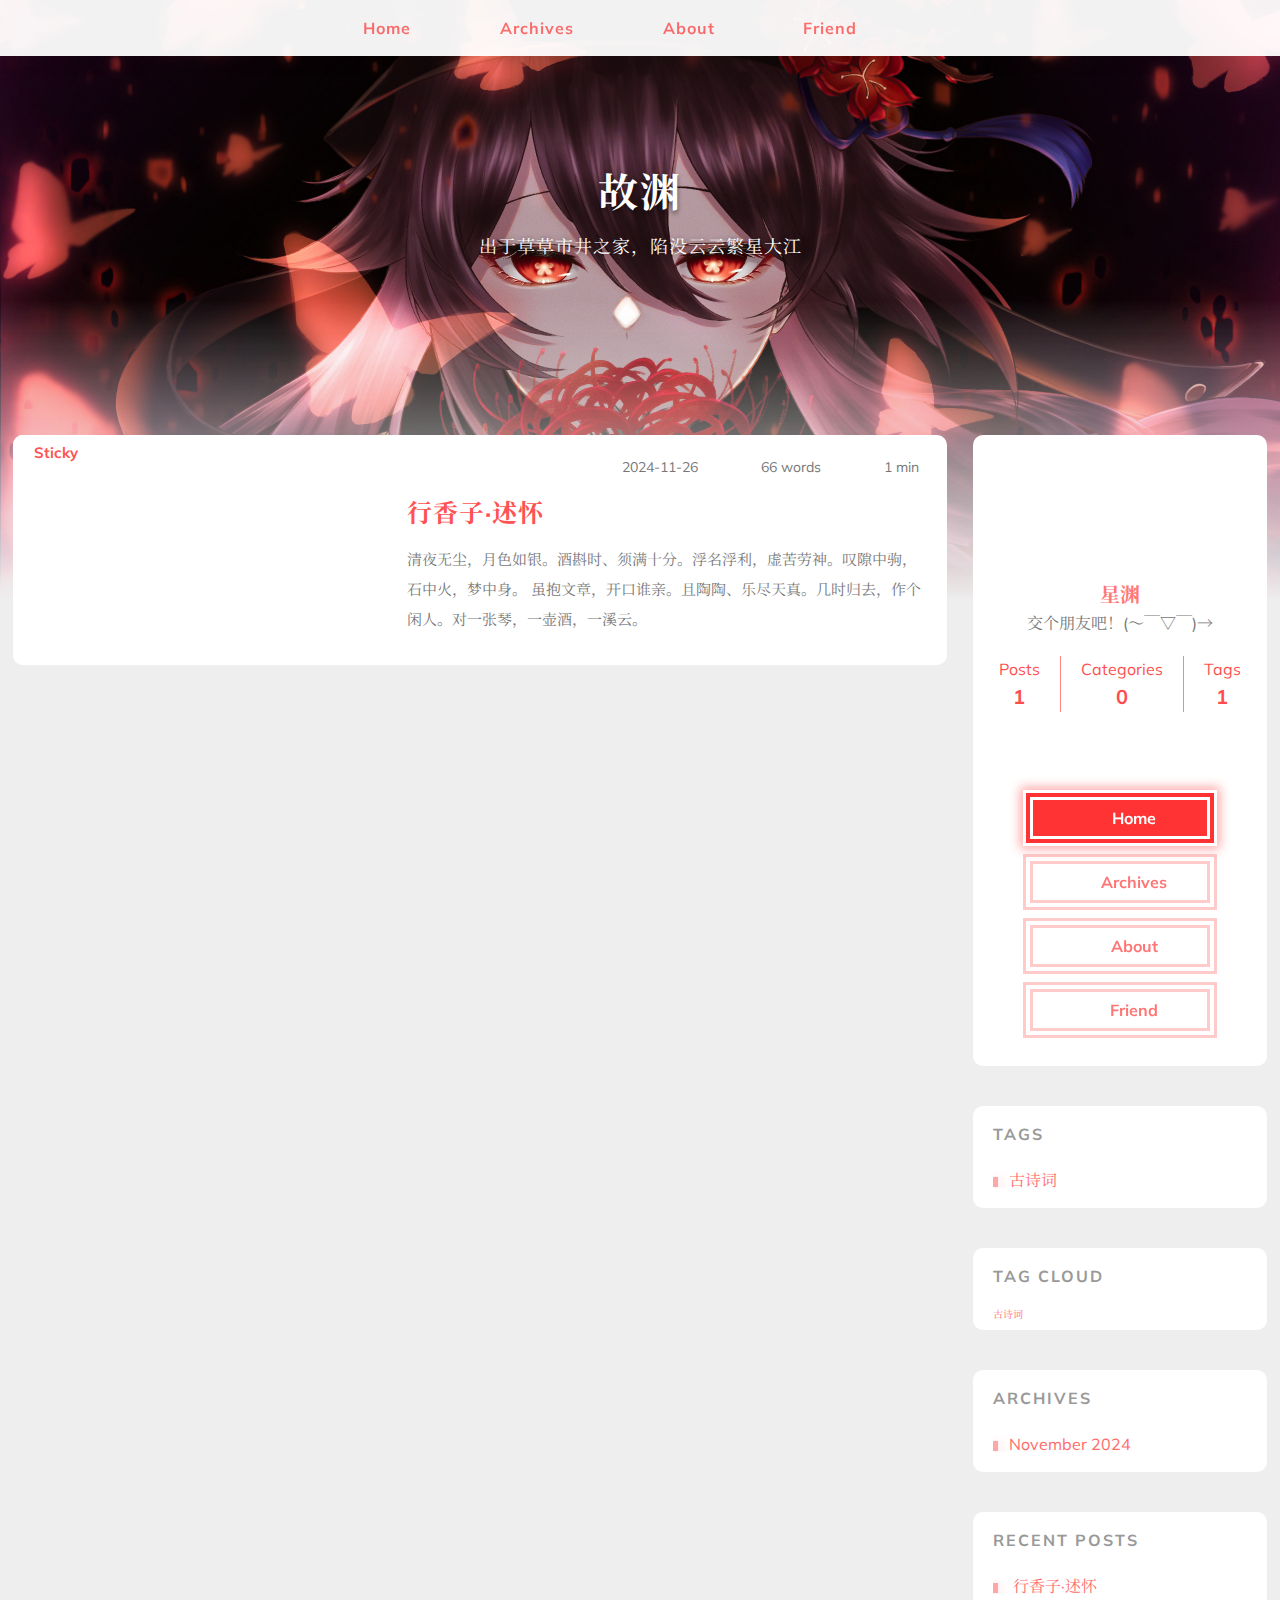
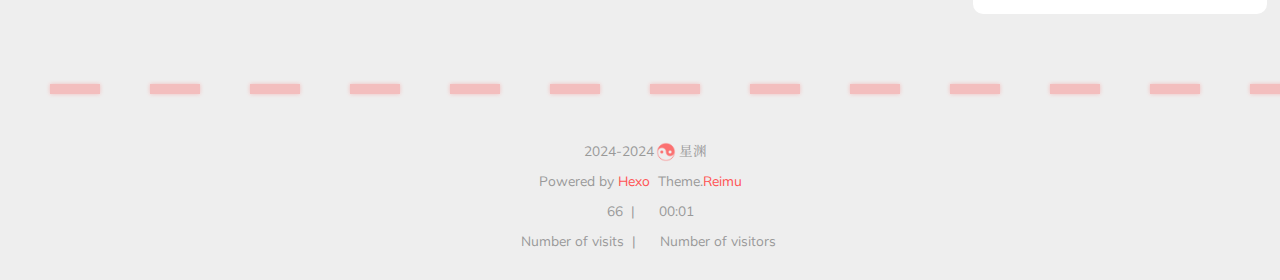
<file: index.html>
<!DOCTYPE html>
  <html lang="en"  >
  <head>
  <meta charset="utf-8">
  

  

  

  
  <script>window.REIMU_CONFIG = {};window.REIMU_CONFIG.icon_font = '4552607_tq6stt6tcg';window.REIMU_CONFIG.clipboard_tips = {"success":"复制成功(*^▽^*)","fail":"复制失败 (ﾟ⊿ﾟ)ﾂ","copyright":{"enable":false,"count":50,"content":"本文版权：本博客所有文章除特别声明外，均采用 BY-NC-SA 许可协议。转载请注明出处！"}};</script>
  
  
  <title>
    
    故渊
  </title>
  <meta name="viewport" content="width=device-width, initial-scale=1, shrink-to-fit=no">
  <link rel="preconnect" href="https://fonts.gstatic.com/" crossorigin><link rel="preload" as="style" href="https://fonts.googleapis.com/css?family=Mulish:400,400italic,700,700italic%7CNoto%20Serif%20SC:400,400italic,700,700italic&display=swap"><link rel="stylesheet" href="https://fonts.googleapis.com/css?family=Mulish:400,400italic,700,700italic%7CNoto%20Serif%20SC:400,400italic,700,700italic&display=swap" media="print" onload="this.media&#x3D;&#39;all&#39;">
  
    <link rel="preload" href="//at.alicdn.com/t/c/font_4552607_tq6stt6tcg.woff2" as="font" type="font/woff2" crossorigin="anonymous">
  
  
    
<link rel="stylesheet" href="/css/loader.css">

  
  
    <meta name="description" content="交个朋友吧！(～￣▽￣)→">
<meta property="og:type" content="website">
<meta property="og:title" content="故渊">
<meta property="og:url" content="https://youth-maple.github.io/index.html">
<meta property="og:site_name" content="故渊">
<meta property="og:description" content="交个朋友吧！(～￣▽￣)→">
<meta property="og:locale" content="en_US">
<meta property="og:image" content="https://youth-maple.github.io/images/banner.webp">
<meta property="article:author" content="星渊">
<meta property="article:tag" content="兴趣、二次元、生活">
<meta name="twitter:card" content="summary">
<meta name="twitter:image" content="https://youth-maple.github.io/images/banner.webp">
  
  
    <link rel="alternate" href="/atom.xml" title="故渊" type="application/atom+xml">
  
  
    <link rel="shortcut icon" href="/images/%E8%8C%89%E8%8E%89.ico">
  
  
<link rel="stylesheet" href="/css/style.css">

  <link rel="preload" href="https://npm.webcache.cn/photoswipe@5.4.4/dist/photoswipe.css" as="style" onload="this.onload=null;this.rel='stylesheet'">
  
  
  
  
    
<script src="https://npm.webcache.cn/pace-js@1.2.4/pace.min.js" integrity="sha384-k6YtvFUEIuEFBdrLKJ3YAUbBki333tj1CSUisai5Cswsg9wcLNaPzsTHDswp4Az8" crossorigin="anonymous"></script>

  
  
    
<link rel="stylesheet" href="https://npm.webcache.cn/@reimujs/aos@0.1.0/dist/aos.css">

  
<meta name="generator" content="Hexo 7.3.0"></head>

  <body>
    
  <div id='loader'>
    <div class="loading-left-bg loading-bg"></div>
    <div class="loading-right-bg loading-bg"></div>
    <div class="spinner-box">
      <div class="loading-taichi">
        
          <svg width="150" height="150" viewBox="0 0 1024 1024" class="icon" version="1.1" xmlns="https://www.w3.org/2000/svg" shape-rendering="geometricPrecision">
            <path d="M303.5 432A80 80 0 0 1 291.5 592A80 80 0 0 1 303.5 432z" fill="var(--red-1, #ff5252)" />
            <path d="M512 65A447 447 0 0 1 512 959L512 929A417 417 0 0 0 512 95A417 417 0 0 0 512 929L512 959A447 447 0 0 1 512 65z 
           M512 95A417 417 0 0 1 929 512A208.5 208.5 0 0 1 720.5 720.5L720.5 592A80 80 0 0 0 720.5 432A80 80 0 0 0 720.5 592L720.5 720.5A208.5 208.5 0 0 1 512 512A208.5 208.5 0 0 0 303.5 303.5A208.5 208.5 0 0 0 95 512A417 417 0 0 1 512 95z" fill="var(--red-1, #ff5252)" />
          </svg>
        
      </div>
      <div class="loading-word">少女祈祷中...</div>
    </div>
  </div>
  </div>
  <script>
    var time = null;
    var startLoading = () => {
      time = Date.now();
      document.getElementById('loader').classList.remove("loading");
    }
    var endLoading = () => {
      if (!time) {
        document.body.style.overflow = 'auto';
        document.getElementById('loader').classList.add("loading");
      } else {
        if (Date.now() - time > 500) {
          time = null;
          document.body.style.overflow = 'auto';
          document.getElementById('loader').classList.add("loading");
        } else {
          setTimeout(endLoading, 500 - (Date.now() - time));
          time = null;
        }
      }
    }
    window.addEventListener('DOMContentLoaded', endLoading);
    document.getElementById('loader').addEventListener('click', endLoading);
  </script>

<div id="copy-tooltip" style="pointer-events: none; opacity: 0; transition: all 0.2s ease; position: fixed;top: 50%;left: 50%;z-index: 999;transform: translate(-50%, -50%);color: white;background: rgba(0, 0, 0, 0.5);padding: 10px 15px;border-radius: 10px;">
</div>


    <div id="container">
      <div id="wrap">
        <div id="header-nav">
  <nav id="main-nav">
    
      
        <span class="main-nav-link-wrap">
          <div class="main-nav-icon icon rotate">
            &#xe62b;
          </div>
          <a class="main-nav-link" href="/">Home</a>
        </span>
      
        <span class="main-nav-link-wrap">
          <div class="main-nav-icon icon rotate">
            &#xe62b;
          </div>
          <a class="main-nav-link" href="/archives">Archives</a>
        </span>
      
        <span class="main-nav-link-wrap">
          <div class="main-nav-icon icon rotate">
            &#xe62b;
          </div>
          <a class="main-nav-link" href="/about">About</a>
        </span>
      
        <span class="main-nav-link-wrap">
          <div class="main-nav-icon icon rotate">
            &#xe62b;
          </div>
          <a class="main-nav-link" href="/friend">Friend</a>
        </span>
      
    
    <a id="main-nav-toggle" class="nav-icon"></a>
  </nav>
  <nav id="sub-nav">
    
      <a id="nav-rss-link" class="nav-icon" href="/atom.xml" title="RSS Feed" target="_blank"></a>
    
    
    
  </nav>
</div>
<header id="header">
  
    
      <img fetchpriority="high" src="/images/hutao.jpg" alt="">
    
  
  <div id="header-outer">
    <div id="header-title">
      
        
        
          <a href="/" id="logo">
            <h1 data-aos="slide-up">故渊</h1>
          </a>
        
      
      
        
        <h2 id="subtitle-wrap" data-aos="slide-down">
          
            <a href="/" id="subtitle">出于草草市井之家，陷没云云繁星大江</a>
          
        </h2>
      
    </div>
  </div>
</header>

        <div id="content">
          
          <section id="main">
  
  
    <div class="post-wrapper">
  <div class="post-wrap-left" data-aos="fade-up">
    
      <a class="post-link" href="/2024/11/26/hello-world/" aria-label="行香子·述怀"></a>
    
    
      <div class="post-sticky">Sticky</div>
    
    <div class="post-cover-left">
      
        <img data-src="https://github.com/Youth-maple/image/blob/main/102796455_p0.jpg?raw=true" data-sizes="auto" alt="行香子·述怀" class="lazyload">
      
    </div>
    <div class="post-info">
      <div class="post-meta">
        <span><span class="icon-calendar"></span>2024-11-26</span>
        <span><span class="icon-pencil"></span>66 words</span>
        <span><span class="icon-clock"></span>1 min</span>
      </div>
      <h2 class="post-title">行香子·述怀</h2>
      <article class="post-article">
        
          清夜无尘，月色如银。酒斟时、须满十分。浮名浮利，虚苦劳神。叹隙中驹，石中火，梦中身。
虽抱文章，开口谁亲。且陶陶、乐尽天真。几时归去，作个闲人。对一张琴，一壶酒，一溪云。

        
      </article>
    </div>
  </div>
</div>
  



</section>
          
            <aside id="sidebar">
  <div class="sidebar-wrapper ">
    <div class="sidebar-wrap" data-aos="fade-up">
      
        <div class="sidebar-author">
  <img data-src="/avatar/%E5%B0%8F%E4%B8%9B%E9%9B%A8.jpg" data-sizes="auto" alt="星渊" class="lazyload">
  <div class="sidebar-author-name">星渊</div>
  <div class="sidebar-description">交个朋友吧！(～￣▽￣)→</div>
</div>
<div class="sidebar-state">
  <div class="sidebar-state-article">
    <div>Posts</div>
    <div class="sidebar-state-number">1</div>
  </div>
  <div class="sidebar-state-category">
    <div>Categories</div>
    <div class="sidebar-state-number">0</div>
  </div>
  <div class="sidebar-state-tag">
    <div>Tags</div>
    <div class="sidebar-state-number">1</div>
  </div>
</div>
<div class="sidebar-social">
  
    <div class="icon-twitter sidebar-social-icon">
      <a href=https://x.com/Immortal_Breeze itemprop="url" target="_blank" aria-label="twitter" rel="noopener external nofollow noreferrer"></a>
    </div>
  
</div>
<div class="sidebar-menu">
  
    
      <div class="sidebar-menu-link-wrap">
        <a class="sidebar-menu-link-dummy" href="/" aria-label="Home"></a>
        <div class="sidebar-menu-icon icon rotate">
          &#xe62b;
        </div>
        <div class="sidebar-menu-link">Home</div>
      </div>
    
      <div class="sidebar-menu-link-wrap">
        <a class="sidebar-menu-link-dummy" href="/archives" aria-label="Archives"></a>
        <div class="sidebar-menu-icon icon rotate">
          &#xe62b;
        </div>
        <div class="sidebar-menu-link">Archives</div>
      </div>
    
      <div class="sidebar-menu-link-wrap">
        <a class="sidebar-menu-link-dummy" href="/about" aria-label="About"></a>
        <div class="sidebar-menu-icon icon rotate">
          &#xe62b;
        </div>
        <div class="sidebar-menu-link">About</div>
      </div>
    
      <div class="sidebar-menu-link-wrap">
        <a class="sidebar-menu-link-dummy" href="/friend" aria-label="Friend"></a>
        <div class="sidebar-menu-icon icon rotate">
          &#xe62b;
        </div>
        <div class="sidebar-menu-link">Friend</div>
      </div>
    
  
</div>

      
      
    </div>
  </div>

  
    
      

    
      
  <div class="widget-wrapper">
    <div class="widget-wrap" data-aos="fade-up">
      <h3 class="widget-title">Tags</h3>
      <div class="widget">
        <ul class="tag-list" itemprop="keywords"><li class="tag-list-item"><a class="tag-list-link" href="/tags/%E5%8F%A4%E8%AF%97%E8%AF%8D/" rel="tag">古诗词</a></li></ul>
      </div>
    </div>
  </div>


    
      
  <div class="widget-wrapper">
    <div class="widget-wrap" data-aos="fade-up">
      <h3 class="widget-title">Tag Cloud</h3>
      <div class="widget tagcloud">
        <a href="/tags/%E5%8F%A4%E8%AF%97%E8%AF%8D/" style="font-size: 10px;">古诗词</a>
      </div>
    </div>
  </div>


    
      
  <div class="widget-wrapper">
    <div class="widget-wrap" data-aos="fade-up">
      <h3 class="widget-title">Archives</h3>
      <div class="widget">
        <ul class="archive-list"><li class="archive-list-item"><a class="archive-list-link" href="/archives/2024/11/">November 2024</a></li></ul>
      </div>
    </div>
  </div>


    
      
  <div class="widget-wrapper">
    <div class="widget-wrap" data-aos="fade-up">
      <h3 class="widget-title">Recent Posts</h3>
      <div class="widget">
        <ul>
          
            <li>
              <a href="/2024/11/26/hello-world/">行香子·述怀</a>
            </li>
          
        </ul>
      </div>
    </div>
  </div>


    
  
</aside>

          
        </div>
        <footer id="footer">
  <div style="width: 100%; overflow: hidden">
    <div class="footer-line"></div>
  </div>
  <div id="footer-info">
    
    <div>
      <span class="icon-copyright"></span>
      2024-2024
      <span class="footer-info-sep rotate"></span>
      星渊
    </div>
    
      <div>
        Powered by&nbsp;<a href="https://hexo.io/" rel="noopener external nofollow noreferrer" target="_blank">Hexo</a>&nbsp;
        Theme.<a href="https://github.com/D-Sketon/hexo-theme-reimu" rel="noopener external nofollow noreferrer" target="_blank">Reimu</a>
      </div>
    
    
      <div>
        <span class="icon-brush"></span>
        66
        &nbsp;|&nbsp;
        <span class="icon-coffee"></span>
        00:01
      </div>
    
    
    
    
      <div>
        <span class="icon-eye"></span>
        <span id="busuanzi_container_site_pv">Number of visits&nbsp;<span id="busuanzi_value_site_pv"></span></span>
        &nbsp;|&nbsp;
        <span class="icon-user"></span>
        <span id="busuanzi_container_site_uv">Number of visitors&nbsp;<span id="busuanzi_value_site_uv"></span></span>
      </div>
    
  </div>
</footer>

        
          <div class="sidebar-top">
            <div class="sidebar-top-taichi rotate"></div>
            <div class="arrow-up"></div>
          </div>
        
        <div id="mask" class="hide"></div>
      </div>
      <nav id="mobile-nav">
  <div class="sidebar-wrap">
    
      <div class="sidebar-author">
  <img data-src="/avatar/%E5%B0%8F%E4%B8%9B%E9%9B%A8.jpg" data-sizes="auto" alt="星渊" class="lazyload">
  <div class="sidebar-author-name">星渊</div>
  <div class="sidebar-description">交个朋友吧！(～￣▽￣)→</div>
</div>
<div class="sidebar-state">
  <div class="sidebar-state-article">
    <div>Posts</div>
    <div class="sidebar-state-number">1</div>
  </div>
  <div class="sidebar-state-category">
    <div>Categories</div>
    <div class="sidebar-state-number">0</div>
  </div>
  <div class="sidebar-state-tag">
    <div>Tags</div>
    <div class="sidebar-state-number">1</div>
  </div>
</div>
<div class="sidebar-social">
  
    <div class="icon-twitter sidebar-social-icon">
      <a href=https://x.com/Immortal_Breeze itemprop="url" target="_blank" aria-label="twitter" rel="noopener external nofollow noreferrer"></a>
    </div>
  
</div>
<div class="sidebar-menu">
  
    
      <div class="sidebar-menu-link-wrap">
        <a class="sidebar-menu-link-dummy" href="/" aria-label="Home"></a>
        <div class="sidebar-menu-icon icon rotate">
          &#xe62b;
        </div>
        <div class="sidebar-menu-link">Home</div>
      </div>
    
      <div class="sidebar-menu-link-wrap">
        <a class="sidebar-menu-link-dummy" href="/archives" aria-label="Archives"></a>
        <div class="sidebar-menu-icon icon rotate">
          &#xe62b;
        </div>
        <div class="sidebar-menu-link">Archives</div>
      </div>
    
      <div class="sidebar-menu-link-wrap">
        <a class="sidebar-menu-link-dummy" href="/about" aria-label="About"></a>
        <div class="sidebar-menu-icon icon rotate">
          &#xe62b;
        </div>
        <div class="sidebar-menu-link">About</div>
      </div>
    
      <div class="sidebar-menu-link-wrap">
        <a class="sidebar-menu-link-dummy" href="/friend" aria-label="Friend"></a>
        <div class="sidebar-menu-icon icon rotate">
          &#xe62b;
        </div>
        <div class="sidebar-menu-link">Friend</div>
      </div>
    
  
</div>

    
  </div>
  
</nav>

    </div>
    
    
<script src="https://npm.webcache.cn/lazysizes@5.3.2/lazysizes.min.js" integrity="sha384-3gT&#x2F;vsepWkfz&#x2F;ff7PpWNUeMzeWoH3cDhm&#x2F;A8jM7ouoAK0&#x2F;fP&#x2F;9bcHHR5kHq2nf+e" crossorigin="anonymous"></script>


<script src="https://npm.webcache.cn/clipboard@2.0.11/dist/clipboard.min.js" integrity="sha384-J08i8An&#x2F;QeARD9ExYpvphB8BsyOj3Gh2TSh1aLINKO3L0cMSH2dN3E22zFoXEi0Q" crossorigin="anonymous"></script>



<script src="/js/script.js"></script>



  
<script src="/js/aos.js"></script>

  <script>
    var aosInit = () => {
      AOS.init({
        duration: 1000,
        easing: "ease",
        once: true,
        offset: 50,
      });
    };
    if (document.readyState === 'loading') {
      document.addEventListener('DOMContentLoaded', aosInit);
    } else {
      aosInit();
    }
  </script>



<script src="/js/pjax_script.js" data-pjax></script>







  
<script src="https://npm.webcache.cn/mouse-firework@0.0.6/dist/index.umd.js" integrity="sha384-vkGvf25gm1C1PbcoD5dNfc137HzNL&#x2F;hr1RKA5HniJOaawtvUmH5lTVFgFAruE9Ge" crossorigin="anonymous"></script>

  <script>
    window.firework && window.firework(JSON.parse('{"excludeElements":["a","button"],"particles":[{"shape":"circle","move":["emit"],"easing":"easeOutExpo","colors":["#ff5252","#ff7c7c","#ffafaf","#ffd0d0"],"number":20,"duration":[1200,1800],"shapeOptions":{"radius":[16,32],"alpha":[0.3,0.5]}},{"shape":"circle","move":["diffuse"],"easing":"easeOutExpo","colors":["#ff0000"],"number":1,"duration":[1200,1800],"shapeOptions":{"radius":20,"alpha":[0.2,0.5],"lineWidth":6}}]}'))
  </script>








<div id="lazy-script">
  <div>
    
    
      
    
    
  </div>
</div>


  <script>
    console.log(String.raw`%c 
 ______     ______     __     __    __     __  __    
/\  == \   /\  ___\   /\ \   /\ "-./  \   /\ \/\ \   
\ \  __<   \ \  __\   \ \ \  \ \ \-./\ \  \ \ \_\ \  
 \ \_\ \_\  \ \_____\  \ \_\  \ \_\ \ \_\  \ \_____\ 
  \/_/ /_/   \/_____/   \/_/   \/_/  \/_/   \/_____/ 
                                                  
`,'color: #ff5252;')
    console.log('%c Theme.Reimu v' + '1.0.0' + ' %c https://github.com/D-Sketon/hexo-theme-reimu ', 'color: white; background: #ff5252; padding:5px 0;', 'padding:4px;border:1px solid #ff5252;')
  </script>
  



  
<script src="https://npm.webcache.cn/busuanzi@2.3.0/bsz.pure.mini.js" integrity="sha384-0M75wtSkhjIInv4coYlaJU83+OypaRCIq2SukQVQX04eGTCBXJDuWAbJet56id+S" crossorigin="anonymous" async></script>




<script>
  if ('serviceWorker' in navigator) {
    navigator.serviceWorker.getRegistrations().then((registrations) => {
      for (let registration of registrations) {
        registration.unregister();
      }
    });
  }
</script>




  </body>
  </html>
</file>
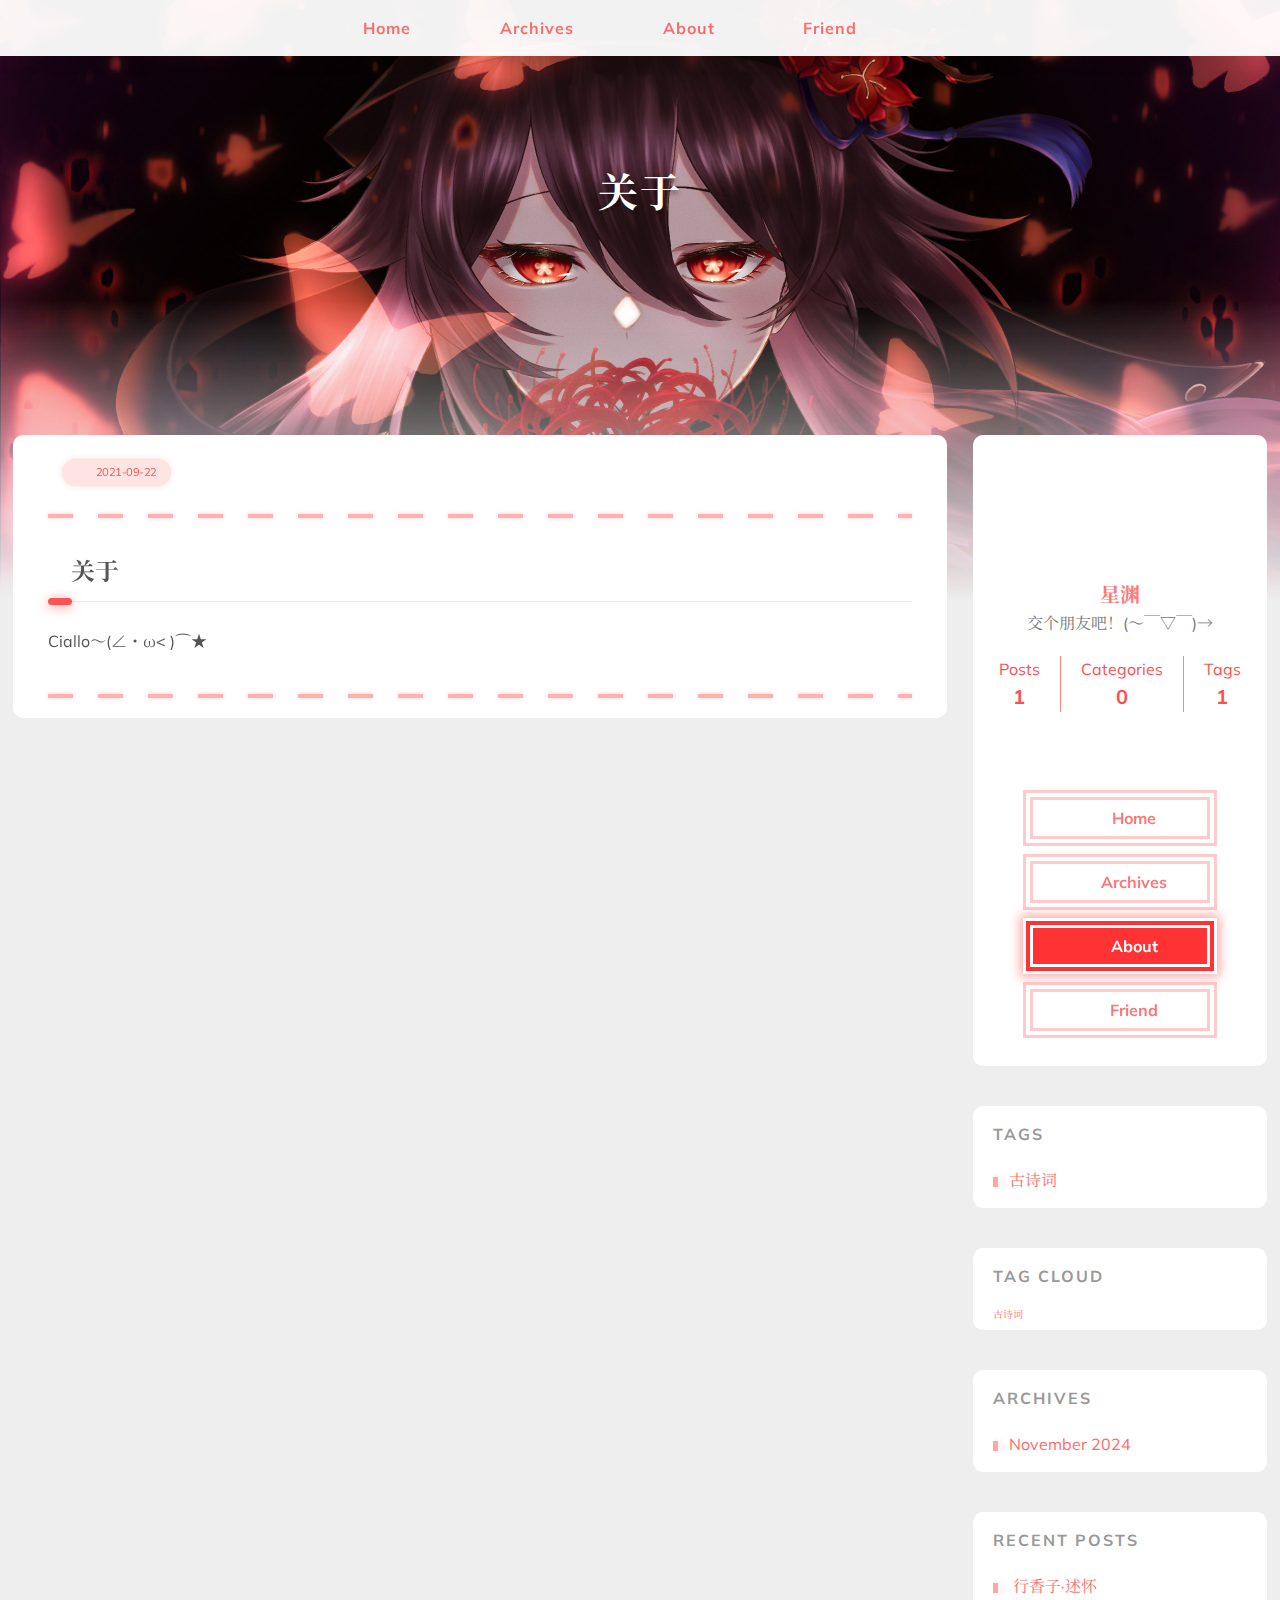
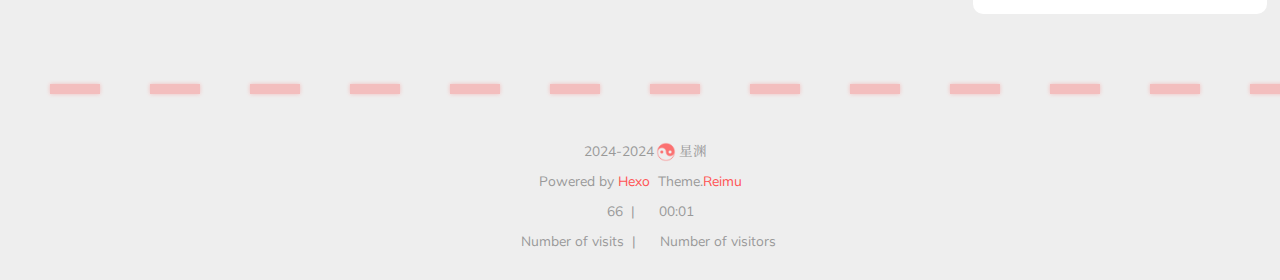
<file: about/index.html>
<!DOCTYPE html>
  <html lang="en"  >
  <head>
  <meta charset="utf-8">
  

  

  

  
  <script>window.REIMU_CONFIG = {};window.REIMU_CONFIG.icon_font = '4552607_tq6stt6tcg';window.REIMU_CONFIG.clipboard_tips = {"success":"复制成功(*^▽^*)","fail":"复制失败 (ﾟ⊿ﾟ)ﾂ","copyright":{"enable":false,"count":50,"content":"本文版权：本博客所有文章除特别声明外，均采用 BY-NC-SA 许可协议。转载请注明出处！"}};</script>
  
  
  <title>
    关于 |
    
    故渊
  </title>
  <meta name="viewport" content="width=device-width, initial-scale=1, shrink-to-fit=no">
  <link rel="preconnect" href="https://fonts.gstatic.com/" crossorigin><link rel="preload" as="style" href="https://fonts.googleapis.com/css?family=Mulish:400,400italic,700,700italic%7CNoto%20Serif%20SC:400,400italic,700,700italic&display=swap"><link rel="stylesheet" href="https://fonts.googleapis.com/css?family=Mulish:400,400italic,700,700italic%7CNoto%20Serif%20SC:400,400italic,700,700italic&display=swap" media="print" onload="this.media&#x3D;&#39;all&#39;">
  
    <link rel="preload" href="//at.alicdn.com/t/c/font_4552607_tq6stt6tcg.woff2" as="font" type="font/woff2" crossorigin="anonymous">
  
  
    
<link rel="stylesheet" href="/css/loader.css">

  
  
    <meta name="description" content="关于Ciallo～(∠・ω&lt; )⌒★">
<meta property="og:type" content="website">
<meta property="og:title" content="关于">
<meta property="og:url" content="https://youth-maple.github.io/about/index.html">
<meta property="og:site_name" content="故渊">
<meta property="og:description" content="关于Ciallo～(∠・ω&lt; )⌒★">
<meta property="og:locale" content="en_US">
<meta property="og:image" content="https://youth-maple.github.io/images/banner.webp">
<meta property="article:published_time" content="2021-09-22T13:01:47.000Z">
<meta property="article:modified_time" content="2024-11-30T14:11:33.557Z">
<meta property="article:author" content="星渊">
<meta property="article:tag" content="兴趣、二次元、生活">
<meta name="twitter:card" content="summary">
<meta name="twitter:image" content="https://youth-maple.github.io/images/banner.webp">
  
  
    <link rel="alternate" href="/atom.xml" title="故渊" type="application/atom+xml">
  
  
    <link rel="shortcut icon" href="/images/%E8%8C%89%E8%8E%89.ico">
  
  
<link rel="stylesheet" href="/css/style.css">

  <link rel="preload" href="https://npm.webcache.cn/photoswipe@5.4.4/dist/photoswipe.css" as="style" onload="this.onload=null;this.rel='stylesheet'">
  
  
  
  
    
<script src="https://npm.webcache.cn/pace-js@1.2.4/pace.min.js" integrity="sha384-k6YtvFUEIuEFBdrLKJ3YAUbBki333tj1CSUisai5Cswsg9wcLNaPzsTHDswp4Az8" crossorigin="anonymous"></script>

  
  
    
<link rel="stylesheet" href="https://npm.webcache.cn/@reimujs/aos@0.1.0/dist/aos.css">

  
<meta name="generator" content="Hexo 7.3.0"></head>

  <body>
    
  <div id='loader'>
    <div class="loading-left-bg loading-bg"></div>
    <div class="loading-right-bg loading-bg"></div>
    <div class="spinner-box">
      <div class="loading-taichi">
        
          <svg width="150" height="150" viewBox="0 0 1024 1024" class="icon" version="1.1" xmlns="https://www.w3.org/2000/svg" shape-rendering="geometricPrecision">
            <path d="M303.5 432A80 80 0 0 1 291.5 592A80 80 0 0 1 303.5 432z" fill="var(--red-1, #ff5252)" />
            <path d="M512 65A447 447 0 0 1 512 959L512 929A417 417 0 0 0 512 95A417 417 0 0 0 512 929L512 959A447 447 0 0 1 512 65z 
           M512 95A417 417 0 0 1 929 512A208.5 208.5 0 0 1 720.5 720.5L720.5 592A80 80 0 0 0 720.5 432A80 80 0 0 0 720.5 592L720.5 720.5A208.5 208.5 0 0 1 512 512A208.5 208.5 0 0 0 303.5 303.5A208.5 208.5 0 0 0 95 512A417 417 0 0 1 512 95z" fill="var(--red-1, #ff5252)" />
          </svg>
        
      </div>
      <div class="loading-word">少女祈祷中...</div>
    </div>
  </div>
  </div>
  <script>
    var time = null;
    var startLoading = () => {
      time = Date.now();
      document.getElementById('loader').classList.remove("loading");
    }
    var endLoading = () => {
      if (!time) {
        document.body.style.overflow = 'auto';
        document.getElementById('loader').classList.add("loading");
      } else {
        if (Date.now() - time > 500) {
          time = null;
          document.body.style.overflow = 'auto';
          document.getElementById('loader').classList.add("loading");
        } else {
          setTimeout(endLoading, 500 - (Date.now() - time));
          time = null;
        }
      }
    }
    window.addEventListener('DOMContentLoaded', endLoading);
    document.getElementById('loader').addEventListener('click', endLoading);
  </script>

<div id="copy-tooltip" style="pointer-events: none; opacity: 0; transition: all 0.2s ease; position: fixed;top: 50%;left: 50%;z-index: 999;transform: translate(-50%, -50%);color: white;background: rgba(0, 0, 0, 0.5);padding: 10px 15px;border-radius: 10px;">
</div>


    <div id="container">
      <div id="wrap">
        <div id="header-nav">
  <nav id="main-nav">
    
      
        <span class="main-nav-link-wrap">
          <div class="main-nav-icon icon rotate">
            &#xe62b;
          </div>
          <a class="main-nav-link" href="/">Home</a>
        </span>
      
        <span class="main-nav-link-wrap">
          <div class="main-nav-icon icon rotate">
            &#xe62b;
          </div>
          <a class="main-nav-link" href="/archives">Archives</a>
        </span>
      
        <span class="main-nav-link-wrap">
          <div class="main-nav-icon icon rotate">
            &#xe62b;
          </div>
          <a class="main-nav-link" href="/about">About</a>
        </span>
      
        <span class="main-nav-link-wrap">
          <div class="main-nav-icon icon rotate">
            &#xe62b;
          </div>
          <a class="main-nav-link" href="/friend">Friend</a>
        </span>
      
    
    <a id="main-nav-toggle" class="nav-icon"></a>
  </nav>
  <nav id="sub-nav">
    
      <a id="nav-rss-link" class="nav-icon" href="/atom.xml" title="RSS Feed" target="_blank"></a>
    
    
    
  </nav>
</div>
<header id="header">
  
    
      <img fetchpriority="high" src="/images/hutao.jpg" alt="关于">
    
  
  <div id="header-outer">
    <div id="header-title">
      
        
        
          <a href="/" id="logo">
            <h1 data-aos="slide-up">关于</h1>
          </a>
        
      
      
        
        <h2 id="subtitle-wrap" data-aos="slide-down">
          
        </h2>
      
    </div>
  </div>
</header>

        <div id="content">
          
          <section id="main"><article id="page-" class="h-entry article article-type-page" itemprop="blogPost" itemscope itemtype="https://schema.org/BlogPosting">
  <div class="article-inner" data-aos="fade-up">
    <div class="article-meta">
      <div class="article-date">
  <a href="/about/index.html" class="article-date-link" data-aos="zoom-in">
    <time datetime="2021-09-22T13:01:47.000Z" itemprop="datePublished">2021-09-22</time>
    <time style="display: none;" id="post-update-time">2024-11-30</time>
  </a>
</div>

      

    </div>
    <div class="hr-line"></div>
    

    <div class="e-content article-entry" itemprop="articleBody">
      
      
        <h2 id="关于"><a href="#关于" class="headerlink" title="关于"></a>关于</h2><p>Ciallo～(∠・ω&lt; )⌒★</p>

      
    </div>
    <footer class="article-footer">
      
      
      
      
      
      
      
      

    </footer>
  </div>
  

</article>






</section>
          
            <aside id="sidebar">
  <div class="sidebar-wrapper ">
    <div class="sidebar-wrap" data-aos="fade-up">
      
        <div class="sidebar-author">
  <img data-src="/avatar/%E5%B0%8F%E4%B8%9B%E9%9B%A8.jpg" data-sizes="auto" alt="星渊" class="lazyload">
  <div class="sidebar-author-name">星渊</div>
  <div class="sidebar-description">交个朋友吧！(～￣▽￣)→</div>
</div>
<div class="sidebar-state">
  <div class="sidebar-state-article">
    <div>Posts</div>
    <div class="sidebar-state-number">1</div>
  </div>
  <div class="sidebar-state-category">
    <div>Categories</div>
    <div class="sidebar-state-number">0</div>
  </div>
  <div class="sidebar-state-tag">
    <div>Tags</div>
    <div class="sidebar-state-number">1</div>
  </div>
</div>
<div class="sidebar-social">
  
    <div class="icon-twitter sidebar-social-icon">
      <a href=https://x.com/Immortal_Breeze itemprop="url" target="_blank" aria-label="twitter" rel="noopener external nofollow noreferrer"></a>
    </div>
  
</div>
<div class="sidebar-menu">
  
    
      <div class="sidebar-menu-link-wrap">
        <a class="sidebar-menu-link-dummy" href="/" aria-label="Home"></a>
        <div class="sidebar-menu-icon icon rotate">
          &#xe62b;
        </div>
        <div class="sidebar-menu-link">Home</div>
      </div>
    
      <div class="sidebar-menu-link-wrap">
        <a class="sidebar-menu-link-dummy" href="/archives" aria-label="Archives"></a>
        <div class="sidebar-menu-icon icon rotate">
          &#xe62b;
        </div>
        <div class="sidebar-menu-link">Archives</div>
      </div>
    
      <div class="sidebar-menu-link-wrap">
        <a class="sidebar-menu-link-dummy" href="/about" aria-label="About"></a>
        <div class="sidebar-menu-icon icon rotate">
          &#xe62b;
        </div>
        <div class="sidebar-menu-link">About</div>
      </div>
    
      <div class="sidebar-menu-link-wrap">
        <a class="sidebar-menu-link-dummy" href="/friend" aria-label="Friend"></a>
        <div class="sidebar-menu-icon icon rotate">
          &#xe62b;
        </div>
        <div class="sidebar-menu-link">Friend</div>
      </div>
    
  
</div>

      
      
    </div>
  </div>

  
    
      

    
      
  <div class="widget-wrapper">
    <div class="widget-wrap" data-aos="fade-up">
      <h3 class="widget-title">Tags</h3>
      <div class="widget">
        <ul class="tag-list" itemprop="keywords"><li class="tag-list-item"><a class="tag-list-link" href="/tags/%E5%8F%A4%E8%AF%97%E8%AF%8D/" rel="tag">古诗词</a></li></ul>
      </div>
    </div>
  </div>


    
      
  <div class="widget-wrapper">
    <div class="widget-wrap" data-aos="fade-up">
      <h3 class="widget-title">Tag Cloud</h3>
      <div class="widget tagcloud">
        <a href="/tags/%E5%8F%A4%E8%AF%97%E8%AF%8D/" style="font-size: 10px;">古诗词</a>
      </div>
    </div>
  </div>


    
      
  <div class="widget-wrapper">
    <div class="widget-wrap" data-aos="fade-up">
      <h3 class="widget-title">Archives</h3>
      <div class="widget">
        <ul class="archive-list"><li class="archive-list-item"><a class="archive-list-link" href="/archives/2024/11/">November 2024</a></li></ul>
      </div>
    </div>
  </div>


    
      
  <div class="widget-wrapper">
    <div class="widget-wrap" data-aos="fade-up">
      <h3 class="widget-title">Recent Posts</h3>
      <div class="widget">
        <ul>
          
            <li>
              <a href="/2024/11/26/hello-world/">行香子·述怀</a>
            </li>
          
        </ul>
      </div>
    </div>
  </div>


    
  
</aside>

          
        </div>
        <footer id="footer">
  <div style="width: 100%; overflow: hidden">
    <div class="footer-line"></div>
  </div>
  <div id="footer-info">
    
    <div>
      <span class="icon-copyright"></span>
      2024-2024
      <span class="footer-info-sep rotate"></span>
      星渊
    </div>
    
      <div>
        Powered by&nbsp;<a href="https://hexo.io/" rel="noopener external nofollow noreferrer" target="_blank">Hexo</a>&nbsp;
        Theme.<a href="https://github.com/D-Sketon/hexo-theme-reimu" rel="noopener external nofollow noreferrer" target="_blank">Reimu</a>
      </div>
    
    
      <div>
        <span class="icon-brush"></span>
        66
        &nbsp;|&nbsp;
        <span class="icon-coffee"></span>
        00:01
      </div>
    
    
    
    
      <div>
        <span class="icon-eye"></span>
        <span id="busuanzi_container_site_pv">Number of visits&nbsp;<span id="busuanzi_value_site_pv"></span></span>
        &nbsp;|&nbsp;
        <span class="icon-user"></span>
        <span id="busuanzi_container_site_uv">Number of visitors&nbsp;<span id="busuanzi_value_site_uv"></span></span>
      </div>
    
  </div>
</footer>

        
          <div class="sidebar-top">
            <div class="sidebar-top-taichi rotate"></div>
            <div class="arrow-up"></div>
          </div>
        
        <div id="mask" class="hide"></div>
      </div>
      <nav id="mobile-nav">
  <div class="sidebar-wrap">
    
      <div class="sidebar-author">
  <img data-src="/avatar/%E5%B0%8F%E4%B8%9B%E9%9B%A8.jpg" data-sizes="auto" alt="星渊" class="lazyload">
  <div class="sidebar-author-name">星渊</div>
  <div class="sidebar-description">交个朋友吧！(～￣▽￣)→</div>
</div>
<div class="sidebar-state">
  <div class="sidebar-state-article">
    <div>Posts</div>
    <div class="sidebar-state-number">1</div>
  </div>
  <div class="sidebar-state-category">
    <div>Categories</div>
    <div class="sidebar-state-number">0</div>
  </div>
  <div class="sidebar-state-tag">
    <div>Tags</div>
    <div class="sidebar-state-number">1</div>
  </div>
</div>
<div class="sidebar-social">
  
    <div class="icon-twitter sidebar-social-icon">
      <a href=https://x.com/Immortal_Breeze itemprop="url" target="_blank" aria-label="twitter" rel="noopener external nofollow noreferrer"></a>
    </div>
  
</div>
<div class="sidebar-menu">
  
    
      <div class="sidebar-menu-link-wrap">
        <a class="sidebar-menu-link-dummy" href="/" aria-label="Home"></a>
        <div class="sidebar-menu-icon icon rotate">
          &#xe62b;
        </div>
        <div class="sidebar-menu-link">Home</div>
      </div>
    
      <div class="sidebar-menu-link-wrap">
        <a class="sidebar-menu-link-dummy" href="/archives" aria-label="Archives"></a>
        <div class="sidebar-menu-icon icon rotate">
          &#xe62b;
        </div>
        <div class="sidebar-menu-link">Archives</div>
      </div>
    
      <div class="sidebar-menu-link-wrap">
        <a class="sidebar-menu-link-dummy" href="/about" aria-label="About"></a>
        <div class="sidebar-menu-icon icon rotate">
          &#xe62b;
        </div>
        <div class="sidebar-menu-link">About</div>
      </div>
    
      <div class="sidebar-menu-link-wrap">
        <a class="sidebar-menu-link-dummy" href="/friend" aria-label="Friend"></a>
        <div class="sidebar-menu-icon icon rotate">
          &#xe62b;
        </div>
        <div class="sidebar-menu-link">Friend</div>
      </div>
    
  
</div>

    
  </div>
  
</nav>

    </div>
    
    
<script src="https://npm.webcache.cn/lazysizes@5.3.2/lazysizes.min.js" integrity="sha384-3gT&#x2F;vsepWkfz&#x2F;ff7PpWNUeMzeWoH3cDhm&#x2F;A8jM7ouoAK0&#x2F;fP&#x2F;9bcHHR5kHq2nf+e" crossorigin="anonymous"></script>


<script src="https://npm.webcache.cn/clipboard@2.0.11/dist/clipboard.min.js" integrity="sha384-J08i8An&#x2F;QeARD9ExYpvphB8BsyOj3Gh2TSh1aLINKO3L0cMSH2dN3E22zFoXEi0Q" crossorigin="anonymous"></script>



<script src="/js/script.js"></script>



  
<script src="/js/aos.js"></script>

  <script>
    var aosInit = () => {
      AOS.init({
        duration: 1000,
        easing: "ease",
        once: true,
        offset: 50,
      });
    };
    if (document.readyState === 'loading') {
      document.addEventListener('DOMContentLoaded', aosInit);
    } else {
      aosInit();
    }
  </script>



<script src="/js/pjax_script.js" data-pjax></script>







  
<script src="https://npm.webcache.cn/mouse-firework@0.0.6/dist/index.umd.js" integrity="sha384-vkGvf25gm1C1PbcoD5dNfc137HzNL&#x2F;hr1RKA5HniJOaawtvUmH5lTVFgFAruE9Ge" crossorigin="anonymous"></script>

  <script>
    window.firework && window.firework(JSON.parse('{"excludeElements":["a","button"],"particles":[{"shape":"circle","move":["emit"],"easing":"easeOutExpo","colors":["#ff5252","#ff7c7c","#ffafaf","#ffd0d0"],"number":20,"duration":[1200,1800],"shapeOptions":{"radius":[16,32],"alpha":[0.3,0.5]}},{"shape":"circle","move":["diffuse"],"easing":"easeOutExpo","colors":["#ff0000"],"number":1,"duration":[1200,1800],"shapeOptions":{"radius":20,"alpha":[0.2,0.5],"lineWidth":6}}]}'))
  </script>








<div id="lazy-script">
  <div>
    
    
      
        
<script src="/js/insert_highlight.js" data-pjax></script>

      
    
    
      <script type="module" data-pjax>
        const PhotoSwipeLightbox = (await safeImport("https://npm.webcache.cn/photoswipe@5.4.4/dist/photoswipe-lightbox.esm.min.js", "sha384-DiL6M/gG+wmTxmCRZyD1zee6lIhawn5TGvED0FOh7fXcN9B0aZ9dexSF/N6lrZi/")).default;
        
        const pswp = () => {
          if (_$$('.article-entry a.article-gallery-item').length > 0) {
            new PhotoSwipeLightbox({
              gallery: '.article-entry',
              children: 'a.article-gallery-item',
              pswpModule: () => safeImport("https://npm.webcache.cn/photoswipe@5.4.4/dist/photoswipe.esm.min.js", "sha384-WkkO3GCmgkC3VQWpaV8DqhKJqpzpF9JoByxDmnV8+oTJ7m3DfYEWX1fu1scuS4+s")
            }).init();
          }
          if(_$$('.article-gallery a.article-gallery-item').length > 0) {
            new PhotoSwipeLightbox({
              gallery: '.article-gallery',
              children: 'a.article-gallery-item',
              pswpModule: () => safeImport("https://npm.webcache.cn/photoswipe@5.4.4/dist/photoswipe.esm.min.js", "sha384-WkkO3GCmgkC3VQWpaV8DqhKJqpzpF9JoByxDmnV8+oTJ7m3DfYEWX1fu1scuS4+s")
            }).init();
          }
          window.lightboxStatus = 'done';
          window.removeEventListener('lightbox:ready', pswp);
        }
        if(window.lightboxStatus === 'ready') {
          pswp()
        } else {
          window.addEventListener('lightbox:ready', pswp);
        }
      </script>
      








    
  </div>
</div>


  <script>
    console.log(String.raw`%c 
 ______     ______     __     __    __     __  __    
/\  == \   /\  ___\   /\ \   /\ "-./  \   /\ \/\ \   
\ \  __<   \ \  __\   \ \ \  \ \ \-./\ \  \ \ \_\ \  
 \ \_\ \_\  \ \_____\  \ \_\  \ \_\ \ \_\  \ \_____\ 
  \/_/ /_/   \/_____/   \/_/   \/_/  \/_/   \/_____/ 
                                                  
`,'color: #ff5252;')
    console.log('%c Theme.Reimu v' + '1.0.0' + ' %c https://github.com/D-Sketon/hexo-theme-reimu ', 'color: white; background: #ff5252; padding:5px 0;', 'padding:4px;border:1px solid #ff5252;')
  </script>
  



  
<script src="https://npm.webcache.cn/busuanzi@2.3.0/bsz.pure.mini.js" integrity="sha384-0M75wtSkhjIInv4coYlaJU83+OypaRCIq2SukQVQX04eGTCBXJDuWAbJet56id+S" crossorigin="anonymous" async></script>




<script>
  if ('serviceWorker' in navigator) {
    navigator.serviceWorker.getRegistrations().then((registrations) => {
      for (let registration of registrations) {
        registration.unregister();
      }
    });
  }
</script>




  </body>
  </html>
</file>
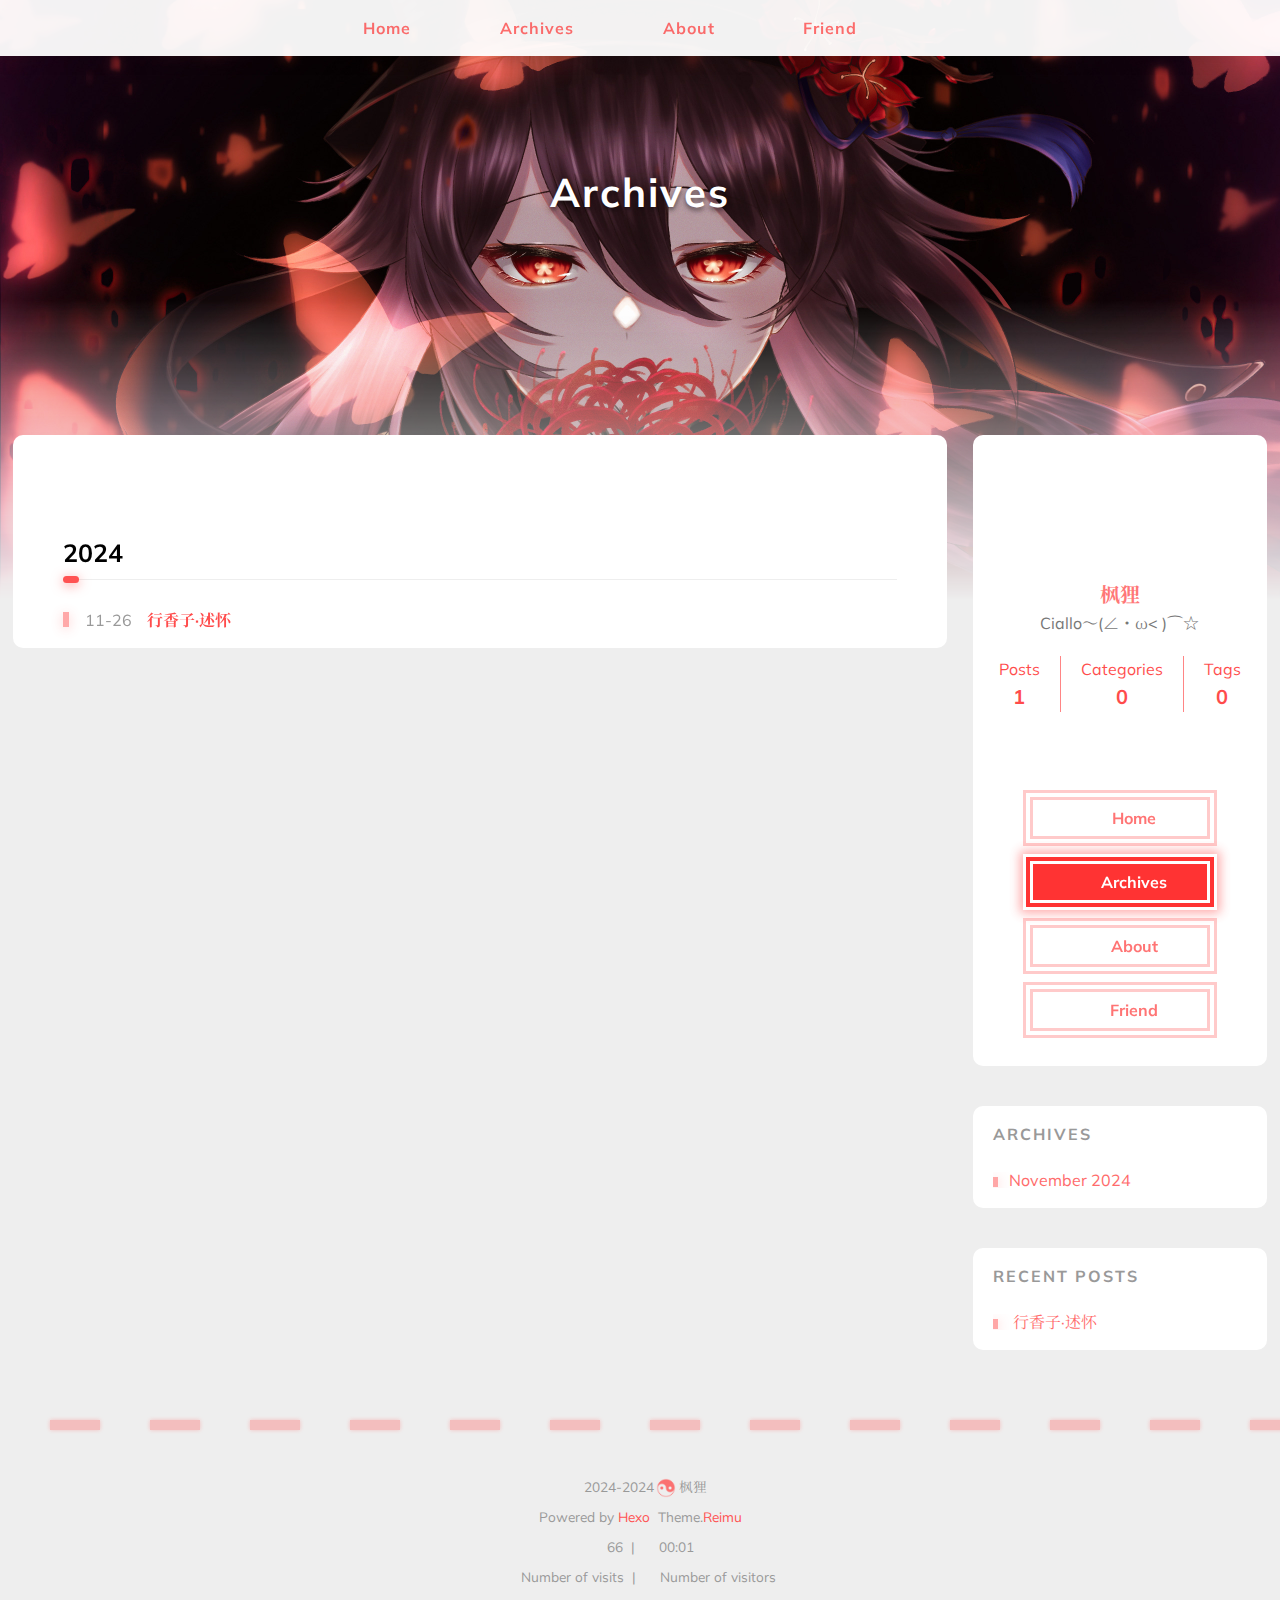
<file: archives/index.html>
<!DOCTYPE html>
  <html lang="zn-CN"  >
  <head>
  <meta charset="utf-8">
  

  

  

  
  <script>window.REIMU_CONFIG = {};window.REIMU_CONFIG.icon_font = '4552607_tq6stt6tcg';window.REIMU_CONFIG.clipboard_tips = {"success":"复制成功(*^▽^*)","fail":"复制失败 (ﾟ⊿ﾟ)ﾂ","copyright":{"enable":false,"count":50,"content":"本文版权：本博客所有文章除特别声明外，均采用 BY-NC-SA 许可协议。转载请注明出处！"}};</script>
  
  
  <title>
    Archives |
    
    浮生若梦，为欢几何
  </title>
  <meta name="viewport" content="width=device-width, initial-scale=1, shrink-to-fit=no">
  <link rel="preconnect" href="https://fonts.gstatic.com/" crossorigin><link rel="preload" as="style" href="https://fonts.googleapis.com/css?family=Mulish:400,400italic,700,700italic%7CNoto%20Serif%20SC:400,400italic,700,700italic&display=swap"><link rel="stylesheet" href="https://fonts.googleapis.com/css?family=Mulish:400,400italic,700,700italic%7CNoto%20Serif%20SC:400,400italic,700,700italic&display=swap" media="print" onload="this.media&#x3D;&#39;all&#39;">
  
    <link rel="preload" href="//at.alicdn.com/t/c/font_4552607_tq6stt6tcg.woff2" as="font" type="font/woff2" crossorigin="anonymous">
  
  
    
<link rel="stylesheet" href="/css/loader.css">

  
  
    <meta name="description" content="Ciallo～(∠・ω&lt; )⌒☆">
<meta property="og:type" content="website">
<meta property="og:title" content="浮生若梦，为欢几何">
<meta property="og:url" content="https://youth-maple.github.io/archives/index.html">
<meta property="og:site_name" content="浮生若梦，为欢几何">
<meta property="og:description" content="Ciallo～(∠・ω&lt; )⌒☆">
<meta property="og:locale" content="zn_CN">
<meta property="og:image" content="https://youth-maple.github.io/images/banner.webp">
<meta property="article:author" content="枫狸">
<meta property="article:tag" content="闲心，梦游，不知归处，愿还于吾乡">
<meta name="twitter:card" content="summary">
<meta name="twitter:image" content="https://youth-maple.github.io/images/banner.webp">
  
  
    <link rel="alternate" href="/atom.xml" title="浮生若梦，为欢几何" type="application/atom+xml">
  
  
    <link rel="shortcut icon" href="/images/%E8%8C%89%E8%8E%89.ico">
  
  
<link rel="stylesheet" href="/css/style.css">

  <link rel="preload" href="https://npm.webcache.cn/photoswipe@5.4.4/dist/photoswipe.css" as="style" onload="this.onload=null;this.rel='stylesheet'">
  
  
  
  
    
<script src="https://npm.webcache.cn/pace-js@1.2.4/pace.min.js" integrity="sha384-k6YtvFUEIuEFBdrLKJ3YAUbBki333tj1CSUisai5Cswsg9wcLNaPzsTHDswp4Az8" crossorigin="anonymous"></script>

  
  
    
<link rel="stylesheet" href="https://npm.webcache.cn/@reimujs/aos@0.1.0/dist/aos.css">

  
<meta name="generator" content="Hexo 7.3.0"></head>

  <body>
    
  <div id='loader'>
    <div class="loading-left-bg loading-bg"></div>
    <div class="loading-right-bg loading-bg"></div>
    <div class="spinner-box">
      <div class="loading-taichi">
        
          <svg width="150" height="150" viewBox="0 0 1024 1024" class="icon" version="1.1" xmlns="https://www.w3.org/2000/svg" shape-rendering="geometricPrecision">
            <path d="M303.5 432A80 80 0 0 1 291.5 592A80 80 0 0 1 303.5 432z" fill="var(--red-1, #ff5252)" />
            <path d="M512 65A447 447 0 0 1 512 959L512 929A417 417 0 0 0 512 95A417 417 0 0 0 512 929L512 959A447 447 0 0 1 512 65z 
           M512 95A417 417 0 0 1 929 512A208.5 208.5 0 0 1 720.5 720.5L720.5 592A80 80 0 0 0 720.5 432A80 80 0 0 0 720.5 592L720.5 720.5A208.5 208.5 0 0 1 512 512A208.5 208.5 0 0 0 303.5 303.5A208.5 208.5 0 0 0 95 512A417 417 0 0 1 512 95z" fill="var(--red-1, #ff5252)" />
          </svg>
        
      </div>
      <div class="loading-word">少女祈祷中...</div>
    </div>
  </div>
  </div>
  <script>
    var time = null;
    var startLoading = () => {
      time = Date.now();
      document.getElementById('loader').classList.remove("loading");
    }
    var endLoading = () => {
      if (!time) {
        document.body.style.overflow = 'auto';
        document.getElementById('loader').classList.add("loading");
      } else {
        if (Date.now() - time > 500) {
          time = null;
          document.body.style.overflow = 'auto';
          document.getElementById('loader').classList.add("loading");
        } else {
          setTimeout(endLoading, 500 - (Date.now() - time));
          time = null;
        }
      }
    }
    window.addEventListener('DOMContentLoaded', endLoading);
    document.getElementById('loader').addEventListener('click', endLoading);
  </script>

<div id="copy-tooltip" style="pointer-events: none; opacity: 0; transition: all 0.2s ease; position: fixed;top: 50%;left: 50%;z-index: 999;transform: translate(-50%, -50%);color: white;background: rgba(0, 0, 0, 0.5);padding: 10px 15px;border-radius: 10px;">
</div>


    <div id="container">
      <div id="wrap">
        <div id="header-nav">
  <nav id="main-nav">
    
      
        <span class="main-nav-link-wrap">
          <div class="main-nav-icon icon rotate">
            &#xe62b;
          </div>
          <a class="main-nav-link" href="/">Home</a>
        </span>
      
        <span class="main-nav-link-wrap">
          <div class="main-nav-icon icon rotate">
            &#xe62b;
          </div>
          <a class="main-nav-link" href="/archives">Archives</a>
        </span>
      
        <span class="main-nav-link-wrap">
          <div class="main-nav-icon icon rotate">
            &#xe62b;
          </div>
          <a class="main-nav-link" href="/about">About</a>
        </span>
      
        <span class="main-nav-link-wrap">
          <div class="main-nav-icon icon rotate">
            &#xe62b;
          </div>
          <a class="main-nav-link" href="/friend">Friend</a>
        </span>
      
    
    <a id="main-nav-toggle" class="nav-icon"></a>
  </nav>
  <nav id="sub-nav">
    
      <a id="nav-rss-link" class="nav-icon" href="/atom.xml" title="RSS Feed" target="_blank"></a>
    
    
    
  </nav>
</div>
<header id="header">
  
    
      <img fetchpriority="high" src="/images/hutao.jpg" alt="">
    
  
  <div id="header-outer">
    <div id="header-title">
      
        
        
          <a href="/" id="logo">
            <h1 data-aos="slide-up">Archives</h1>
          </a>
        
      
      
        
        <h2 id="subtitle-wrap" data-aos="slide-down">
          
        </h2>
      
    </div>
  </div>
</header>

        <div id="content">
          
          <section id="main">
<div class="archives-outer-wrap" data-aos="fade-up">
  <div class="tag-wrap">
    
  </div>
  <div class="category-wrap">
    
  </div>
  
  
    
    
      
      
      <section class="archives-wrap" data-aos="fade-up">
        <div class="archive-year-wrap">
          <a href="/archives/2024" class="archive-year">2024</a>
        </div>
        <ul>
          
          <li class="archive-article">
  <div class="archive-article-date-wrap">
    <a href="/2024/11/26/hello-world/">
      <time class="dt-published" datetime="2024-11-26T13:16:32.708Z" itemprop="datePublished">11-26</time>
    </a>
  </div>
  
    <a class="archive-article-title" href="/2024/11/26/hello-world/">行香子·述怀</a>
  
</li>

          
          
        </ul>
      </section>
  
  </div>



</section>
          
            <aside id="sidebar">
  <div class="sidebar-wrapper ">
    <div class="sidebar-wrap" data-aos="fade-up">
      
        <div class="sidebar-author">
  <img data-src="/avatar/%E5%B0%8F%E4%B8%9B%E9%9B%A8.jpg" data-sizes="auto" alt="枫狸" class="lazyload">
  <div class="sidebar-author-name">枫狸</div>
  <div class="sidebar-description">Ciallo～(∠・ω&lt; )⌒☆</div>
</div>
<div class="sidebar-state">
  <div class="sidebar-state-article">
    <div>Posts</div>
    <div class="sidebar-state-number">1</div>
  </div>
  <div class="sidebar-state-category">
    <div>Categories</div>
    <div class="sidebar-state-number">0</div>
  </div>
  <div class="sidebar-state-tag">
    <div>Tags</div>
    <div class="sidebar-state-number">0</div>
  </div>
</div>
<div class="sidebar-social">
  
    <div class="icon-twitter sidebar-social-icon">
      <a href=https://x.com/Immortal_Breeze itemprop="url" target="_blank" aria-label="twitter" rel="noopener external nofollow noreferrer"></a>
    </div>
  
</div>
<div class="sidebar-menu">
  
    
      <div class="sidebar-menu-link-wrap">
        <a class="sidebar-menu-link-dummy" href="/" aria-label="Home"></a>
        <div class="sidebar-menu-icon icon rotate">
          &#xe62b;
        </div>
        <div class="sidebar-menu-link">Home</div>
      </div>
    
      <div class="sidebar-menu-link-wrap">
        <a class="sidebar-menu-link-dummy" href="/archives" aria-label="Archives"></a>
        <div class="sidebar-menu-icon icon rotate">
          &#xe62b;
        </div>
        <div class="sidebar-menu-link">Archives</div>
      </div>
    
      <div class="sidebar-menu-link-wrap">
        <a class="sidebar-menu-link-dummy" href="/about" aria-label="About"></a>
        <div class="sidebar-menu-icon icon rotate">
          &#xe62b;
        </div>
        <div class="sidebar-menu-link">About</div>
      </div>
    
      <div class="sidebar-menu-link-wrap">
        <a class="sidebar-menu-link-dummy" href="/friend" aria-label="Friend"></a>
        <div class="sidebar-menu-icon icon rotate">
          &#xe62b;
        </div>
        <div class="sidebar-menu-link">Friend</div>
      </div>
    
  
</div>

      
      
    </div>
  </div>

  
    
      

    
      

    
      

    
      
  <div class="widget-wrapper">
    <div class="widget-wrap" data-aos="fade-up">
      <h3 class="widget-title">Archives</h3>
      <div class="widget">
        <ul class="archive-list"><li class="archive-list-item"><a class="archive-list-link" href="/archives/2024/11/">November 2024</a></li></ul>
      </div>
    </div>
  </div>


    
      
  <div class="widget-wrapper">
    <div class="widget-wrap" data-aos="fade-up">
      <h3 class="widget-title">Recent Posts</h3>
      <div class="widget">
        <ul>
          
            <li>
              <a href="/2024/11/26/hello-world/">行香子·述怀</a>
            </li>
          
        </ul>
      </div>
    </div>
  </div>


    
  
</aside>

          
        </div>
        <footer id="footer">
  <div style="width: 100%; overflow: hidden">
    <div class="footer-line"></div>
  </div>
  <div id="footer-info">
    
    <div>
      <span class="icon-copyright"></span>
      2024-2024
      <span class="footer-info-sep rotate"></span>
      枫狸
    </div>
    
      <div>
        Powered by&nbsp;<a href="https://hexo.io/" rel="noopener external nofollow noreferrer" target="_blank">Hexo</a>&nbsp;
        Theme.<a href="https://github.com/D-Sketon/hexo-theme-reimu" rel="noopener external nofollow noreferrer" target="_blank">Reimu</a>
      </div>
    
    
      <div>
        <span class="icon-brush"></span>
        66
        &nbsp;|&nbsp;
        <span class="icon-coffee"></span>
        00:01
      </div>
    
    
    
    
      <div>
        <span class="icon-eye"></span>
        <span id="busuanzi_container_site_pv">Number of visits&nbsp;<span id="busuanzi_value_site_pv"></span></span>
        &nbsp;|&nbsp;
        <span class="icon-user"></span>
        <span id="busuanzi_container_site_uv">Number of visitors&nbsp;<span id="busuanzi_value_site_uv"></span></span>
      </div>
    
  </div>
</footer>

        
          <div class="sidebar-top">
            <div class="sidebar-top-taichi rotate"></div>
            <div class="arrow-up"></div>
          </div>
        
        <div id="mask" class="hide"></div>
      </div>
      <nav id="mobile-nav">
  <div class="sidebar-wrap">
    
      <div class="sidebar-author">
  <img data-src="/avatar/%E5%B0%8F%E4%B8%9B%E9%9B%A8.jpg" data-sizes="auto" alt="枫狸" class="lazyload">
  <div class="sidebar-author-name">枫狸</div>
  <div class="sidebar-description">Ciallo～(∠・ω&lt; )⌒☆</div>
</div>
<div class="sidebar-state">
  <div class="sidebar-state-article">
    <div>Posts</div>
    <div class="sidebar-state-number">1</div>
  </div>
  <div class="sidebar-state-category">
    <div>Categories</div>
    <div class="sidebar-state-number">0</div>
  </div>
  <div class="sidebar-state-tag">
    <div>Tags</div>
    <div class="sidebar-state-number">0</div>
  </div>
</div>
<div class="sidebar-social">
  
    <div class="icon-twitter sidebar-social-icon">
      <a href=https://x.com/Immortal_Breeze itemprop="url" target="_blank" aria-label="twitter" rel="noopener external nofollow noreferrer"></a>
    </div>
  
</div>
<div class="sidebar-menu">
  
    
      <div class="sidebar-menu-link-wrap">
        <a class="sidebar-menu-link-dummy" href="/" aria-label="Home"></a>
        <div class="sidebar-menu-icon icon rotate">
          &#xe62b;
        </div>
        <div class="sidebar-menu-link">Home</div>
      </div>
    
      <div class="sidebar-menu-link-wrap">
        <a class="sidebar-menu-link-dummy" href="/archives" aria-label="Archives"></a>
        <div class="sidebar-menu-icon icon rotate">
          &#xe62b;
        </div>
        <div class="sidebar-menu-link">Archives</div>
      </div>
    
      <div class="sidebar-menu-link-wrap">
        <a class="sidebar-menu-link-dummy" href="/about" aria-label="About"></a>
        <div class="sidebar-menu-icon icon rotate">
          &#xe62b;
        </div>
        <div class="sidebar-menu-link">About</div>
      </div>
    
      <div class="sidebar-menu-link-wrap">
        <a class="sidebar-menu-link-dummy" href="/friend" aria-label="Friend"></a>
        <div class="sidebar-menu-icon icon rotate">
          &#xe62b;
        </div>
        <div class="sidebar-menu-link">Friend</div>
      </div>
    
  
</div>

    
  </div>
  
</nav>

    </div>
    
    
<script src="https://npm.webcache.cn/lazysizes@5.3.2/lazysizes.min.js" integrity="sha384-3gT&#x2F;vsepWkfz&#x2F;ff7PpWNUeMzeWoH3cDhm&#x2F;A8jM7ouoAK0&#x2F;fP&#x2F;9bcHHR5kHq2nf+e" crossorigin="anonymous"></script>


<script src="https://npm.webcache.cn/clipboard@2.0.11/dist/clipboard.min.js" integrity="sha384-J08i8An&#x2F;QeARD9ExYpvphB8BsyOj3Gh2TSh1aLINKO3L0cMSH2dN3E22zFoXEi0Q" crossorigin="anonymous"></script>



<script src="/js/script.js"></script>



  
<script src="/js/aos.js"></script>

  <script>
    var aosInit = () => {
      AOS.init({
        duration: 1000,
        easing: "ease",
        once: true,
        offset: 50,
      });
    };
    if (document.readyState === 'loading') {
      document.addEventListener('DOMContentLoaded', aosInit);
    } else {
      aosInit();
    }
  </script>



<script src="/js/pjax_script.js" data-pjax></script>







  
<script src="https://npm.webcache.cn/mouse-firework@0.0.6/dist/index.umd.js" integrity="sha384-vkGvf25gm1C1PbcoD5dNfc137HzNL&#x2F;hr1RKA5HniJOaawtvUmH5lTVFgFAruE9Ge" crossorigin="anonymous"></script>

  <script>
    window.firework && window.firework(JSON.parse('{"excludeElements":["a","button"],"particles":[{"shape":"circle","move":["emit"],"easing":"easeOutExpo","colors":["#ff5252","#ff7c7c","#ffafaf","#ffd0d0"],"number":20,"duration":[1200,1800],"shapeOptions":{"radius":[16,32],"alpha":[0.3,0.5]}},{"shape":"circle","move":["diffuse"],"easing":"easeOutExpo","colors":["#ff0000"],"number":1,"duration":[1200,1800],"shapeOptions":{"radius":20,"alpha":[0.2,0.5],"lineWidth":6}}]}'))
  </script>








<div id="lazy-script">
  <div>
    
    
      
    
    
  </div>
</div>


  <script>
    console.log(String.raw`%c 
 ______     ______     __     __    __     __  __    
/\  == \   /\  ___\   /\ \   /\ "-./  \   /\ \/\ \   
\ \  __<   \ \  __\   \ \ \  \ \ \-./\ \  \ \ \_\ \  
 \ \_\ \_\  \ \_____\  \ \_\  \ \_\ \ \_\  \ \_____\ 
  \/_/ /_/   \/_____/   \/_/   \/_/  \/_/   \/_____/ 
                                                  
`,'color: #ff5252;')
    console.log('%c Theme.Reimu v' + '1.0.0' + ' %c https://github.com/D-Sketon/hexo-theme-reimu ', 'color: white; background: #ff5252; padding:5px 0;', 'padding:4px;border:1px solid #ff5252;')
  </script>
  



  
<script src="https://npm.webcache.cn/busuanzi@2.3.0/bsz.pure.mini.js" integrity="sha384-0M75wtSkhjIInv4coYlaJU83+OypaRCIq2SukQVQX04eGTCBXJDuWAbJet56id+S" crossorigin="anonymous" async></script>




<script>
  if ('serviceWorker' in navigator) {
    navigator.serviceWorker.getRegistrations().then((registrations) => {
      for (let registration of registrations) {
        registration.unregister();
      }
    });
  }
</script>




  </body>
  </html>
</file>
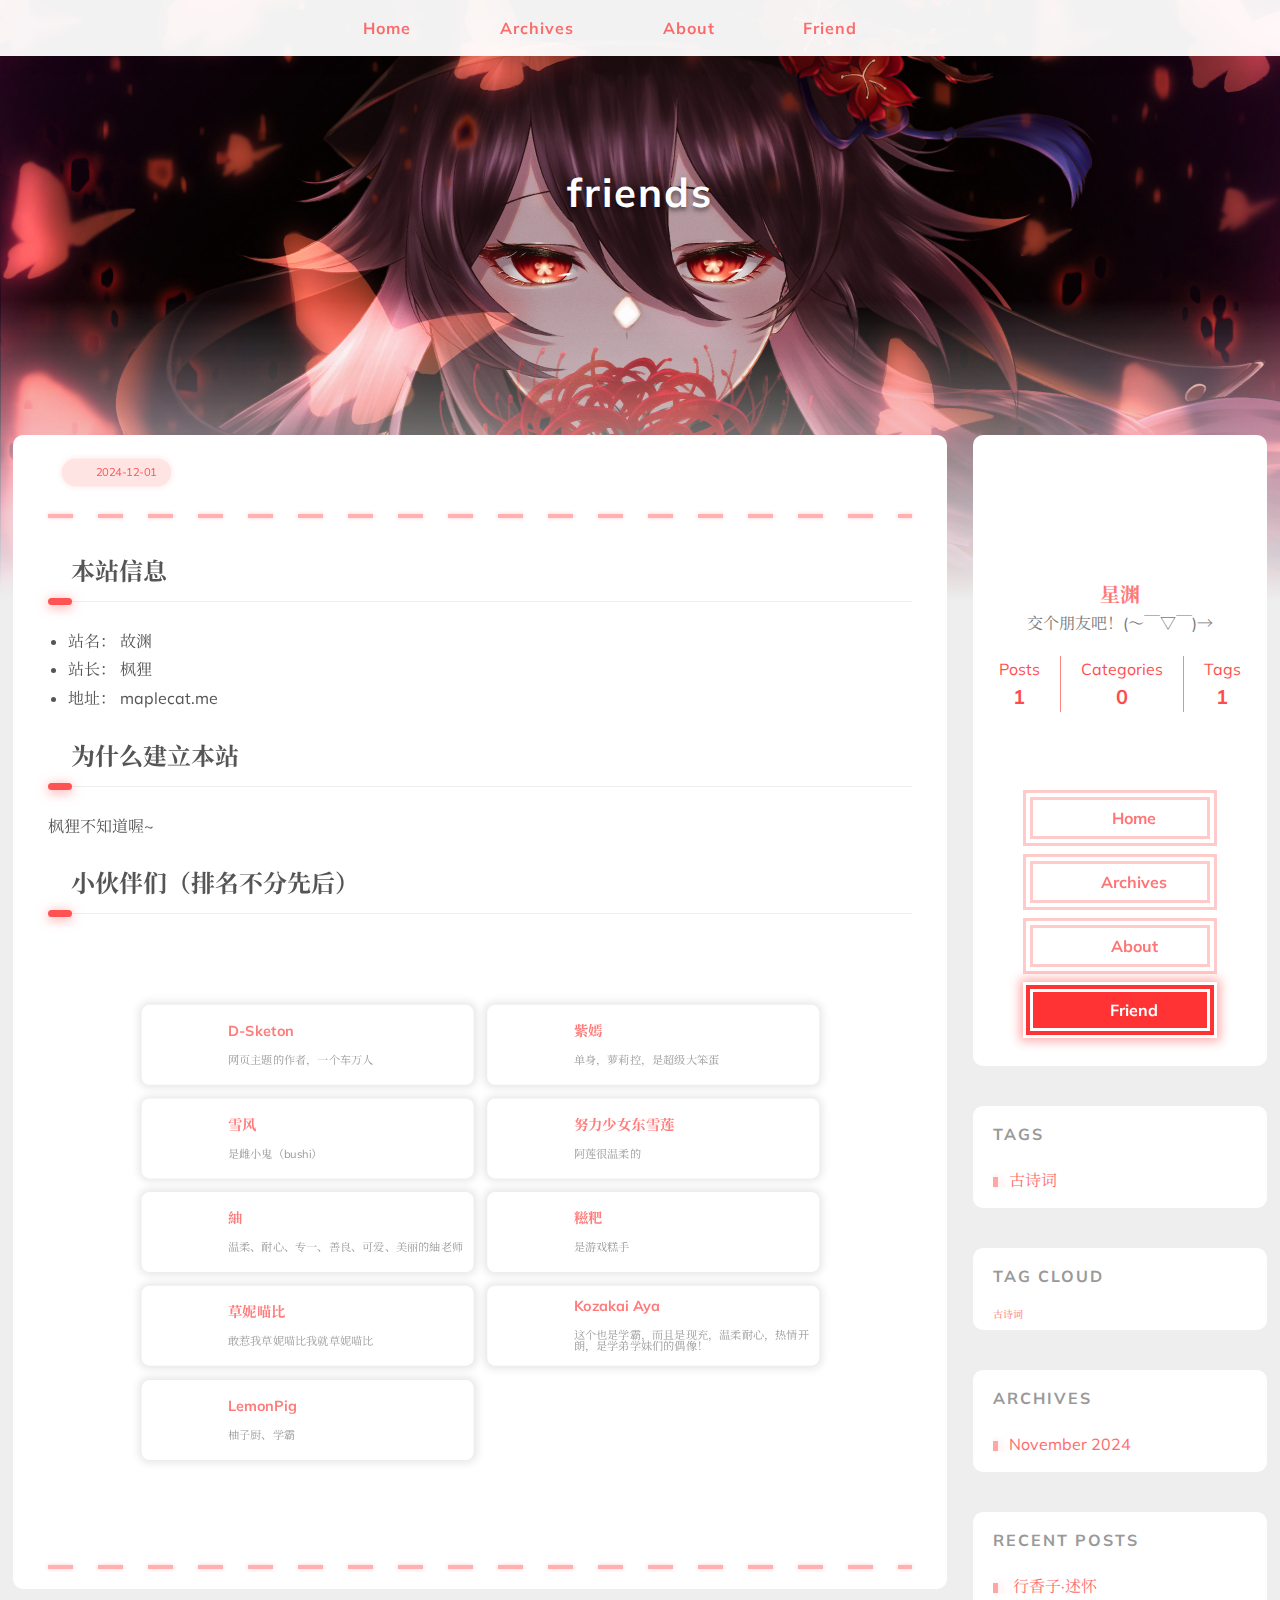
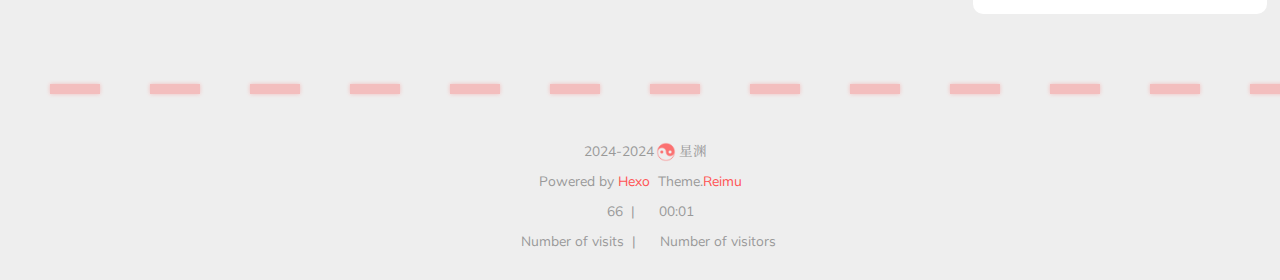
<file: friend/index.html>
<!DOCTYPE html>
  <html lang="en"  >
  <head>
  <meta charset="utf-8">
  

  

  

  
  <script>window.REIMU_CONFIG = {};window.REIMU_CONFIG.icon_font = '4552607_tq6stt6tcg';window.REIMU_CONFIG.clipboard_tips = {"success":"复制成功(*^▽^*)","fail":"复制失败 (ﾟ⊿ﾟ)ﾂ","copyright":{"enable":false,"count":50,"content":"本文版权：本博客所有文章除特别声明外，均采用 BY-NC-SA 许可协议。转载请注明出处！"}};</script>
  
  
  <title>
    friends |
    
    故渊
  </title>
  <meta name="viewport" content="width=device-width, initial-scale=1, shrink-to-fit=no">
  <link rel="preconnect" href="https://fonts.gstatic.com/" crossorigin><link rel="preload" as="style" href="https://fonts.googleapis.com/css?family=Mulish:400,400italic,700,700italic%7CNoto%20Serif%20SC:400,400italic,700,700italic&display=swap"><link rel="stylesheet" href="https://fonts.googleapis.com/css?family=Mulish:400,400italic,700,700italic%7CNoto%20Serif%20SC:400,400italic,700,700italic&display=swap" media="print" onload="this.media&#x3D;&#39;all&#39;">
  
    <link rel="preload" href="//at.alicdn.com/t/c/font_4552607_tq6stt6tcg.woff2" as="font" type="font/woff2" crossorigin="anonymous">
  
  
    
<link rel="stylesheet" href="/css/loader.css">

  
  
    <meta name="description" content="本站信息 站名： 故渊 站长： 枫狸 地址： maplecat.me  为什么建立本站枫狸不知道喔~ 小伙伴们（排名不分先后）                                                               D-Sketon                        网页主题的作者，一个车万人">
<meta property="og:type" content="website">
<meta property="og:title" content="friends">
<meta property="og:url" content="https://youth-maple.github.io/friend/index.html">
<meta property="og:site_name" content="故渊">
<meta property="og:description" content="本站信息 站名： 故渊 站长： 枫狸 地址： maplecat.me  为什么建立本站枫狸不知道喔~ 小伙伴们（排名不分先后）                                                               D-Sketon                        网页主题的作者，一个车万人">
<meta property="og:locale" content="en_US">
<meta property="og:image" content="https://youth-maple.github.io/images/banner.webp">
<meta property="article:published_time" content="2024-12-01T11:32:50.241Z">
<meta property="article:modified_time" content="2024-12-01T11:32:50.241Z">
<meta property="article:author" content="星渊">
<meta property="article:tag" content="兴趣、二次元、生活">
<meta name="twitter:card" content="summary">
<meta name="twitter:image" content="https://youth-maple.github.io/images/banner.webp">
  
  
    <link rel="alternate" href="/atom.xml" title="故渊" type="application/atom+xml">
  
  
    <link rel="shortcut icon" href="/images/%E8%8C%89%E8%8E%89.ico">
  
  
<link rel="stylesheet" href="/css/style.css">

  <link rel="preload" href="https://npm.webcache.cn/photoswipe@5.4.4/dist/photoswipe.css" as="style" onload="this.onload=null;this.rel='stylesheet'">
  
  
  
  
    
<script src="https://npm.webcache.cn/pace-js@1.2.4/pace.min.js" integrity="sha384-k6YtvFUEIuEFBdrLKJ3YAUbBki333tj1CSUisai5Cswsg9wcLNaPzsTHDswp4Az8" crossorigin="anonymous"></script>

  
  
    
<link rel="stylesheet" href="https://npm.webcache.cn/@reimujs/aos@0.1.0/dist/aos.css">

  
<meta name="generator" content="Hexo 7.3.0"></head>

  <body>
    
  <div id='loader'>
    <div class="loading-left-bg loading-bg"></div>
    <div class="loading-right-bg loading-bg"></div>
    <div class="spinner-box">
      <div class="loading-taichi">
        
          <svg width="150" height="150" viewBox="0 0 1024 1024" class="icon" version="1.1" xmlns="https://www.w3.org/2000/svg" shape-rendering="geometricPrecision">
            <path d="M303.5 432A80 80 0 0 1 291.5 592A80 80 0 0 1 303.5 432z" fill="var(--red-1, #ff5252)" />
            <path d="M512 65A447 447 0 0 1 512 959L512 929A417 417 0 0 0 512 95A417 417 0 0 0 512 929L512 959A447 447 0 0 1 512 65z 
           M512 95A417 417 0 0 1 929 512A208.5 208.5 0 0 1 720.5 720.5L720.5 592A80 80 0 0 0 720.5 432A80 80 0 0 0 720.5 592L720.5 720.5A208.5 208.5 0 0 1 512 512A208.5 208.5 0 0 0 303.5 303.5A208.5 208.5 0 0 0 95 512A417 417 0 0 1 512 95z" fill="var(--red-1, #ff5252)" />
          </svg>
        
      </div>
      <div class="loading-word">少女祈祷中...</div>
    </div>
  </div>
  </div>
  <script>
    var time = null;
    var startLoading = () => {
      time = Date.now();
      document.getElementById('loader').classList.remove("loading");
    }
    var endLoading = () => {
      if (!time) {
        document.body.style.overflow = 'auto';
        document.getElementById('loader').classList.add("loading");
      } else {
        if (Date.now() - time > 500) {
          time = null;
          document.body.style.overflow = 'auto';
          document.getElementById('loader').classList.add("loading");
        } else {
          setTimeout(endLoading, 500 - (Date.now() - time));
          time = null;
        }
      }
    }
    window.addEventListener('DOMContentLoaded', endLoading);
    document.getElementById('loader').addEventListener('click', endLoading);
  </script>

<div id="copy-tooltip" style="pointer-events: none; opacity: 0; transition: all 0.2s ease; position: fixed;top: 50%;left: 50%;z-index: 999;transform: translate(-50%, -50%);color: white;background: rgba(0, 0, 0, 0.5);padding: 10px 15px;border-radius: 10px;">
</div>


    <div id="container">
      <div id="wrap">
        <div id="header-nav">
  <nav id="main-nav">
    
      
        <span class="main-nav-link-wrap">
          <div class="main-nav-icon icon rotate">
            &#xe62b;
          </div>
          <a class="main-nav-link" href="/">Home</a>
        </span>
      
        <span class="main-nav-link-wrap">
          <div class="main-nav-icon icon rotate">
            &#xe62b;
          </div>
          <a class="main-nav-link" href="/archives">Archives</a>
        </span>
      
        <span class="main-nav-link-wrap">
          <div class="main-nav-icon icon rotate">
            &#xe62b;
          </div>
          <a class="main-nav-link" href="/about">About</a>
        </span>
      
        <span class="main-nav-link-wrap">
          <div class="main-nav-icon icon rotate">
            &#xe62b;
          </div>
          <a class="main-nav-link" href="/friend">Friend</a>
        </span>
      
    
    <a id="main-nav-toggle" class="nav-icon"></a>
  </nav>
  <nav id="sub-nav">
    
      <a id="nav-rss-link" class="nav-icon" href="/atom.xml" title="RSS Feed" target="_blank"></a>
    
    
    
  </nav>
</div>
<header id="header">
  
    
      <img fetchpriority="high" src="/images/hutao.jpg" alt="friends">
    
  
  <div id="header-outer">
    <div id="header-title">
      
        
        
          <a href="/" id="logo">
            <h1 data-aos="slide-up">friends</h1>
          </a>
        
      
      
        
        <h2 id="subtitle-wrap" data-aos="slide-down">
          
        </h2>
      
    </div>
  </div>
</header>

        <div id="content">
          
          <section id="main"><article id="page-" class="h-entry article article-type-page" itemprop="blogPost" itemscope itemtype="https://schema.org/BlogPosting">
  <div class="article-inner" data-aos="fade-up">
    <div class="article-meta">
      <div class="article-date">
  <a href="/friend/index.html" class="article-date-link" data-aos="zoom-in">
    <time datetime="2024-12-01T11:32:50.241Z" itemprop="datePublished">2024-12-01</time>
    <time style="display: none;" id="post-update-time">2024-12-01</time>
  </a>
</div>

      

    </div>
    <div class="hr-line"></div>
    

    <div class="e-content article-entry" itemprop="articleBody">
      
      
        <h2 id="本站信息"><a href="#本站信息" class="headerlink" title="本站信息"></a>本站信息</h2><ul>
<li>站名： 故渊</li>
<li>站长： 枫狸</li>
<li>地址： maplecat.me</li>
</ul>
<h2 id="为什么建立本站"><a href="#为什么建立本站" class="headerlink" title="为什么建立本站"></a>为什么建立本站</h2><p>枫狸不知道喔~</p>
<h2 id="小伙伴们（排名不分先后）"><a href="#小伙伴们（排名不分先后）" class="headerlink" title="小伙伴们（排名不分先后）"></a>小伙伴们（排名不分先后）</h2><div class="friend-wrap" data-aos="zoom-in"><div class="friend-item-wrap">
    <a href="https://d-sketon.github.io/" rel="noopener external nofollow noreferrer" target="_blank"></a>
    <div class="friend-icon-wrap">
      <div class="friend-icon">
          <img data-src="https://d-sketon.github.io/avatar/avatar.webp" data-sizes="auto" alt="D-Sketon" class="lazyload">
      </div>
    </div>
    <div class="friend-info-wrap">
      <div class="friend-name">
          D-Sketon 
      </div>
      <div class="friend-desc">
        网页主题的作者，一个车万人
      </div>
    </div>
  </div><div class="friend-item-wrap">
    <a href="https://www.lemonpig.cn/lemonpig/yuzu-downloads.html" rel="noopener external nofollow noreferrer" target="_blank"></a>
    <div class="friend-icon-wrap">
      <div class="friend-icon">
          <img data-src="https://github.com/Youth-maple/image/blob/main/100.jpg?raw=true" data-sizes="auto" alt="紫嫣" class="lazyload">
      </div>
    </div>
    <div class="friend-info-wrap">
      <div class="friend-name">
          紫嫣 
      </div>
      <div class="friend-desc">
        单身，萝莉控，是超级大笨蛋
      </div>
    </div>
  </div><div class="friend-item-wrap">
    <a href="https://www.lemonpig.cn/lemonpig/yuzu-downloads.html" rel="noopener external nofollow noreferrer" target="_blank"></a>
    <div class="friend-icon-wrap">
      <div class="friend-icon">
          <img data-src="https://github.com/Youth-maple/image/blob/main/imgb_0ce9610872b1355b60a476ce5aad0e97.jpg?raw=true" data-sizes="auto" alt="雪风" class="lazyload">
      </div>
    </div>
    <div class="friend-info-wrap">
      <div class="friend-name">
          雪风 
      </div>
      <div class="friend-desc">
        是雌小鬼（bushi）
      </div>
    </div>
  </div><div class="friend-item-wrap">
    <a href="https://www.lemonpig.cn/lemonpig/yuzu-downloads.html" rel="noopener external nofollow noreferrer" target="_blank"></a>
    <div class="friend-icon-wrap">
      <div class="friend-icon">
          <img data-src="https://github.com/Youth-maple/image/blob/main/img100.jpg?raw=true" data-sizes="auto" alt="努力少女东雪莲" class="lazyload">
      </div>
    </div>
    <div class="friend-info-wrap">
      <div class="friend-name">
          努力少女东雪莲 
      </div>
      <div class="friend-desc">
        阿莲很温柔的
      </div>
    </div>
  </div><div class="friend-item-wrap">
    <a href="https://www.lemonpig.cn/lemonpig/yuzu-downloads.html" rel="noopener external nofollow noreferrer" target="_blank"></a>
    <div class="friend-icon-wrap">
      <div class="friend-icon">
          <img data-src="https://github.com/Youth-maple/image/blob/main/imgb_qwea.jpg?raw=true" data-sizes="auto" alt="紬" class="lazyload">
      </div>
    </div>
    <div class="friend-info-wrap">
      <div class="friend-name">
          紬 
      </div>
      <div class="friend-desc">
        温柔、耐心、专一、善良、可爱、美丽的紬老师
      </div>
    </div>
  </div><div class="friend-item-wrap">
    <a href="https://www.lemonpig.cn/lemonpig/yuzu-downloads.html" rel="noopener external nofollow noreferrer" target="_blank"></a>
    <div class="friend-icon-wrap">
      <div class="friend-icon">
          <img data-src="https://github.com/Youth-maple/image/blob/main/imgb_3abde75186e38bcffbdfe0dc54f3e734.jpg?raw=true" data-sizes="auto" alt="糍粑" class="lazyload">
      </div>
    </div>
    <div class="friend-info-wrap">
      <div class="friend-name">
          糍粑 
      </div>
      <div class="friend-desc">
        是游戏糕手
      </div>
    </div>
  </div><div class="friend-item-wrap">
    <a href="https://www.baidu.com/" rel="noopener external nofollow noreferrer" target="_blank"></a>
    <div class="friend-icon-wrap">
      <div class="friend-icon">
          <img data-src="https://github.com/Youth-maple/image/blob/main/imge338.jpg?raw=true" data-sizes="auto" alt="草妮喵比" class="lazyload">
      </div>
    </div>
    <div class="friend-info-wrap">
      <div class="friend-name">
          草妮喵比 
      </div>
      <div class="friend-desc">
        敢惹我草妮喵比我就草妮喵比
      </div>
    </div>
  </div><div class="friend-item-wrap">
    <a href="https://www.lemonpig.cn/lemonpig/yuzu-downloads.html" rel="noopener external nofollow noreferrer" target="_blank"></a>
    <div class="friend-icon-wrap">
      <div class="friend-icon">
          <img data-src="https://github.com/Youth-maple/Youth-maple.github.io/blob/main/images/5.jpg?raw=true" data-sizes="auto" alt="Kozakai Aya" class="lazyload">
      </div>
    </div>
    <div class="friend-info-wrap">
      <div class="friend-name">
          Kozakai Aya 
      </div>
      <div class="friend-desc">
        这个也是学霸，而且是现充，温柔耐心，热情开朗，是学弟学妹们的偶像！
      </div>
    </div>
  </div><div class="friend-item-wrap">
    <a href="https://www.lemonpig.cn/" rel="noopener external nofollow noreferrer" target="_blank"></a>
    <div class="friend-icon-wrap">
      <div class="friend-icon">
          <img data-src="https://gravatar.loli.net/avatar/c8d6d751b5e0a5ec94752f7744993259?s=96&d=identicon&r=g" data-sizes="auto" alt="LemonPig" class="lazyload">
      </div>
    </div>
    <div class="friend-info-wrap">
      <div class="friend-name">
          LemonPig 
      </div>
      <div class="friend-desc">
        柚子厨、学霸
      </div>
    </div>
  </div></div>

      
    </div>
    <footer class="article-footer">
      
      
      
      
      
      
      
      

    </footer>
  </div>
  

</article>






</section>
          
            <aside id="sidebar">
  <div class="sidebar-wrapper ">
    <div class="sidebar-wrap" data-aos="fade-up">
      
        <div class="sidebar-author">
  <img data-src="/avatar/%E5%B0%8F%E4%B8%9B%E9%9B%A8.jpg" data-sizes="auto" alt="星渊" class="lazyload">
  <div class="sidebar-author-name">星渊</div>
  <div class="sidebar-description">交个朋友吧！(～￣▽￣)→</div>
</div>
<div class="sidebar-state">
  <div class="sidebar-state-article">
    <div>Posts</div>
    <div class="sidebar-state-number">1</div>
  </div>
  <div class="sidebar-state-category">
    <div>Categories</div>
    <div class="sidebar-state-number">0</div>
  </div>
  <div class="sidebar-state-tag">
    <div>Tags</div>
    <div class="sidebar-state-number">1</div>
  </div>
</div>
<div class="sidebar-social">
  
    <div class="icon-twitter sidebar-social-icon">
      <a href=https://x.com/Immortal_Breeze itemprop="url" target="_blank" aria-label="twitter" rel="noopener external nofollow noreferrer"></a>
    </div>
  
</div>
<div class="sidebar-menu">
  
    
      <div class="sidebar-menu-link-wrap">
        <a class="sidebar-menu-link-dummy" href="/" aria-label="Home"></a>
        <div class="sidebar-menu-icon icon rotate">
          &#xe62b;
        </div>
        <div class="sidebar-menu-link">Home</div>
      </div>
    
      <div class="sidebar-menu-link-wrap">
        <a class="sidebar-menu-link-dummy" href="/archives" aria-label="Archives"></a>
        <div class="sidebar-menu-icon icon rotate">
          &#xe62b;
        </div>
        <div class="sidebar-menu-link">Archives</div>
      </div>
    
      <div class="sidebar-menu-link-wrap">
        <a class="sidebar-menu-link-dummy" href="/about" aria-label="About"></a>
        <div class="sidebar-menu-icon icon rotate">
          &#xe62b;
        </div>
        <div class="sidebar-menu-link">About</div>
      </div>
    
      <div class="sidebar-menu-link-wrap">
        <a class="sidebar-menu-link-dummy" href="/friend" aria-label="Friend"></a>
        <div class="sidebar-menu-icon icon rotate">
          &#xe62b;
        </div>
        <div class="sidebar-menu-link">Friend</div>
      </div>
    
  
</div>

      
      
    </div>
  </div>

  
    
      

    
      
  <div class="widget-wrapper">
    <div class="widget-wrap" data-aos="fade-up">
      <h3 class="widget-title">Tags</h3>
      <div class="widget">
        <ul class="tag-list" itemprop="keywords"><li class="tag-list-item"><a class="tag-list-link" href="/tags/%E5%8F%A4%E8%AF%97%E8%AF%8D/" rel="tag">古诗词</a></li></ul>
      </div>
    </div>
  </div>


    
      
  <div class="widget-wrapper">
    <div class="widget-wrap" data-aos="fade-up">
      <h3 class="widget-title">Tag Cloud</h3>
      <div class="widget tagcloud">
        <a href="/tags/%E5%8F%A4%E8%AF%97%E8%AF%8D/" style="font-size: 10px;">古诗词</a>
      </div>
    </div>
  </div>


    
      
  <div class="widget-wrapper">
    <div class="widget-wrap" data-aos="fade-up">
      <h3 class="widget-title">Archives</h3>
      <div class="widget">
        <ul class="archive-list"><li class="archive-list-item"><a class="archive-list-link" href="/archives/2024/11/">November 2024</a></li></ul>
      </div>
    </div>
  </div>


    
      
  <div class="widget-wrapper">
    <div class="widget-wrap" data-aos="fade-up">
      <h3 class="widget-title">Recent Posts</h3>
      <div class="widget">
        <ul>
          
            <li>
              <a href="/2024/11/26/hello-world/">行香子·述怀</a>
            </li>
          
        </ul>
      </div>
    </div>
  </div>


    
  
</aside>

          
        </div>
        <footer id="footer">
  <div style="width: 100%; overflow: hidden">
    <div class="footer-line"></div>
  </div>
  <div id="footer-info">
    
    <div>
      <span class="icon-copyright"></span>
      2024-2024
      <span class="footer-info-sep rotate"></span>
      星渊
    </div>
    
      <div>
        Powered by&nbsp;<a href="https://hexo.io/" rel="noopener external nofollow noreferrer" target="_blank">Hexo</a>&nbsp;
        Theme.<a href="https://github.com/D-Sketon/hexo-theme-reimu" rel="noopener external nofollow noreferrer" target="_blank">Reimu</a>
      </div>
    
    
      <div>
        <span class="icon-brush"></span>
        66
        &nbsp;|&nbsp;
        <span class="icon-coffee"></span>
        00:01
      </div>
    
    
    
    
      <div>
        <span class="icon-eye"></span>
        <span id="busuanzi_container_site_pv">Number of visits&nbsp;<span id="busuanzi_value_site_pv"></span></span>
        &nbsp;|&nbsp;
        <span class="icon-user"></span>
        <span id="busuanzi_container_site_uv">Number of visitors&nbsp;<span id="busuanzi_value_site_uv"></span></span>
      </div>
    
  </div>
</footer>

        
          <div class="sidebar-top">
            <div class="sidebar-top-taichi rotate"></div>
            <div class="arrow-up"></div>
          </div>
        
        <div id="mask" class="hide"></div>
      </div>
      <nav id="mobile-nav">
  <div class="sidebar-wrap">
    
      <div class="sidebar-author">
  <img data-src="/avatar/%E5%B0%8F%E4%B8%9B%E9%9B%A8.jpg" data-sizes="auto" alt="星渊" class="lazyload">
  <div class="sidebar-author-name">星渊</div>
  <div class="sidebar-description">交个朋友吧！(～￣▽￣)→</div>
</div>
<div class="sidebar-state">
  <div class="sidebar-state-article">
    <div>Posts</div>
    <div class="sidebar-state-number">1</div>
  </div>
  <div class="sidebar-state-category">
    <div>Categories</div>
    <div class="sidebar-state-number">0</div>
  </div>
  <div class="sidebar-state-tag">
    <div>Tags</div>
    <div class="sidebar-state-number">1</div>
  </div>
</div>
<div class="sidebar-social">
  
    <div class="icon-twitter sidebar-social-icon">
      <a href=https://x.com/Immortal_Breeze itemprop="url" target="_blank" aria-label="twitter" rel="noopener external nofollow noreferrer"></a>
    </div>
  
</div>
<div class="sidebar-menu">
  
    
      <div class="sidebar-menu-link-wrap">
        <a class="sidebar-menu-link-dummy" href="/" aria-label="Home"></a>
        <div class="sidebar-menu-icon icon rotate">
          &#xe62b;
        </div>
        <div class="sidebar-menu-link">Home</div>
      </div>
    
      <div class="sidebar-menu-link-wrap">
        <a class="sidebar-menu-link-dummy" href="/archives" aria-label="Archives"></a>
        <div class="sidebar-menu-icon icon rotate">
          &#xe62b;
        </div>
        <div class="sidebar-menu-link">Archives</div>
      </div>
    
      <div class="sidebar-menu-link-wrap">
        <a class="sidebar-menu-link-dummy" href="/about" aria-label="About"></a>
        <div class="sidebar-menu-icon icon rotate">
          &#xe62b;
        </div>
        <div class="sidebar-menu-link">About</div>
      </div>
    
      <div class="sidebar-menu-link-wrap">
        <a class="sidebar-menu-link-dummy" href="/friend" aria-label="Friend"></a>
        <div class="sidebar-menu-icon icon rotate">
          &#xe62b;
        </div>
        <div class="sidebar-menu-link">Friend</div>
      </div>
    
  
</div>

    
  </div>
  
</nav>

    </div>
    
    
<script src="https://npm.webcache.cn/lazysizes@5.3.2/lazysizes.min.js" integrity="sha384-3gT&#x2F;vsepWkfz&#x2F;ff7PpWNUeMzeWoH3cDhm&#x2F;A8jM7ouoAK0&#x2F;fP&#x2F;9bcHHR5kHq2nf+e" crossorigin="anonymous"></script>


<script src="https://npm.webcache.cn/clipboard@2.0.11/dist/clipboard.min.js" integrity="sha384-J08i8An&#x2F;QeARD9ExYpvphB8BsyOj3Gh2TSh1aLINKO3L0cMSH2dN3E22zFoXEi0Q" crossorigin="anonymous"></script>



<script src="/js/script.js"></script>



  
<script src="/js/aos.js"></script>

  <script>
    var aosInit = () => {
      AOS.init({
        duration: 1000,
        easing: "ease",
        once: true,
        offset: 50,
      });
    };
    if (document.readyState === 'loading') {
      document.addEventListener('DOMContentLoaded', aosInit);
    } else {
      aosInit();
    }
  </script>



<script src="/js/pjax_script.js" data-pjax></script>







  
<script src="https://npm.webcache.cn/mouse-firework@0.0.6/dist/index.umd.js" integrity="sha384-vkGvf25gm1C1PbcoD5dNfc137HzNL&#x2F;hr1RKA5HniJOaawtvUmH5lTVFgFAruE9Ge" crossorigin="anonymous"></script>

  <script>
    window.firework && window.firework(JSON.parse('{"excludeElements":["a","button"],"particles":[{"shape":"circle","move":["emit"],"easing":"easeOutExpo","colors":["#ff5252","#ff7c7c","#ffafaf","#ffd0d0"],"number":20,"duration":[1200,1800],"shapeOptions":{"radius":[16,32],"alpha":[0.3,0.5]}},{"shape":"circle","move":["diffuse"],"easing":"easeOutExpo","colors":["#ff0000"],"number":1,"duration":[1200,1800],"shapeOptions":{"radius":20,"alpha":[0.2,0.5],"lineWidth":6}}]}'))
  </script>








<div id="lazy-script">
  <div>
    
    
      
        
<script src="/js/insert_highlight.js" data-pjax></script>

      
    
    
      <script type="module" data-pjax>
        const PhotoSwipeLightbox = (await safeImport("https://npm.webcache.cn/photoswipe@5.4.4/dist/photoswipe-lightbox.esm.min.js", "sha384-DiL6M/gG+wmTxmCRZyD1zee6lIhawn5TGvED0FOh7fXcN9B0aZ9dexSF/N6lrZi/")).default;
        
        const pswp = () => {
          if (_$$('.article-entry a.article-gallery-item').length > 0) {
            new PhotoSwipeLightbox({
              gallery: '.article-entry',
              children: 'a.article-gallery-item',
              pswpModule: () => safeImport("https://npm.webcache.cn/photoswipe@5.4.4/dist/photoswipe.esm.min.js", "sha384-WkkO3GCmgkC3VQWpaV8DqhKJqpzpF9JoByxDmnV8+oTJ7m3DfYEWX1fu1scuS4+s")
            }).init();
          }
          if(_$$('.article-gallery a.article-gallery-item').length > 0) {
            new PhotoSwipeLightbox({
              gallery: '.article-gallery',
              children: 'a.article-gallery-item',
              pswpModule: () => safeImport("https://npm.webcache.cn/photoswipe@5.4.4/dist/photoswipe.esm.min.js", "sha384-WkkO3GCmgkC3VQWpaV8DqhKJqpzpF9JoByxDmnV8+oTJ7m3DfYEWX1fu1scuS4+s")
            }).init();
          }
          window.lightboxStatus = 'done';
          window.removeEventListener('lightbox:ready', pswp);
        }
        if(window.lightboxStatus === 'ready') {
          pswp()
        } else {
          window.addEventListener('lightbox:ready', pswp);
        }
      </script>
      








    
  </div>
</div>


  <script>
    console.log(String.raw`%c 
 ______     ______     __     __    __     __  __    
/\  == \   /\  ___\   /\ \   /\ "-./  \   /\ \/\ \   
\ \  __<   \ \  __\   \ \ \  \ \ \-./\ \  \ \ \_\ \  
 \ \_\ \_\  \ \_____\  \ \_\  \ \_\ \ \_\  \ \_____\ 
  \/_/ /_/   \/_____/   \/_/   \/_/  \/_/   \/_____/ 
                                                  
`,'color: #ff5252;')
    console.log('%c Theme.Reimu v' + '1.0.0' + ' %c https://github.com/D-Sketon/hexo-theme-reimu ', 'color: white; background: #ff5252; padding:5px 0;', 'padding:4px;border:1px solid #ff5252;')
  </script>
  



  
<script src="https://npm.webcache.cn/busuanzi@2.3.0/bsz.pure.mini.js" integrity="sha384-0M75wtSkhjIInv4coYlaJU83+OypaRCIq2SukQVQX04eGTCBXJDuWAbJet56id+S" crossorigin="anonymous" async></script>




<script>
  if ('serviceWorker' in navigator) {
    navigator.serviceWorker.getRegistrations().then((registrations) => {
      for (let registration of registrations) {
        registration.unregister();
      }
    });
  }
</script>




  </body>
  </html>
</file>
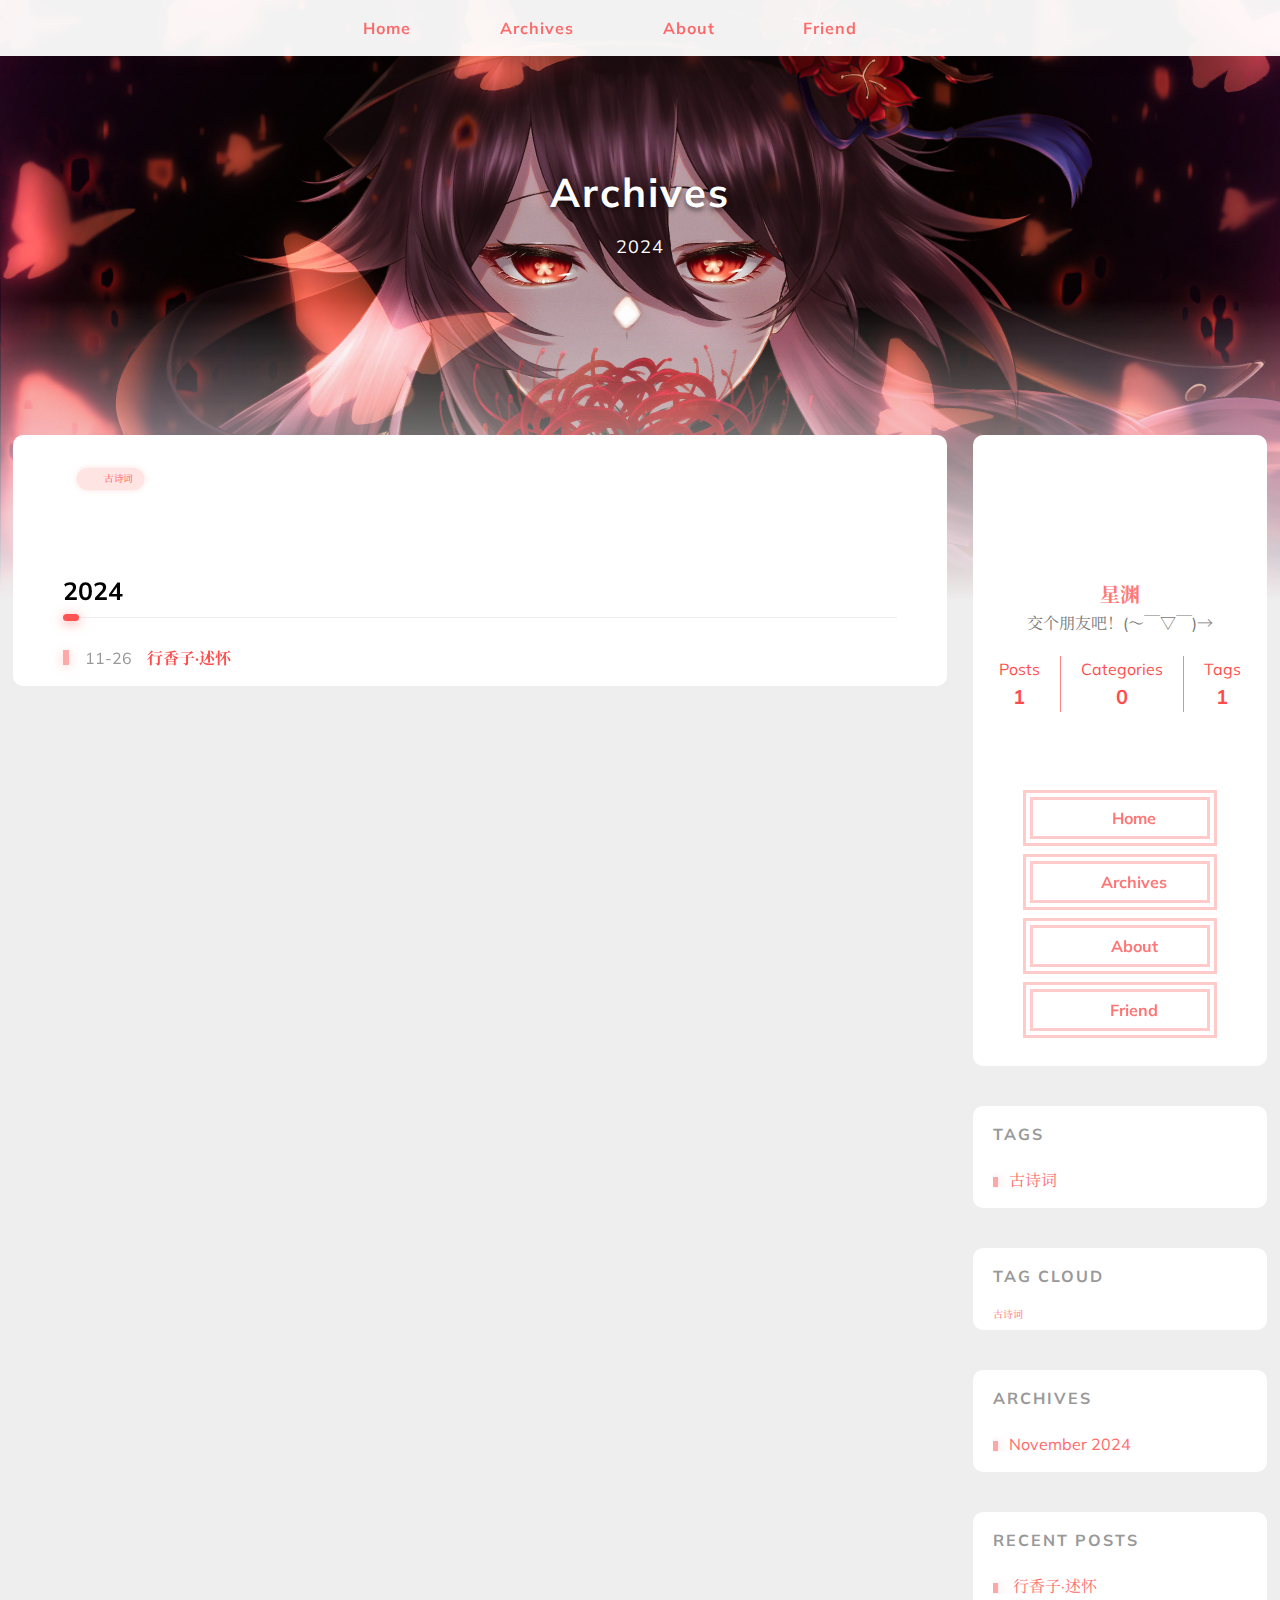
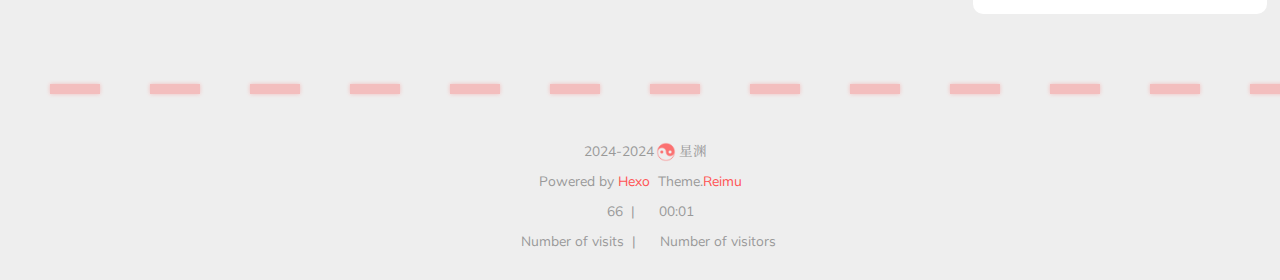
<file: archives/2024/index.html>
<!DOCTYPE html>
  <html lang="en"  >
  <head>
  <meta charset="utf-8">
  

  

  

  
  <script>window.REIMU_CONFIG = {};window.REIMU_CONFIG.icon_font = '4552607_tq6stt6tcg';window.REIMU_CONFIG.clipboard_tips = {"success":"复制成功(*^▽^*)","fail":"复制失败 (ﾟ⊿ﾟ)ﾂ","copyright":{"enable":false,"count":50,"content":"本文版权：本博客所有文章除特别声明外，均采用 BY-NC-SA 许可协议。转载请注明出处！"}};</script>
  
  
  <title>
    Archives: 2024 |
    
    故渊
  </title>
  <meta name="viewport" content="width=device-width, initial-scale=1, shrink-to-fit=no">
  <link rel="preconnect" href="https://fonts.gstatic.com/" crossorigin><link rel="preload" as="style" href="https://fonts.googleapis.com/css?family=Mulish:400,400italic,700,700italic%7CNoto%20Serif%20SC:400,400italic,700,700italic&display=swap"><link rel="stylesheet" href="https://fonts.googleapis.com/css?family=Mulish:400,400italic,700,700italic%7CNoto%20Serif%20SC:400,400italic,700,700italic&display=swap" media="print" onload="this.media&#x3D;&#39;all&#39;">
  
    <link rel="preload" href="//at.alicdn.com/t/c/font_4552607_tq6stt6tcg.woff2" as="font" type="font/woff2" crossorigin="anonymous">
  
  
    
<link rel="stylesheet" href="/css/loader.css">

  
  
    <meta name="description" content="交个朋友吧！(～￣▽￣)→">
<meta property="og:type" content="website">
<meta property="og:title" content="故渊">
<meta property="og:url" content="https://youth-maple.github.io/archives/2024/index.html">
<meta property="og:site_name" content="故渊">
<meta property="og:description" content="交个朋友吧！(～￣▽￣)→">
<meta property="og:locale" content="en_US">
<meta property="og:image" content="https://youth-maple.github.io/images/banner.webp">
<meta property="article:author" content="星渊">
<meta property="article:tag" content="兴趣、二次元、生活">
<meta name="twitter:card" content="summary">
<meta name="twitter:image" content="https://youth-maple.github.io/images/banner.webp">
  
  
    <link rel="alternate" href="/atom.xml" title="故渊" type="application/atom+xml">
  
  
    <link rel="shortcut icon" href="/images/%E8%8C%89%E8%8E%89.ico">
  
  
<link rel="stylesheet" href="/css/style.css">

  <link rel="preload" href="https://npm.webcache.cn/photoswipe@5.4.4/dist/photoswipe.css" as="style" onload="this.onload=null;this.rel='stylesheet'">
  
  
  
  
    
<script src="https://npm.webcache.cn/pace-js@1.2.4/pace.min.js" integrity="sha384-k6YtvFUEIuEFBdrLKJ3YAUbBki333tj1CSUisai5Cswsg9wcLNaPzsTHDswp4Az8" crossorigin="anonymous"></script>

  
  
    
<link rel="stylesheet" href="https://npm.webcache.cn/@reimujs/aos@0.1.0/dist/aos.css">

  
<meta name="generator" content="Hexo 7.3.0"></head>

  <body>
    
  <div id='loader'>
    <div class="loading-left-bg loading-bg"></div>
    <div class="loading-right-bg loading-bg"></div>
    <div class="spinner-box">
      <div class="loading-taichi">
        
          <svg width="150" height="150" viewBox="0 0 1024 1024" class="icon" version="1.1" xmlns="https://www.w3.org/2000/svg" shape-rendering="geometricPrecision">
            <path d="M303.5 432A80 80 0 0 1 291.5 592A80 80 0 0 1 303.5 432z" fill="var(--red-1, #ff5252)" />
            <path d="M512 65A447 447 0 0 1 512 959L512 929A417 417 0 0 0 512 95A417 417 0 0 0 512 929L512 959A447 447 0 0 1 512 65z 
           M512 95A417 417 0 0 1 929 512A208.5 208.5 0 0 1 720.5 720.5L720.5 592A80 80 0 0 0 720.5 432A80 80 0 0 0 720.5 592L720.5 720.5A208.5 208.5 0 0 1 512 512A208.5 208.5 0 0 0 303.5 303.5A208.5 208.5 0 0 0 95 512A417 417 0 0 1 512 95z" fill="var(--red-1, #ff5252)" />
          </svg>
        
      </div>
      <div class="loading-word">少女祈祷中...</div>
    </div>
  </div>
  </div>
  <script>
    var time = null;
    var startLoading = () => {
      time = Date.now();
      document.getElementById('loader').classList.remove("loading");
    }
    var endLoading = () => {
      if (!time) {
        document.body.style.overflow = 'auto';
        document.getElementById('loader').classList.add("loading");
      } else {
        if (Date.now() - time > 500) {
          time = null;
          document.body.style.overflow = 'auto';
          document.getElementById('loader').classList.add("loading");
        } else {
          setTimeout(endLoading, 500 - (Date.now() - time));
          time = null;
        }
      }
    }
    window.addEventListener('DOMContentLoaded', endLoading);
    document.getElementById('loader').addEventListener('click', endLoading);
  </script>

<div id="copy-tooltip" style="pointer-events: none; opacity: 0; transition: all 0.2s ease; position: fixed;top: 50%;left: 50%;z-index: 999;transform: translate(-50%, -50%);color: white;background: rgba(0, 0, 0, 0.5);padding: 10px 15px;border-radius: 10px;">
</div>


    <div id="container">
      <div id="wrap">
        <div id="header-nav">
  <nav id="main-nav">
    
      
        <span class="main-nav-link-wrap">
          <div class="main-nav-icon icon rotate">
            &#xe62b;
          </div>
          <a class="main-nav-link" href="/">Home</a>
        </span>
      
        <span class="main-nav-link-wrap">
          <div class="main-nav-icon icon rotate">
            &#xe62b;
          </div>
          <a class="main-nav-link" href="/archives">Archives</a>
        </span>
      
        <span class="main-nav-link-wrap">
          <div class="main-nav-icon icon rotate">
            &#xe62b;
          </div>
          <a class="main-nav-link" href="/about">About</a>
        </span>
      
        <span class="main-nav-link-wrap">
          <div class="main-nav-icon icon rotate">
            &#xe62b;
          </div>
          <a class="main-nav-link" href="/friend">Friend</a>
        </span>
      
    
    <a id="main-nav-toggle" class="nav-icon"></a>
  </nav>
  <nav id="sub-nav">
    
      <a id="nav-rss-link" class="nav-icon" href="/atom.xml" title="RSS Feed" target="_blank"></a>
    
    
    
  </nav>
</div>
<header id="header">
  
    
      <img fetchpriority="high" src="/images/hutao.jpg" alt="">
    
  
  <div id="header-outer">
    <div id="header-title">
      
        
        
          <a href="/" id="logo">
            <h1 data-aos="slide-up">Archives</h1>
          </a>
        
      
      
        
        <h2 id="subtitle-wrap" data-aos="slide-down">
          
            <a href="/" id="subtitle">2024</a>
          
        </h2>
      
    </div>
  </div>
</header>

        <div id="content">
          
          <section id="main">
<div class="archives-outer-wrap" data-aos="fade-up">
  <div class="tag-wrap">
    
      <div class="archives-tag-list-item" data-aos="zoom-in">
        <a class="archives-tag-list-link" href="/tags/%E5%8F%A4%E8%AF%97%E8%AF%8D/">古诗词</a>
      </div>
    
  </div>
  <div class="category-wrap">
    
  </div>
  
  
    
    
      
      
      <section class="archives-wrap" data-aos="fade-up">
        <div class="archive-year-wrap">
          <a href="/archives/2024" class="archive-year">2024</a>
        </div>
        <ul>
          
          <li class="archive-article">
  <div class="archive-article-date-wrap">
    <a href="/2024/11/26/hello-world/">
      <time class="dt-published" datetime="2024-11-26T13:16:32.708Z" itemprop="datePublished">11-26</time>
    </a>
  </div>
  
    <a class="archive-article-title" href="/2024/11/26/hello-world/">行香子·述怀</a>
  
</li>

          
          
        </ul>
      </section>
  
  </div>



</section>
          
            <aside id="sidebar">
  <div class="sidebar-wrapper ">
    <div class="sidebar-wrap" data-aos="fade-up">
      
        <div class="sidebar-author">
  <img data-src="/avatar/%E5%B0%8F%E4%B8%9B%E9%9B%A8.jpg" data-sizes="auto" alt="星渊" class="lazyload">
  <div class="sidebar-author-name">星渊</div>
  <div class="sidebar-description">交个朋友吧！(～￣▽￣)→</div>
</div>
<div class="sidebar-state">
  <div class="sidebar-state-article">
    <div>Posts</div>
    <div class="sidebar-state-number">1</div>
  </div>
  <div class="sidebar-state-category">
    <div>Categories</div>
    <div class="sidebar-state-number">0</div>
  </div>
  <div class="sidebar-state-tag">
    <div>Tags</div>
    <div class="sidebar-state-number">1</div>
  </div>
</div>
<div class="sidebar-social">
  
    <div class="icon-twitter sidebar-social-icon">
      <a href=https://x.com/Immortal_Breeze itemprop="url" target="_blank" aria-label="twitter" rel="noopener external nofollow noreferrer"></a>
    </div>
  
</div>
<div class="sidebar-menu">
  
    
      <div class="sidebar-menu-link-wrap">
        <a class="sidebar-menu-link-dummy" href="/" aria-label="Home"></a>
        <div class="sidebar-menu-icon icon rotate">
          &#xe62b;
        </div>
        <div class="sidebar-menu-link">Home</div>
      </div>
    
      <div class="sidebar-menu-link-wrap">
        <a class="sidebar-menu-link-dummy" href="/archives" aria-label="Archives"></a>
        <div class="sidebar-menu-icon icon rotate">
          &#xe62b;
        </div>
        <div class="sidebar-menu-link">Archives</div>
      </div>
    
      <div class="sidebar-menu-link-wrap">
        <a class="sidebar-menu-link-dummy" href="/about" aria-label="About"></a>
        <div class="sidebar-menu-icon icon rotate">
          &#xe62b;
        </div>
        <div class="sidebar-menu-link">About</div>
      </div>
    
      <div class="sidebar-menu-link-wrap">
        <a class="sidebar-menu-link-dummy" href="/friend" aria-label="Friend"></a>
        <div class="sidebar-menu-icon icon rotate">
          &#xe62b;
        </div>
        <div class="sidebar-menu-link">Friend</div>
      </div>
    
  
</div>

      
      
    </div>
  </div>

  
    
      

    
      
  <div class="widget-wrapper">
    <div class="widget-wrap" data-aos="fade-up">
      <h3 class="widget-title">Tags</h3>
      <div class="widget">
        <ul class="tag-list" itemprop="keywords"><li class="tag-list-item"><a class="tag-list-link" href="/tags/%E5%8F%A4%E8%AF%97%E8%AF%8D/" rel="tag">古诗词</a></li></ul>
      </div>
    </div>
  </div>


    
      
  <div class="widget-wrapper">
    <div class="widget-wrap" data-aos="fade-up">
      <h3 class="widget-title">Tag Cloud</h3>
      <div class="widget tagcloud">
        <a href="/tags/%E5%8F%A4%E8%AF%97%E8%AF%8D/" style="font-size: 10px;">古诗词</a>
      </div>
    </div>
  </div>


    
      
  <div class="widget-wrapper">
    <div class="widget-wrap" data-aos="fade-up">
      <h3 class="widget-title">Archives</h3>
      <div class="widget">
        <ul class="archive-list"><li class="archive-list-item"><a class="archive-list-link" href="/archives/2024/11/">November 2024</a></li></ul>
      </div>
    </div>
  </div>


    
      
  <div class="widget-wrapper">
    <div class="widget-wrap" data-aos="fade-up">
      <h3 class="widget-title">Recent Posts</h3>
      <div class="widget">
        <ul>
          
            <li>
              <a href="/2024/11/26/hello-world/">行香子·述怀</a>
            </li>
          
        </ul>
      </div>
    </div>
  </div>


    
  
</aside>

          
        </div>
        <footer id="footer">
  <div style="width: 100%; overflow: hidden">
    <div class="footer-line"></div>
  </div>
  <div id="footer-info">
    
    <div>
      <span class="icon-copyright"></span>
      2024-2024
      <span class="footer-info-sep rotate"></span>
      星渊
    </div>
    
      <div>
        Powered by&nbsp;<a href="https://hexo.io/" rel="noopener external nofollow noreferrer" target="_blank">Hexo</a>&nbsp;
        Theme.<a href="https://github.com/D-Sketon/hexo-theme-reimu" rel="noopener external nofollow noreferrer" target="_blank">Reimu</a>
      </div>
    
    
      <div>
        <span class="icon-brush"></span>
        66
        &nbsp;|&nbsp;
        <span class="icon-coffee"></span>
        00:01
      </div>
    
    
    
    
      <div>
        <span class="icon-eye"></span>
        <span id="busuanzi_container_site_pv">Number of visits&nbsp;<span id="busuanzi_value_site_pv"></span></span>
        &nbsp;|&nbsp;
        <span class="icon-user"></span>
        <span id="busuanzi_container_site_uv">Number of visitors&nbsp;<span id="busuanzi_value_site_uv"></span></span>
      </div>
    
  </div>
</footer>

        
          <div class="sidebar-top">
            <div class="sidebar-top-taichi rotate"></div>
            <div class="arrow-up"></div>
          </div>
        
        <div id="mask" class="hide"></div>
      </div>
      <nav id="mobile-nav">
  <div class="sidebar-wrap">
    
      <div class="sidebar-author">
  <img data-src="/avatar/%E5%B0%8F%E4%B8%9B%E9%9B%A8.jpg" data-sizes="auto" alt="星渊" class="lazyload">
  <div class="sidebar-author-name">星渊</div>
  <div class="sidebar-description">交个朋友吧！(～￣▽￣)→</div>
</div>
<div class="sidebar-state">
  <div class="sidebar-state-article">
    <div>Posts</div>
    <div class="sidebar-state-number">1</div>
  </div>
  <div class="sidebar-state-category">
    <div>Categories</div>
    <div class="sidebar-state-number">0</div>
  </div>
  <div class="sidebar-state-tag">
    <div>Tags</div>
    <div class="sidebar-state-number">1</div>
  </div>
</div>
<div class="sidebar-social">
  
    <div class="icon-twitter sidebar-social-icon">
      <a href=https://x.com/Immortal_Breeze itemprop="url" target="_blank" aria-label="twitter" rel="noopener external nofollow noreferrer"></a>
    </div>
  
</div>
<div class="sidebar-menu">
  
    
      <div class="sidebar-menu-link-wrap">
        <a class="sidebar-menu-link-dummy" href="/" aria-label="Home"></a>
        <div class="sidebar-menu-icon icon rotate">
          &#xe62b;
        </div>
        <div class="sidebar-menu-link">Home</div>
      </div>
    
      <div class="sidebar-menu-link-wrap">
        <a class="sidebar-menu-link-dummy" href="/archives" aria-label="Archives"></a>
        <div class="sidebar-menu-icon icon rotate">
          &#xe62b;
        </div>
        <div class="sidebar-menu-link">Archives</div>
      </div>
    
      <div class="sidebar-menu-link-wrap">
        <a class="sidebar-menu-link-dummy" href="/about" aria-label="About"></a>
        <div class="sidebar-menu-icon icon rotate">
          &#xe62b;
        </div>
        <div class="sidebar-menu-link">About</div>
      </div>
    
      <div class="sidebar-menu-link-wrap">
        <a class="sidebar-menu-link-dummy" href="/friend" aria-label="Friend"></a>
        <div class="sidebar-menu-icon icon rotate">
          &#xe62b;
        </div>
        <div class="sidebar-menu-link">Friend</div>
      </div>
    
  
</div>

    
  </div>
  
</nav>

    </div>
    
    
<script src="https://npm.webcache.cn/lazysizes@5.3.2/lazysizes.min.js" integrity="sha384-3gT&#x2F;vsepWkfz&#x2F;ff7PpWNUeMzeWoH3cDhm&#x2F;A8jM7ouoAK0&#x2F;fP&#x2F;9bcHHR5kHq2nf+e" crossorigin="anonymous"></script>


<script src="https://npm.webcache.cn/clipboard@2.0.11/dist/clipboard.min.js" integrity="sha384-J08i8An&#x2F;QeARD9ExYpvphB8BsyOj3Gh2TSh1aLINKO3L0cMSH2dN3E22zFoXEi0Q" crossorigin="anonymous"></script>



<script src="/js/script.js"></script>



  
<script src="/js/aos.js"></script>

  <script>
    var aosInit = () => {
      AOS.init({
        duration: 1000,
        easing: "ease",
        once: true,
        offset: 50,
      });
    };
    if (document.readyState === 'loading') {
      document.addEventListener('DOMContentLoaded', aosInit);
    } else {
      aosInit();
    }
  </script>



<script src="/js/pjax_script.js" data-pjax></script>







  
<script src="https://npm.webcache.cn/mouse-firework@0.0.6/dist/index.umd.js" integrity="sha384-vkGvf25gm1C1PbcoD5dNfc137HzNL&#x2F;hr1RKA5HniJOaawtvUmH5lTVFgFAruE9Ge" crossorigin="anonymous"></script>

  <script>
    window.firework && window.firework(JSON.parse('{"excludeElements":["a","button"],"particles":[{"shape":"circle","move":["emit"],"easing":"easeOutExpo","colors":["#ff5252","#ff7c7c","#ffafaf","#ffd0d0"],"number":20,"duration":[1200,1800],"shapeOptions":{"radius":[16,32],"alpha":[0.3,0.5]}},{"shape":"circle","move":["diffuse"],"easing":"easeOutExpo","colors":["#ff0000"],"number":1,"duration":[1200,1800],"shapeOptions":{"radius":20,"alpha":[0.2,0.5],"lineWidth":6}}]}'))
  </script>








<div id="lazy-script">
  <div>
    
    
      
    
    
  </div>
</div>


  <script>
    console.log(String.raw`%c 
 ______     ______     __     __    __     __  __    
/\  == \   /\  ___\   /\ \   /\ "-./  \   /\ \/\ \   
\ \  __<   \ \  __\   \ \ \  \ \ \-./\ \  \ \ \_\ \  
 \ \_\ \_\  \ \_____\  \ \_\  \ \_\ \ \_\  \ \_____\ 
  \/_/ /_/   \/_____/   \/_/   \/_/  \/_/   \/_____/ 
                                                  
`,'color: #ff5252;')
    console.log('%c Theme.Reimu v' + '1.0.0' + ' %c https://github.com/D-Sketon/hexo-theme-reimu ', 'color: white; background: #ff5252; padding:5px 0;', 'padding:4px;border:1px solid #ff5252;')
  </script>
  



  
<script src="https://npm.webcache.cn/busuanzi@2.3.0/bsz.pure.mini.js" integrity="sha384-0M75wtSkhjIInv4coYlaJU83+OypaRCIq2SukQVQX04eGTCBXJDuWAbJet56id+S" crossorigin="anonymous" async></script>




<script>
  if ('serviceWorker' in navigator) {
    navigator.serviceWorker.getRegistrations().then((registrations) => {
      for (let registration of registrations) {
        registration.unregister();
      }
    });
  }
</script>




  </body>
  </html>
</file>
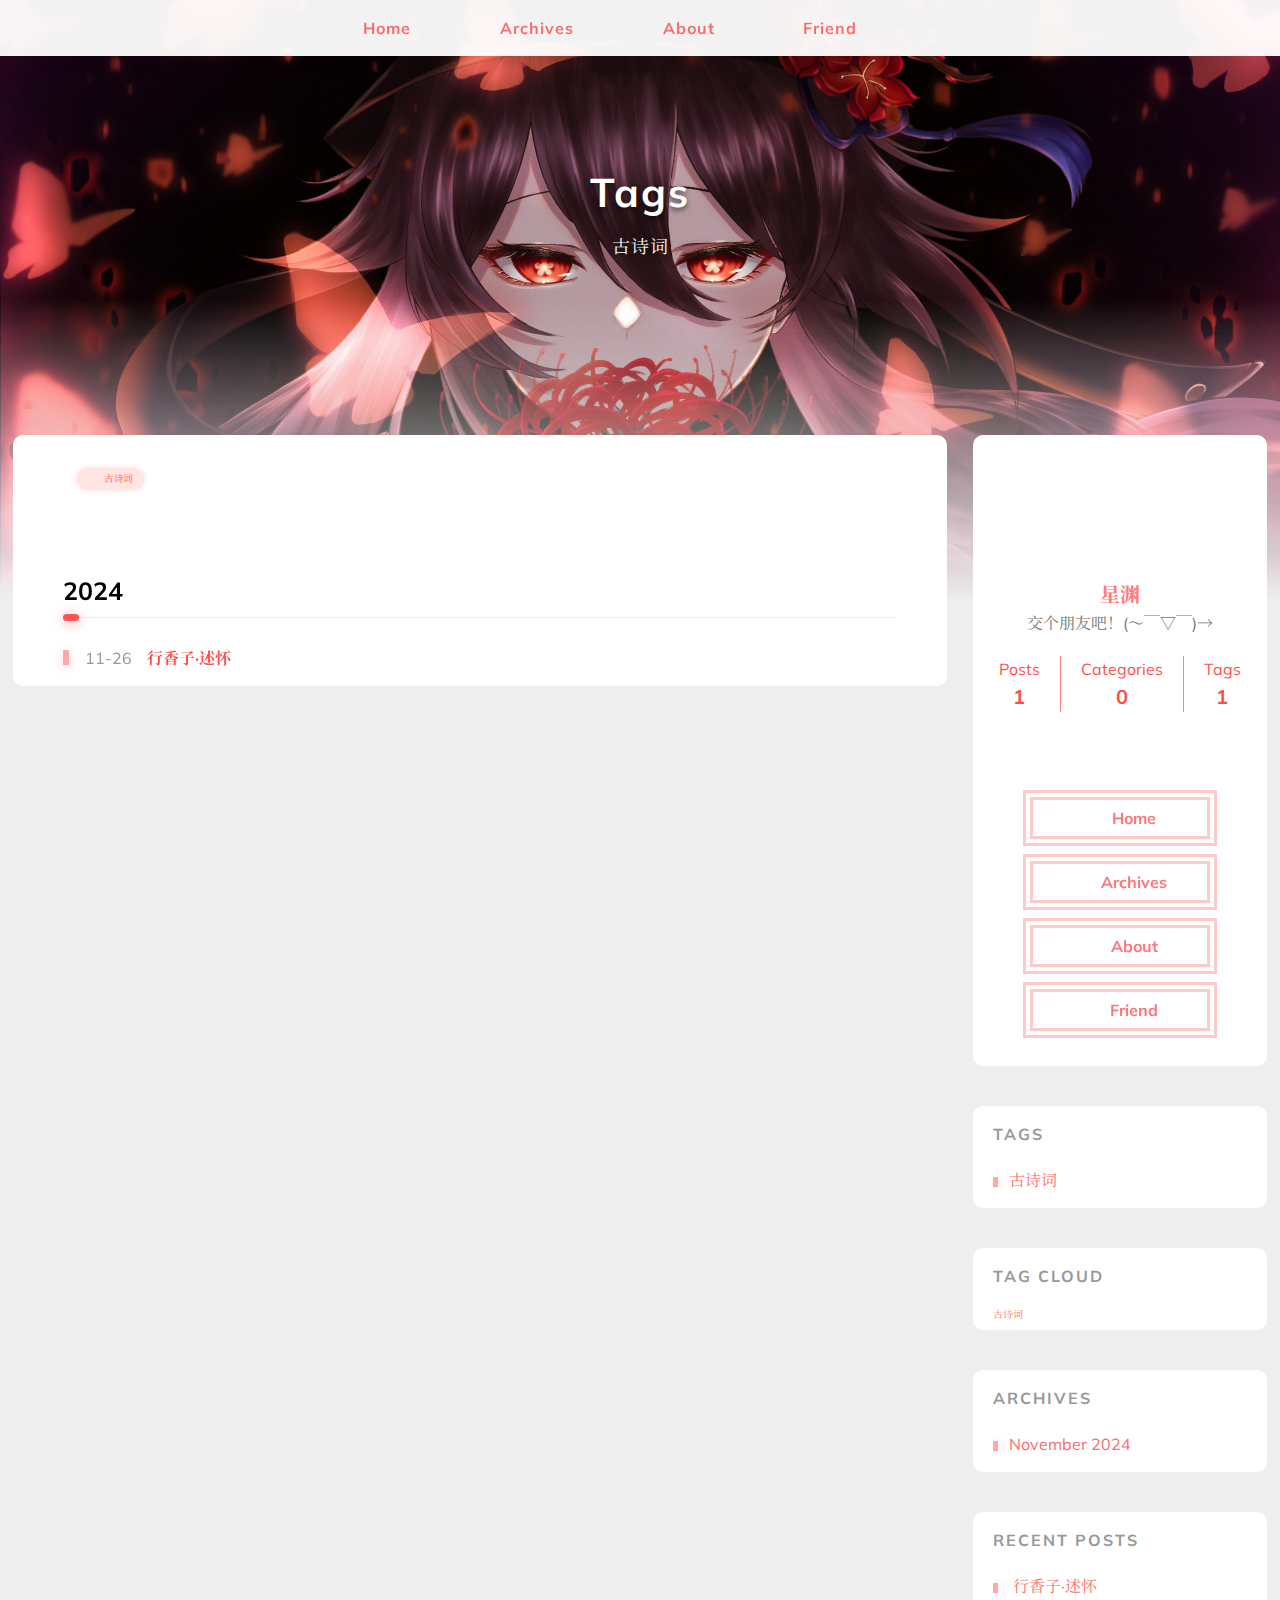
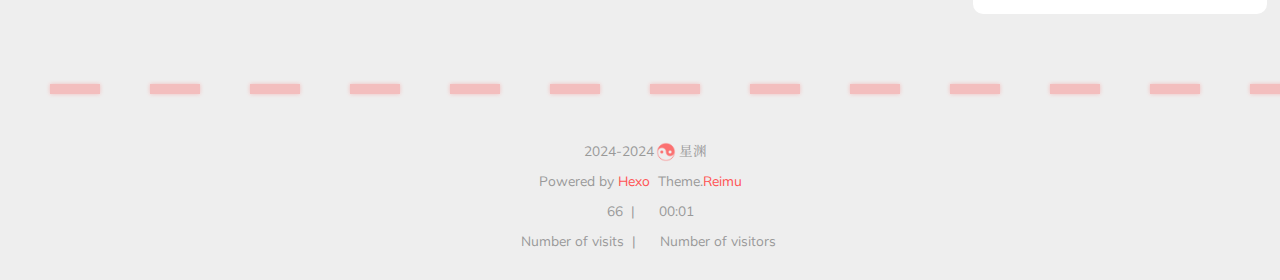
<file: tags/古诗词/index.html>
<!DOCTYPE html>
  <html lang="en"  >
  <head>
  <meta charset="utf-8">
  

  

  

  
  <script>window.REIMU_CONFIG = {};window.REIMU_CONFIG.icon_font = '4552607_tq6stt6tcg';window.REIMU_CONFIG.clipboard_tips = {"success":"复制成功(*^▽^*)","fail":"复制失败 (ﾟ⊿ﾟ)ﾂ","copyright":{"enable":false,"count":50,"content":"本文版权：本博客所有文章除特别声明外，均采用 BY-NC-SA 许可协议。转载请注明出处！"}};</script>
  
  
  <title>
    Tag: 古诗词 |
    
    故渊
  </title>
  <meta name="viewport" content="width=device-width, initial-scale=1, shrink-to-fit=no">
  <link rel="preconnect" href="https://fonts.gstatic.com/" crossorigin><link rel="preload" as="style" href="https://fonts.googleapis.com/css?family=Mulish:400,400italic,700,700italic%7CNoto%20Serif%20SC:400,400italic,700,700italic&display=swap"><link rel="stylesheet" href="https://fonts.googleapis.com/css?family=Mulish:400,400italic,700,700italic%7CNoto%20Serif%20SC:400,400italic,700,700italic&display=swap" media="print" onload="this.media&#x3D;&#39;all&#39;">
  
    <link rel="preload" href="//at.alicdn.com/t/c/font_4552607_tq6stt6tcg.woff2" as="font" type="font/woff2" crossorigin="anonymous">
  
  
    
<link rel="stylesheet" href="/css/loader.css">

  
  
    <meta name="description" content="交个朋友吧！(～￣▽￣)→">
<meta property="og:type" content="website">
<meta property="og:title" content="故渊">
<meta property="og:url" content="https://youth-maple.github.io/tags/%E5%8F%A4%E8%AF%97%E8%AF%8D/index.html">
<meta property="og:site_name" content="故渊">
<meta property="og:description" content="交个朋友吧！(～￣▽￣)→">
<meta property="og:locale" content="en_US">
<meta property="og:image" content="https://youth-maple.github.io/images/banner.webp">
<meta property="article:author" content="星渊">
<meta property="article:tag" content="兴趣、二次元、生活">
<meta name="twitter:card" content="summary">
<meta name="twitter:image" content="https://youth-maple.github.io/images/banner.webp">
  
  
    <link rel="alternate" href="/atom.xml" title="故渊" type="application/atom+xml">
  
  
    <link rel="shortcut icon" href="/images/%E8%8C%89%E8%8E%89.ico">
  
  
<link rel="stylesheet" href="/css/style.css">

  <link rel="preload" href="https://npm.webcache.cn/photoswipe@5.4.4/dist/photoswipe.css" as="style" onload="this.onload=null;this.rel='stylesheet'">
  
  
  
  
    
<script src="https://npm.webcache.cn/pace-js@1.2.4/pace.min.js" integrity="sha384-k6YtvFUEIuEFBdrLKJ3YAUbBki333tj1CSUisai5Cswsg9wcLNaPzsTHDswp4Az8" crossorigin="anonymous"></script>

  
  
    
<link rel="stylesheet" href="https://npm.webcache.cn/@reimujs/aos@0.1.0/dist/aos.css">

  
<meta name="generator" content="Hexo 7.3.0"></head>

  <body>
    
  <div id='loader'>
    <div class="loading-left-bg loading-bg"></div>
    <div class="loading-right-bg loading-bg"></div>
    <div class="spinner-box">
      <div class="loading-taichi">
        
          <svg width="150" height="150" viewBox="0 0 1024 1024" class="icon" version="1.1" xmlns="https://www.w3.org/2000/svg" shape-rendering="geometricPrecision">
            <path d="M303.5 432A80 80 0 0 1 291.5 592A80 80 0 0 1 303.5 432z" fill="var(--red-1, #ff5252)" />
            <path d="M512 65A447 447 0 0 1 512 959L512 929A417 417 0 0 0 512 95A417 417 0 0 0 512 929L512 959A447 447 0 0 1 512 65z 
           M512 95A417 417 0 0 1 929 512A208.5 208.5 0 0 1 720.5 720.5L720.5 592A80 80 0 0 0 720.5 432A80 80 0 0 0 720.5 592L720.5 720.5A208.5 208.5 0 0 1 512 512A208.5 208.5 0 0 0 303.5 303.5A208.5 208.5 0 0 0 95 512A417 417 0 0 1 512 95z" fill="var(--red-1, #ff5252)" />
          </svg>
        
      </div>
      <div class="loading-word">少女祈祷中...</div>
    </div>
  </div>
  </div>
  <script>
    var time = null;
    var startLoading = () => {
      time = Date.now();
      document.getElementById('loader').classList.remove("loading");
    }
    var endLoading = () => {
      if (!time) {
        document.body.style.overflow = 'auto';
        document.getElementById('loader').classList.add("loading");
      } else {
        if (Date.now() - time > 500) {
          time = null;
          document.body.style.overflow = 'auto';
          document.getElementById('loader').classList.add("loading");
        } else {
          setTimeout(endLoading, 500 - (Date.now() - time));
          time = null;
        }
      }
    }
    window.addEventListener('DOMContentLoaded', endLoading);
    document.getElementById('loader').addEventListener('click', endLoading);
  </script>

<div id="copy-tooltip" style="pointer-events: none; opacity: 0; transition: all 0.2s ease; position: fixed;top: 50%;left: 50%;z-index: 999;transform: translate(-50%, -50%);color: white;background: rgba(0, 0, 0, 0.5);padding: 10px 15px;border-radius: 10px;">
</div>


    <div id="container">
      <div id="wrap">
        <div id="header-nav">
  <nav id="main-nav">
    
      
        <span class="main-nav-link-wrap">
          <div class="main-nav-icon icon rotate">
            &#xe62b;
          </div>
          <a class="main-nav-link" href="/">Home</a>
        </span>
      
        <span class="main-nav-link-wrap">
          <div class="main-nav-icon icon rotate">
            &#xe62b;
          </div>
          <a class="main-nav-link" href="/archives">Archives</a>
        </span>
      
        <span class="main-nav-link-wrap">
          <div class="main-nav-icon icon rotate">
            &#xe62b;
          </div>
          <a class="main-nav-link" href="/about">About</a>
        </span>
      
        <span class="main-nav-link-wrap">
          <div class="main-nav-icon icon rotate">
            &#xe62b;
          </div>
          <a class="main-nav-link" href="/friend">Friend</a>
        </span>
      
    
    <a id="main-nav-toggle" class="nav-icon"></a>
  </nav>
  <nav id="sub-nav">
    
      <a id="nav-rss-link" class="nav-icon" href="/atom.xml" title="RSS Feed" target="_blank"></a>
    
    
    
  </nav>
</div>
<header id="header">
  
    
      <img fetchpriority="high" src="/images/hutao.jpg" alt="">
    
  
  <div id="header-outer">
    <div id="header-title">
      
        
        
          <a href="/" id="logo">
            <h1 data-aos="slide-up">Tags</h1>
          </a>
        
      
      
        
        <h2 id="subtitle-wrap" data-aos="slide-down">
          
            <a href="/" id="subtitle">古诗词</a>
          
        </h2>
      
    </div>
  </div>
</header>

        <div id="content">
          
          <section id="main">
<div class="archives-outer-wrap" data-aos="fade-up">
  <div class="tag-wrap">
    
      <div class="archives-tag-list-item" data-aos="zoom-in">
        <a class="archives-tag-list-link" href="/tags/%E5%8F%A4%E8%AF%97%E8%AF%8D/">古诗词</a>
      </div>
    
  </div>
  <div class="category-wrap">
    
  </div>
  
  
    
    
      
      
      <section class="archives-wrap" data-aos="fade-up">
        <div class="archive-year-wrap">
          <a href="/archives/2024" class="archive-year">2024</a>
        </div>
        <ul>
          
          <li class="archive-article">
  <div class="archive-article-date-wrap">
    <a href="/2024/11/26/hello-world/">
      <time class="dt-published" datetime="2024-11-26T13:16:32.708Z" itemprop="datePublished">11-26</time>
    </a>
  </div>
  
    <a class="archive-article-title" href="/2024/11/26/hello-world/">行香子·述怀</a>
  
</li>

          
          
        </ul>
      </section>
  
  </div>



</section>
          
            <aside id="sidebar">
  <div class="sidebar-wrapper ">
    <div class="sidebar-wrap" data-aos="fade-up">
      
        <div class="sidebar-author">
  <img data-src="/avatar/%E5%B0%8F%E4%B8%9B%E9%9B%A8.jpg" data-sizes="auto" alt="星渊" class="lazyload">
  <div class="sidebar-author-name">星渊</div>
  <div class="sidebar-description">交个朋友吧！(～￣▽￣)→</div>
</div>
<div class="sidebar-state">
  <div class="sidebar-state-article">
    <div>Posts</div>
    <div class="sidebar-state-number">1</div>
  </div>
  <div class="sidebar-state-category">
    <div>Categories</div>
    <div class="sidebar-state-number">0</div>
  </div>
  <div class="sidebar-state-tag">
    <div>Tags</div>
    <div class="sidebar-state-number">1</div>
  </div>
</div>
<div class="sidebar-social">
  
    <div class="icon-twitter sidebar-social-icon">
      <a href=https://x.com/Immortal_Breeze itemprop="url" target="_blank" aria-label="twitter" rel="noopener external nofollow noreferrer"></a>
    </div>
  
</div>
<div class="sidebar-menu">
  
    
      <div class="sidebar-menu-link-wrap">
        <a class="sidebar-menu-link-dummy" href="/" aria-label="Home"></a>
        <div class="sidebar-menu-icon icon rotate">
          &#xe62b;
        </div>
        <div class="sidebar-menu-link">Home</div>
      </div>
    
      <div class="sidebar-menu-link-wrap">
        <a class="sidebar-menu-link-dummy" href="/archives" aria-label="Archives"></a>
        <div class="sidebar-menu-icon icon rotate">
          &#xe62b;
        </div>
        <div class="sidebar-menu-link">Archives</div>
      </div>
    
      <div class="sidebar-menu-link-wrap">
        <a class="sidebar-menu-link-dummy" href="/about" aria-label="About"></a>
        <div class="sidebar-menu-icon icon rotate">
          &#xe62b;
        </div>
        <div class="sidebar-menu-link">About</div>
      </div>
    
      <div class="sidebar-menu-link-wrap">
        <a class="sidebar-menu-link-dummy" href="/friend" aria-label="Friend"></a>
        <div class="sidebar-menu-icon icon rotate">
          &#xe62b;
        </div>
        <div class="sidebar-menu-link">Friend</div>
      </div>
    
  
</div>

      
      
    </div>
  </div>

  
    
      

    
      
  <div class="widget-wrapper">
    <div class="widget-wrap" data-aos="fade-up">
      <h3 class="widget-title">Tags</h3>
      <div class="widget">
        <ul class="tag-list" itemprop="keywords"><li class="tag-list-item"><a class="tag-list-link" href="/tags/%E5%8F%A4%E8%AF%97%E8%AF%8D/" rel="tag">古诗词</a></li></ul>
      </div>
    </div>
  </div>


    
      
  <div class="widget-wrapper">
    <div class="widget-wrap" data-aos="fade-up">
      <h3 class="widget-title">Tag Cloud</h3>
      <div class="widget tagcloud">
        <a href="/tags/%E5%8F%A4%E8%AF%97%E8%AF%8D/" style="font-size: 10px;">古诗词</a>
      </div>
    </div>
  </div>


    
      
  <div class="widget-wrapper">
    <div class="widget-wrap" data-aos="fade-up">
      <h3 class="widget-title">Archives</h3>
      <div class="widget">
        <ul class="archive-list"><li class="archive-list-item"><a class="archive-list-link" href="/archives/2024/11/">November 2024</a></li></ul>
      </div>
    </div>
  </div>


    
      
  <div class="widget-wrapper">
    <div class="widget-wrap" data-aos="fade-up">
      <h3 class="widget-title">Recent Posts</h3>
      <div class="widget">
        <ul>
          
            <li>
              <a href="/2024/11/26/hello-world/">行香子·述怀</a>
            </li>
          
        </ul>
      </div>
    </div>
  </div>


    
  
</aside>

          
        </div>
        <footer id="footer">
  <div style="width: 100%; overflow: hidden">
    <div class="footer-line"></div>
  </div>
  <div id="footer-info">
    
    <div>
      <span class="icon-copyright"></span>
      2024-2024
      <span class="footer-info-sep rotate"></span>
      星渊
    </div>
    
      <div>
        Powered by&nbsp;<a href="https://hexo.io/" rel="noopener external nofollow noreferrer" target="_blank">Hexo</a>&nbsp;
        Theme.<a href="https://github.com/D-Sketon/hexo-theme-reimu" rel="noopener external nofollow noreferrer" target="_blank">Reimu</a>
      </div>
    
    
      <div>
        <span class="icon-brush"></span>
        66
        &nbsp;|&nbsp;
        <span class="icon-coffee"></span>
        00:01
      </div>
    
    
    
    
      <div>
        <span class="icon-eye"></span>
        <span id="busuanzi_container_site_pv">Number of visits&nbsp;<span id="busuanzi_value_site_pv"></span></span>
        &nbsp;|&nbsp;
        <span class="icon-user"></span>
        <span id="busuanzi_container_site_uv">Number of visitors&nbsp;<span id="busuanzi_value_site_uv"></span></span>
      </div>
    
  </div>
</footer>

        
          <div class="sidebar-top">
            <div class="sidebar-top-taichi rotate"></div>
            <div class="arrow-up"></div>
          </div>
        
        <div id="mask" class="hide"></div>
      </div>
      <nav id="mobile-nav">
  <div class="sidebar-wrap">
    
      <div class="sidebar-author">
  <img data-src="/avatar/%E5%B0%8F%E4%B8%9B%E9%9B%A8.jpg" data-sizes="auto" alt="星渊" class="lazyload">
  <div class="sidebar-author-name">星渊</div>
  <div class="sidebar-description">交个朋友吧！(～￣▽￣)→</div>
</div>
<div class="sidebar-state">
  <div class="sidebar-state-article">
    <div>Posts</div>
    <div class="sidebar-state-number">1</div>
  </div>
  <div class="sidebar-state-category">
    <div>Categories</div>
    <div class="sidebar-state-number">0</div>
  </div>
  <div class="sidebar-state-tag">
    <div>Tags</div>
    <div class="sidebar-state-number">1</div>
  </div>
</div>
<div class="sidebar-social">
  
    <div class="icon-twitter sidebar-social-icon">
      <a href=https://x.com/Immortal_Breeze itemprop="url" target="_blank" aria-label="twitter" rel="noopener external nofollow noreferrer"></a>
    </div>
  
</div>
<div class="sidebar-menu">
  
    
      <div class="sidebar-menu-link-wrap">
        <a class="sidebar-menu-link-dummy" href="/" aria-label="Home"></a>
        <div class="sidebar-menu-icon icon rotate">
          &#xe62b;
        </div>
        <div class="sidebar-menu-link">Home</div>
      </div>
    
      <div class="sidebar-menu-link-wrap">
        <a class="sidebar-menu-link-dummy" href="/archives" aria-label="Archives"></a>
        <div class="sidebar-menu-icon icon rotate">
          &#xe62b;
        </div>
        <div class="sidebar-menu-link">Archives</div>
      </div>
    
      <div class="sidebar-menu-link-wrap">
        <a class="sidebar-menu-link-dummy" href="/about" aria-label="About"></a>
        <div class="sidebar-menu-icon icon rotate">
          &#xe62b;
        </div>
        <div class="sidebar-menu-link">About</div>
      </div>
    
      <div class="sidebar-menu-link-wrap">
        <a class="sidebar-menu-link-dummy" href="/friend" aria-label="Friend"></a>
        <div class="sidebar-menu-icon icon rotate">
          &#xe62b;
        </div>
        <div class="sidebar-menu-link">Friend</div>
      </div>
    
  
</div>

    
  </div>
  
</nav>

    </div>
    
    
<script src="https://npm.webcache.cn/lazysizes@5.3.2/lazysizes.min.js" integrity="sha384-3gT&#x2F;vsepWkfz&#x2F;ff7PpWNUeMzeWoH3cDhm&#x2F;A8jM7ouoAK0&#x2F;fP&#x2F;9bcHHR5kHq2nf+e" crossorigin="anonymous"></script>


<script src="https://npm.webcache.cn/clipboard@2.0.11/dist/clipboard.min.js" integrity="sha384-J08i8An&#x2F;QeARD9ExYpvphB8BsyOj3Gh2TSh1aLINKO3L0cMSH2dN3E22zFoXEi0Q" crossorigin="anonymous"></script>



<script src="/js/script.js"></script>



  
<script src="/js/aos.js"></script>

  <script>
    var aosInit = () => {
      AOS.init({
        duration: 1000,
        easing: "ease",
        once: true,
        offset: 50,
      });
    };
    if (document.readyState === 'loading') {
      document.addEventListener('DOMContentLoaded', aosInit);
    } else {
      aosInit();
    }
  </script>



<script src="/js/pjax_script.js" data-pjax></script>







  
<script src="https://npm.webcache.cn/mouse-firework@0.0.6/dist/index.umd.js" integrity="sha384-vkGvf25gm1C1PbcoD5dNfc137HzNL&#x2F;hr1RKA5HniJOaawtvUmH5lTVFgFAruE9Ge" crossorigin="anonymous"></script>

  <script>
    window.firework && window.firework(JSON.parse('{"excludeElements":["a","button"],"particles":[{"shape":"circle","move":["emit"],"easing":"easeOutExpo","colors":["#ff5252","#ff7c7c","#ffafaf","#ffd0d0"],"number":20,"duration":[1200,1800],"shapeOptions":{"radius":[16,32],"alpha":[0.3,0.5]}},{"shape":"circle","move":["diffuse"],"easing":"easeOutExpo","colors":["#ff0000"],"number":1,"duration":[1200,1800],"shapeOptions":{"radius":20,"alpha":[0.2,0.5],"lineWidth":6}}]}'))
  </script>








<div id="lazy-script">
  <div>
    
    
      
    
    
  </div>
</div>


  <script>
    console.log(String.raw`%c 
 ______     ______     __     __    __     __  __    
/\  == \   /\  ___\   /\ \   /\ "-./  \   /\ \/\ \   
\ \  __<   \ \  __\   \ \ \  \ \ \-./\ \  \ \ \_\ \  
 \ \_\ \_\  \ \_____\  \ \_\  \ \_\ \ \_\  \ \_____\ 
  \/_/ /_/   \/_____/   \/_/   \/_/  \/_/   \/_____/ 
                                                  
`,'color: #ff5252;')
    console.log('%c Theme.Reimu v' + '1.0.0' + ' %c https://github.com/D-Sketon/hexo-theme-reimu ', 'color: white; background: #ff5252; padding:5px 0;', 'padding:4px;border:1px solid #ff5252;')
  </script>
  



  
<script src="https://npm.webcache.cn/busuanzi@2.3.0/bsz.pure.mini.js" integrity="sha384-0M75wtSkhjIInv4coYlaJU83+OypaRCIq2SukQVQX04eGTCBXJDuWAbJet56id+S" crossorigin="anonymous" async></script>




<script>
  if ('serviceWorker' in navigator) {
    navigator.serviceWorker.getRegistrations().then((registrations) => {
      for (let registration of registrations) {
        registration.unregister();
      }
    });
  }
</script>




  </body>
  </html>
</file>
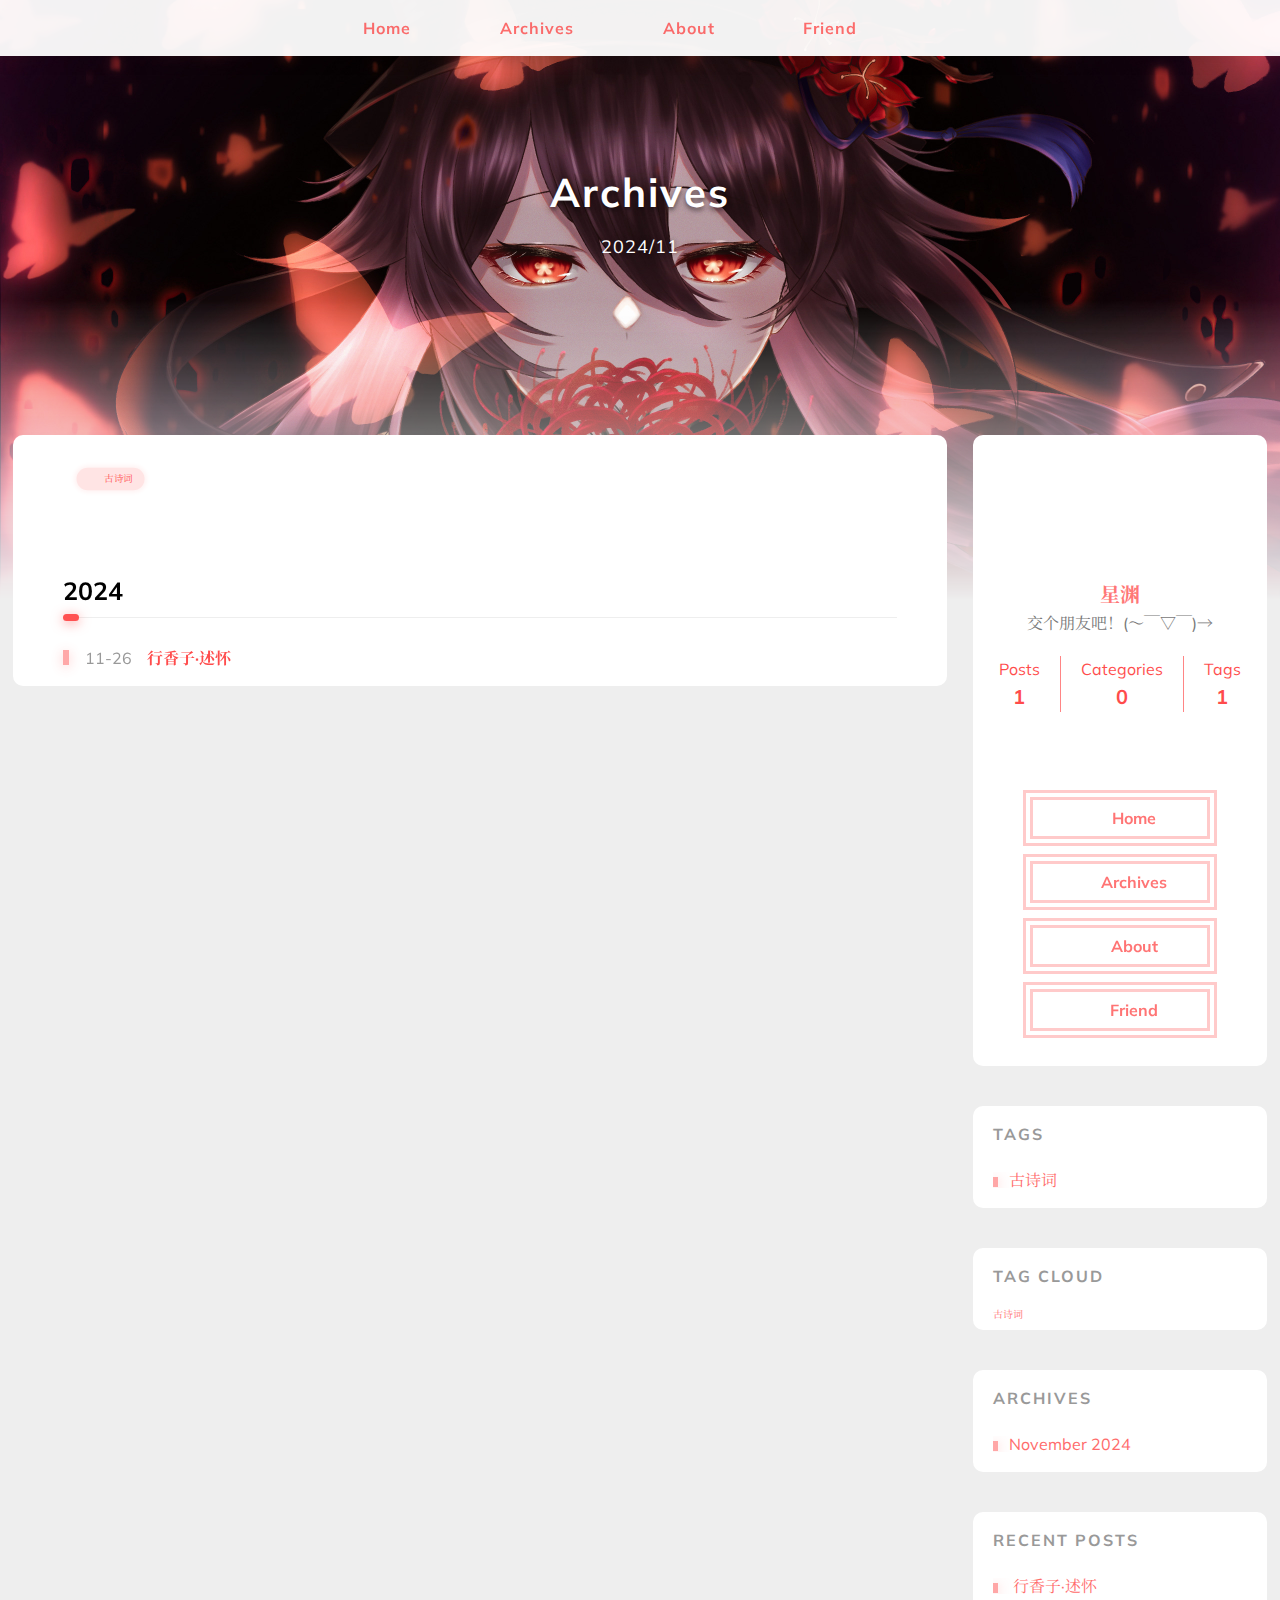
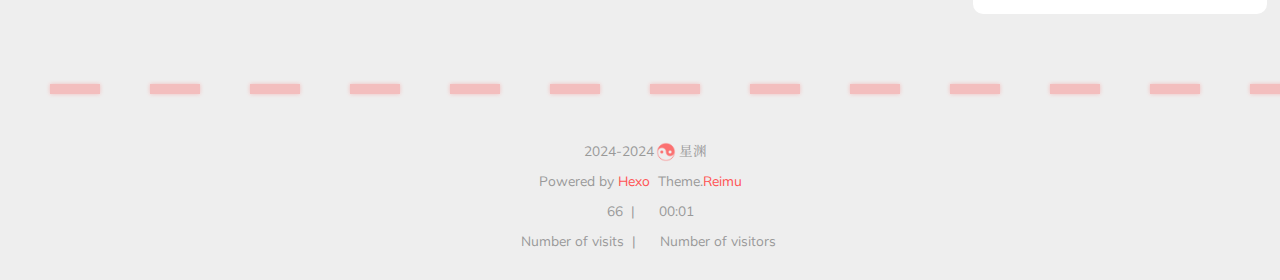
<file: archives/2024/11/index.html>
<!DOCTYPE html>
  <html lang="en"  >
  <head>
  <meta charset="utf-8">
  

  

  

  
  <script>window.REIMU_CONFIG = {};window.REIMU_CONFIG.icon_font = '4552607_tq6stt6tcg';window.REIMU_CONFIG.clipboard_tips = {"success":"复制成功(*^▽^*)","fail":"复制失败 (ﾟ⊿ﾟ)ﾂ","copyright":{"enable":false,"count":50,"content":"本文版权：本博客所有文章除特别声明外，均采用 BY-NC-SA 许可协议。转载请注明出处！"}};</script>
  
  
  <title>
    Archives: 2024/11 |
    
    故渊
  </title>
  <meta name="viewport" content="width=device-width, initial-scale=1, shrink-to-fit=no">
  <link rel="preconnect" href="https://fonts.gstatic.com/" crossorigin><link rel="preload" as="style" href="https://fonts.googleapis.com/css?family=Mulish:400,400italic,700,700italic%7CNoto%20Serif%20SC:400,400italic,700,700italic&display=swap"><link rel="stylesheet" href="https://fonts.googleapis.com/css?family=Mulish:400,400italic,700,700italic%7CNoto%20Serif%20SC:400,400italic,700,700italic&display=swap" media="print" onload="this.media&#x3D;&#39;all&#39;">
  
    <link rel="preload" href="//at.alicdn.com/t/c/font_4552607_tq6stt6tcg.woff2" as="font" type="font/woff2" crossorigin="anonymous">
  
  
    
<link rel="stylesheet" href="/css/loader.css">

  
  
    <meta name="description" content="交个朋友吧！(～￣▽￣)→">
<meta property="og:type" content="website">
<meta property="og:title" content="故渊">
<meta property="og:url" content="https://youth-maple.github.io/archives/2024/11/index.html">
<meta property="og:site_name" content="故渊">
<meta property="og:description" content="交个朋友吧！(～￣▽￣)→">
<meta property="og:locale" content="en_US">
<meta property="og:image" content="https://youth-maple.github.io/images/banner.webp">
<meta property="article:author" content="星渊">
<meta property="article:tag" content="兴趣、二次元、生活">
<meta name="twitter:card" content="summary">
<meta name="twitter:image" content="https://youth-maple.github.io/images/banner.webp">
  
  
    <link rel="alternate" href="/atom.xml" title="故渊" type="application/atom+xml">
  
  
    <link rel="shortcut icon" href="/images/%E8%8C%89%E8%8E%89.ico">
  
  
<link rel="stylesheet" href="/css/style.css">

  <link rel="preload" href="https://npm.webcache.cn/photoswipe@5.4.4/dist/photoswipe.css" as="style" onload="this.onload=null;this.rel='stylesheet'">
  
  
  
  
    
<script src="https://npm.webcache.cn/pace-js@1.2.4/pace.min.js" integrity="sha384-k6YtvFUEIuEFBdrLKJ3YAUbBki333tj1CSUisai5Cswsg9wcLNaPzsTHDswp4Az8" crossorigin="anonymous"></script>

  
  
    
<link rel="stylesheet" href="https://npm.webcache.cn/@reimujs/aos@0.1.0/dist/aos.css">

  
<meta name="generator" content="Hexo 7.3.0"></head>

  <body>
    
  <div id='loader'>
    <div class="loading-left-bg loading-bg"></div>
    <div class="loading-right-bg loading-bg"></div>
    <div class="spinner-box">
      <div class="loading-taichi">
        
          <svg width="150" height="150" viewBox="0 0 1024 1024" class="icon" version="1.1" xmlns="https://www.w3.org/2000/svg" shape-rendering="geometricPrecision">
            <path d="M303.5 432A80 80 0 0 1 291.5 592A80 80 0 0 1 303.5 432z" fill="var(--red-1, #ff5252)" />
            <path d="M512 65A447 447 0 0 1 512 959L512 929A417 417 0 0 0 512 95A417 417 0 0 0 512 929L512 959A447 447 0 0 1 512 65z 
           M512 95A417 417 0 0 1 929 512A208.5 208.5 0 0 1 720.5 720.5L720.5 592A80 80 0 0 0 720.5 432A80 80 0 0 0 720.5 592L720.5 720.5A208.5 208.5 0 0 1 512 512A208.5 208.5 0 0 0 303.5 303.5A208.5 208.5 0 0 0 95 512A417 417 0 0 1 512 95z" fill="var(--red-1, #ff5252)" />
          </svg>
        
      </div>
      <div class="loading-word">少女祈祷中...</div>
    </div>
  </div>
  </div>
  <script>
    var time = null;
    var startLoading = () => {
      time = Date.now();
      document.getElementById('loader').classList.remove("loading");
    }
    var endLoading = () => {
      if (!time) {
        document.body.style.overflow = 'auto';
        document.getElementById('loader').classList.add("loading");
      } else {
        if (Date.now() - time > 500) {
          time = null;
          document.body.style.overflow = 'auto';
          document.getElementById('loader').classList.add("loading");
        } else {
          setTimeout(endLoading, 500 - (Date.now() - time));
          time = null;
        }
      }
    }
    window.addEventListener('DOMContentLoaded', endLoading);
    document.getElementById('loader').addEventListener('click', endLoading);
  </script>

<div id="copy-tooltip" style="pointer-events: none; opacity: 0; transition: all 0.2s ease; position: fixed;top: 50%;left: 50%;z-index: 999;transform: translate(-50%, -50%);color: white;background: rgba(0, 0, 0, 0.5);padding: 10px 15px;border-radius: 10px;">
</div>


    <div id="container">
      <div id="wrap">
        <div id="header-nav">
  <nav id="main-nav">
    
      
        <span class="main-nav-link-wrap">
          <div class="main-nav-icon icon rotate">
            &#xe62b;
          </div>
          <a class="main-nav-link" href="/">Home</a>
        </span>
      
        <span class="main-nav-link-wrap">
          <div class="main-nav-icon icon rotate">
            &#xe62b;
          </div>
          <a class="main-nav-link" href="/archives">Archives</a>
        </span>
      
        <span class="main-nav-link-wrap">
          <div class="main-nav-icon icon rotate">
            &#xe62b;
          </div>
          <a class="main-nav-link" href="/about">About</a>
        </span>
      
        <span class="main-nav-link-wrap">
          <div class="main-nav-icon icon rotate">
            &#xe62b;
          </div>
          <a class="main-nav-link" href="/friend">Friend</a>
        </span>
      
    
    <a id="main-nav-toggle" class="nav-icon"></a>
  </nav>
  <nav id="sub-nav">
    
      <a id="nav-rss-link" class="nav-icon" href="/atom.xml" title="RSS Feed" target="_blank"></a>
    
    
    
  </nav>
</div>
<header id="header">
  
    
      <img fetchpriority="high" src="/images/hutao.jpg" alt="">
    
  
  <div id="header-outer">
    <div id="header-title">
      
        
        
          <a href="/" id="logo">
            <h1 data-aos="slide-up">Archives</h1>
          </a>
        
      
      
        
        <h2 id="subtitle-wrap" data-aos="slide-down">
          
            <a href="/" id="subtitle">2024/11</a>
          
        </h2>
      
    </div>
  </div>
</header>

        <div id="content">
          
          <section id="main">
<div class="archives-outer-wrap" data-aos="fade-up">
  <div class="tag-wrap">
    
      <div class="archives-tag-list-item" data-aos="zoom-in">
        <a class="archives-tag-list-link" href="/tags/%E5%8F%A4%E8%AF%97%E8%AF%8D/">古诗词</a>
      </div>
    
  </div>
  <div class="category-wrap">
    
  </div>
  
  
    
    
      
      
      <section class="archives-wrap" data-aos="fade-up">
        <div class="archive-year-wrap">
          <a href="/archives/2024" class="archive-year">2024</a>
        </div>
        <ul>
          
          <li class="archive-article">
  <div class="archive-article-date-wrap">
    <a href="/2024/11/26/hello-world/">
      <time class="dt-published" datetime="2024-11-26T13:16:32.708Z" itemprop="datePublished">11-26</time>
    </a>
  </div>
  
    <a class="archive-article-title" href="/2024/11/26/hello-world/">行香子·述怀</a>
  
</li>

          
          
        </ul>
      </section>
  
  </div>



</section>
          
            <aside id="sidebar">
  <div class="sidebar-wrapper ">
    <div class="sidebar-wrap" data-aos="fade-up">
      
        <div class="sidebar-author">
  <img data-src="/avatar/%E5%B0%8F%E4%B8%9B%E9%9B%A8.jpg" data-sizes="auto" alt="星渊" class="lazyload">
  <div class="sidebar-author-name">星渊</div>
  <div class="sidebar-description">交个朋友吧！(～￣▽￣)→</div>
</div>
<div class="sidebar-state">
  <div class="sidebar-state-article">
    <div>Posts</div>
    <div class="sidebar-state-number">1</div>
  </div>
  <div class="sidebar-state-category">
    <div>Categories</div>
    <div class="sidebar-state-number">0</div>
  </div>
  <div class="sidebar-state-tag">
    <div>Tags</div>
    <div class="sidebar-state-number">1</div>
  </div>
</div>
<div class="sidebar-social">
  
    <div class="icon-twitter sidebar-social-icon">
      <a href=https://x.com/Immortal_Breeze itemprop="url" target="_blank" aria-label="twitter" rel="noopener external nofollow noreferrer"></a>
    </div>
  
</div>
<div class="sidebar-menu">
  
    
      <div class="sidebar-menu-link-wrap">
        <a class="sidebar-menu-link-dummy" href="/" aria-label="Home"></a>
        <div class="sidebar-menu-icon icon rotate">
          &#xe62b;
        </div>
        <div class="sidebar-menu-link">Home</div>
      </div>
    
      <div class="sidebar-menu-link-wrap">
        <a class="sidebar-menu-link-dummy" href="/archives" aria-label="Archives"></a>
        <div class="sidebar-menu-icon icon rotate">
          &#xe62b;
        </div>
        <div class="sidebar-menu-link">Archives</div>
      </div>
    
      <div class="sidebar-menu-link-wrap">
        <a class="sidebar-menu-link-dummy" href="/about" aria-label="About"></a>
        <div class="sidebar-menu-icon icon rotate">
          &#xe62b;
        </div>
        <div class="sidebar-menu-link">About</div>
      </div>
    
      <div class="sidebar-menu-link-wrap">
        <a class="sidebar-menu-link-dummy" href="/friend" aria-label="Friend"></a>
        <div class="sidebar-menu-icon icon rotate">
          &#xe62b;
        </div>
        <div class="sidebar-menu-link">Friend</div>
      </div>
    
  
</div>

      
      
    </div>
  </div>

  
    
      

    
      
  <div class="widget-wrapper">
    <div class="widget-wrap" data-aos="fade-up">
      <h3 class="widget-title">Tags</h3>
      <div class="widget">
        <ul class="tag-list" itemprop="keywords"><li class="tag-list-item"><a class="tag-list-link" href="/tags/%E5%8F%A4%E8%AF%97%E8%AF%8D/" rel="tag">古诗词</a></li></ul>
      </div>
    </div>
  </div>


    
      
  <div class="widget-wrapper">
    <div class="widget-wrap" data-aos="fade-up">
      <h3 class="widget-title">Tag Cloud</h3>
      <div class="widget tagcloud">
        <a href="/tags/%E5%8F%A4%E8%AF%97%E8%AF%8D/" style="font-size: 10px;">古诗词</a>
      </div>
    </div>
  </div>


    
      
  <div class="widget-wrapper">
    <div class="widget-wrap" data-aos="fade-up">
      <h3 class="widget-title">Archives</h3>
      <div class="widget">
        <ul class="archive-list"><li class="archive-list-item"><a class="archive-list-link" href="/archives/2024/11/">November 2024</a></li></ul>
      </div>
    </div>
  </div>


    
      
  <div class="widget-wrapper">
    <div class="widget-wrap" data-aos="fade-up">
      <h3 class="widget-title">Recent Posts</h3>
      <div class="widget">
        <ul>
          
            <li>
              <a href="/2024/11/26/hello-world/">行香子·述怀</a>
            </li>
          
        </ul>
      </div>
    </div>
  </div>


    
  
</aside>

          
        </div>
        <footer id="footer">
  <div style="width: 100%; overflow: hidden">
    <div class="footer-line"></div>
  </div>
  <div id="footer-info">
    
    <div>
      <span class="icon-copyright"></span>
      2024-2024
      <span class="footer-info-sep rotate"></span>
      星渊
    </div>
    
      <div>
        Powered by&nbsp;<a href="https://hexo.io/" rel="noopener external nofollow noreferrer" target="_blank">Hexo</a>&nbsp;
        Theme.<a href="https://github.com/D-Sketon/hexo-theme-reimu" rel="noopener external nofollow noreferrer" target="_blank">Reimu</a>
      </div>
    
    
      <div>
        <span class="icon-brush"></span>
        66
        &nbsp;|&nbsp;
        <span class="icon-coffee"></span>
        00:01
      </div>
    
    
    
    
      <div>
        <span class="icon-eye"></span>
        <span id="busuanzi_container_site_pv">Number of visits&nbsp;<span id="busuanzi_value_site_pv"></span></span>
        &nbsp;|&nbsp;
        <span class="icon-user"></span>
        <span id="busuanzi_container_site_uv">Number of visitors&nbsp;<span id="busuanzi_value_site_uv"></span></span>
      </div>
    
  </div>
</footer>

        
          <div class="sidebar-top">
            <div class="sidebar-top-taichi rotate"></div>
            <div class="arrow-up"></div>
          </div>
        
        <div id="mask" class="hide"></div>
      </div>
      <nav id="mobile-nav">
  <div class="sidebar-wrap">
    
      <div class="sidebar-author">
  <img data-src="/avatar/%E5%B0%8F%E4%B8%9B%E9%9B%A8.jpg" data-sizes="auto" alt="星渊" class="lazyload">
  <div class="sidebar-author-name">星渊</div>
  <div class="sidebar-description">交个朋友吧！(～￣▽￣)→</div>
</div>
<div class="sidebar-state">
  <div class="sidebar-state-article">
    <div>Posts</div>
    <div class="sidebar-state-number">1</div>
  </div>
  <div class="sidebar-state-category">
    <div>Categories</div>
    <div class="sidebar-state-number">0</div>
  </div>
  <div class="sidebar-state-tag">
    <div>Tags</div>
    <div class="sidebar-state-number">1</div>
  </div>
</div>
<div class="sidebar-social">
  
    <div class="icon-twitter sidebar-social-icon">
      <a href=https://x.com/Immortal_Breeze itemprop="url" target="_blank" aria-label="twitter" rel="noopener external nofollow noreferrer"></a>
    </div>
  
</div>
<div class="sidebar-menu">
  
    
      <div class="sidebar-menu-link-wrap">
        <a class="sidebar-menu-link-dummy" href="/" aria-label="Home"></a>
        <div class="sidebar-menu-icon icon rotate">
          &#xe62b;
        </div>
        <div class="sidebar-menu-link">Home</div>
      </div>
    
      <div class="sidebar-menu-link-wrap">
        <a class="sidebar-menu-link-dummy" href="/archives" aria-label="Archives"></a>
        <div class="sidebar-menu-icon icon rotate">
          &#xe62b;
        </div>
        <div class="sidebar-menu-link">Archives</div>
      </div>
    
      <div class="sidebar-menu-link-wrap">
        <a class="sidebar-menu-link-dummy" href="/about" aria-label="About"></a>
        <div class="sidebar-menu-icon icon rotate">
          &#xe62b;
        </div>
        <div class="sidebar-menu-link">About</div>
      </div>
    
      <div class="sidebar-menu-link-wrap">
        <a class="sidebar-menu-link-dummy" href="/friend" aria-label="Friend"></a>
        <div class="sidebar-menu-icon icon rotate">
          &#xe62b;
        </div>
        <div class="sidebar-menu-link">Friend</div>
      </div>
    
  
</div>

    
  </div>
  
</nav>

    </div>
    
    
<script src="https://npm.webcache.cn/lazysizes@5.3.2/lazysizes.min.js" integrity="sha384-3gT&#x2F;vsepWkfz&#x2F;ff7PpWNUeMzeWoH3cDhm&#x2F;A8jM7ouoAK0&#x2F;fP&#x2F;9bcHHR5kHq2nf+e" crossorigin="anonymous"></script>


<script src="https://npm.webcache.cn/clipboard@2.0.11/dist/clipboard.min.js" integrity="sha384-J08i8An&#x2F;QeARD9ExYpvphB8BsyOj3Gh2TSh1aLINKO3L0cMSH2dN3E22zFoXEi0Q" crossorigin="anonymous"></script>



<script src="/js/script.js"></script>



  
<script src="/js/aos.js"></script>

  <script>
    var aosInit = () => {
      AOS.init({
        duration: 1000,
        easing: "ease",
        once: true,
        offset: 50,
      });
    };
    if (document.readyState === 'loading') {
      document.addEventListener('DOMContentLoaded', aosInit);
    } else {
      aosInit();
    }
  </script>



<script src="/js/pjax_script.js" data-pjax></script>







  
<script src="https://npm.webcache.cn/mouse-firework@0.0.6/dist/index.umd.js" integrity="sha384-vkGvf25gm1C1PbcoD5dNfc137HzNL&#x2F;hr1RKA5HniJOaawtvUmH5lTVFgFAruE9Ge" crossorigin="anonymous"></script>

  <script>
    window.firework && window.firework(JSON.parse('{"excludeElements":["a","button"],"particles":[{"shape":"circle","move":["emit"],"easing":"easeOutExpo","colors":["#ff5252","#ff7c7c","#ffafaf","#ffd0d0"],"number":20,"duration":[1200,1800],"shapeOptions":{"radius":[16,32],"alpha":[0.3,0.5]}},{"shape":"circle","move":["diffuse"],"easing":"easeOutExpo","colors":["#ff0000"],"number":1,"duration":[1200,1800],"shapeOptions":{"radius":20,"alpha":[0.2,0.5],"lineWidth":6}}]}'))
  </script>








<div id="lazy-script">
  <div>
    
    
      
    
    
  </div>
</div>


  <script>
    console.log(String.raw`%c 
 ______     ______     __     __    __     __  __    
/\  == \   /\  ___\   /\ \   /\ "-./  \   /\ \/\ \   
\ \  __<   \ \  __\   \ \ \  \ \ \-./\ \  \ \ \_\ \  
 \ \_\ \_\  \ \_____\  \ \_\  \ \_\ \ \_\  \ \_____\ 
  \/_/ /_/   \/_____/   \/_/   \/_/  \/_/   \/_____/ 
                                                  
`,'color: #ff5252;')
    console.log('%c Theme.Reimu v' + '1.0.0' + ' %c https://github.com/D-Sketon/hexo-theme-reimu ', 'color: white; background: #ff5252; padding:5px 0;', 'padding:4px;border:1px solid #ff5252;')
  </script>
  



  
<script src="https://npm.webcache.cn/busuanzi@2.3.0/bsz.pure.mini.js" integrity="sha384-0M75wtSkhjIInv4coYlaJU83+OypaRCIq2SukQVQX04eGTCBXJDuWAbJet56id+S" crossorigin="anonymous" async></script>




<script>
  if ('serviceWorker' in navigator) {
    navigator.serviceWorker.getRegistrations().then((registrations) => {
      for (let registration of registrations) {
        registration.unregister();
      }
    });
  }
</script>




  </body>
  </html>
</file>
<file: css/loader.css>
[data-theme="dark"] #loader .loading-bg {
  background-color: rgba(37,37,37,0.9);
}
[data-theme="dark"] #loader .spinner-box .loading-word {
  color: var(--red-1, #ff5252);
}
#loader .loading-bg {
  position: fixed;
  z-index: 1000;
  width: 50%;
  height: 100%;
  background-color: rgba(255,255,255,0.9);
  transition: 0.8s;
}
#loader .loading-right-bg {
  right: 0;
}
#loader .spinner-box {
  position: fixed;
  z-index: 1001;
  display: flex;
  justify-content: center;
  align-items: center;
  width: 100%;
  height: 100vh;
  opacity: 1;
  transition: 0.5s;
}
#loader .spinner-box .loading-taichi {
  opacity: 0.8;
  animation: rotate-all 2s linear infinite;
}
#loader .spinner-box .loading-word {
  position: absolute;
  color: var(--red-1, #ff5252);
  top: calc(50% + 110px);
  left: 50%;
  transform: translate(-50%, -50%);
  font: 700 1.2rem Mulish, 'Noto Serif SC', 'Noto Serif JP', -apple-system, 'PingFang SC', 'Microsoft YaHei', sans-serif;
}
#loader.loading .loading-left-bg {
  transform: translate(-100%, 0);
}
#loader.loading .loading-right-bg {
  transform: translate(100%, 0);
}
#loader.loading .spinner-box {
  opacity: 0;
  visibility: hidden;
}
@keyframes rotate-all {
  100% {
    transform: rotate(360deg);
  }
}
</file>
<file: css/style.css>
:root {
  --red-0: #f00;
  --red-1: #ff5252;
  --red-2: #ff7c7c;
  --red-3: #ffafaf;
  --red-4: #ffd0d0;
  --red-5: #ffe4e4;
  --red-5-5: #ffecec;
  --red-6: #fff3f3;
  --grey-9: #999;
  --grey-7: #777;
  --color-archive-year: #000;
  --color-default: #555;
  --color-border: var(--red-3);
  --color-link: var(--red-1);
  --color-background: #eee;
  --color-code-background: #f5f5f5;
  --color-header-background: rgba(255,255,255,0.9);
  --color-footer-background: #fff;
  --color-mobile-nav-background: #fff;
  --color-wrap: #fff;
  --color-sticky: #fff;
  --color-h2-border: #eee;
  --color-meta-shadow: var(--red-6);
  --color-hover-shadow: rgba(150,150,150,0.1);
  --color-h2-after: var(--red-1);
  --color-red-6-shadow: rgba(255,78,78,0.6);
  --color-red-3-shadow: rgba(255,78,78,0.3);
  --highlight-nav: #e6e6e6;
  --highlight-scrollbar: #d6d6d6;
  --highlight-background: #f7f7f7;
  --highlight-current-line: #dadada;
  --highlight-selection: #e9e9e9;
  --highlight-foreground: #4d4d4d;
  --highlight-comment: #7d7d7d;
  --highlight-red: #c8362b;
  --highlight-orange: #b66014;
  --highlight-yellow: #cb911d;
  --highlight-green: #2ea52e;
  --highlight-aqua: #479d9d;
  --highlight-blue: #1973b8;
  --highlight-purple: #7135ac;
  --cursor-default: url("../images/cursor/reimu-cursor-default.png"), auto;
  --cursor-pointer: url("../images/cursor/reimu-cursor-pointer.png"), pointer;
  --cursor-text: url("../images/cursor/reimu-cursor-text.png"), text;
  --footer-icon: url("../images/taichi.png");
  --sponsor-icon: url("../images/taichi.png");
  --top-icon: url("../images/taichi.png");
}
[data-theme="dark"]:root {
  --red-0: var(--red-1);
  --red-4: rgba(255,208,208,0.5);
  --red-5: rgba(255,228,228,0.2);
  --red-5-5: rgba(255,236,236,0.1);
  --red-6: rgba(255,243,243,0.2);
  --color-archive-year: #999;
  --color-default: #999;
  --color-border: var(--red-5);
  --color-background: #21252b;
  --color-code-background: rgba(232,232,232,0.1);
  --color-header-background: #222;
  --color-footer-background: #21252b;
  --color-mobile-nav-background: #21252b;
  --color-wrap: #272b30;
  --color-h2-border: #47474a;
  --color-meta-shadow: rgba(0,0,0,0.2);
  --color-hover-shadow: rgba(0,0,0,0.2);
  --highlight-nav: #2e353f;
  --highlight-scrollbar: #454d59;
  --highlight-background: #22272e;
  --highlight-current-line: #393939;
  --highlight-selection: #515151;
  --highlight-foreground: #ccc;
  --highlight-comment: #999;
  --highlight-red: #f47067;
  --highlight-orange: #f69d50;
  --highlight-yellow: #fc6;
  --highlight-green: #9c9;
  --highlight-aqua: #6cc;
  --highlight-blue: #54b6ff;
  --highlight-purple: #dcbdfb;
}
[data-theme="dark"]:root img {
  filter: brightness(70%);
}
[data-theme="dark"]:root .pswp__img {
  opacity: 1;
  filter: none;
  animation: none;
}
[data-theme="dark"]:root img.lazyloaded {
  opacity: 1;
  animation: blur-darken 0.8s ease-in-out forwards;
}
body [data-aos='fade-up'] {
  transform: translate3d(0, 30px, 0);
}
body [data-aos='zoom-in'] {
  transform: scale(0.8);
}
[data-aos^=fade],
[data-aos^=zoom] {
  transition-property: all !important;
}
@keyframes blur {
  0% {
    filter: blur(10px);
  }
  to {
    filter: blur(0);
  }
}
@keyframes blur-darken {
  0% {
    filter: blur(10px) brightness(70%);
  }
  to {
    filter: blur(0) brightness(70%);
  }
}
@keyframes rotate-all {
  100% {
    transform: rotate(360deg);
  }
}
@keyframes transform-all {
  100% {
    transform: translateX(-100px);
  }
}
.article-entry h1 {
  font-size: 2em;
}
.article-entry h2 {
  font-size: 1.5em;
  position: relative;
}
.article-entry h2:before {
  content: "";
  position: absolute;
  width: 100%;
  border-bottom: 1px solid var(--color-h2-border);
  bottom: -15px;
  box-sizing: unset;
  transition: 1s;
}
.article-entry h2:after {
  content: "";
  position: absolute;
  background: var(--color-h2-after);
  width: 1em;
  height: 7px;
  bottom: -18px;
  left: 0;
  border-radius: 10px;
  box-shadow: 0 2px 12px var(--color-red-6-shadow);
  transition: 0.3s;
}
.article-entry h2:hover:after {
  width: 3em;
}
.article-entry h3 {
  font-size: 1.3em;
}
.article-entry h4 {
  font-size: 1.2em;
}
.article-entry h5 {
  font-size: 1em;
}
.article-entry h6 {
  font-size: 1em;
  color: var(--grey-9);
}
.article-entry hr {
  margin: 10px 0;
  opacity: 0.3;
  height: 4px;
  background-image: linear-gradient(to right, var(--red-0) 50%, transparent 0%);
  background-size: 50px 4px;
  background-repeat: repeat-x;
  border: none;
  filter: drop-shadow(0px 0px 2px var(--red-1));
  transition: opacity 0.3s;
}
.article-entry hr:hover {
  opacity: 0.5;
}
.article-entry strong {
  font-weight: bold;
}
.article-entry em,
.article-entry cite {
  font-style: italic;
}
.article-entry sup,
.article-entry sub {
  font-size: 0.75em;
  line-height: 0;
  position: relative;
  vertical-align: baseline;
}
.article-entry sup {
  top: -0.5em;
}
.article-entry sub {
  bottom: -0.2em;
}
.article-entry small {
  font-size: 0.85em;
}
.article-entry acronym,
.article-entry abbr {
  text-decoration: none;
  border-bottom: 1px dotted;
}
.article-entry ul,
.article-entry ol,
.article-entry dl {
  margin: 0 20px;
  line-height: 1.8em;
}
.article-entry ul ul,
.article-entry ol ul,
.article-entry ul ol,
.article-entry ol ol {
  margin-top: 0;
  margin-bottom: 0;
}
.article-entry ul {
  list-style: disc;
}
.article-entry ol {
  list-style: decimal;
}
.article-entry dt {
  font-weight: bold;
}
@font-face {
  font-family: "iconfont";
  src: url("//at.alicdn.com/t/c/font_4552607_tq6stt6tcg.woff2") format('woff2');
  font-display: swap;
}
.tag-wrap .archives-tag-list-link:before {
  font-family: "iconfont";
  content: "\e622";
}
.category-wrap .archives-category-list-link:before {
  font-family: "iconfont";
  content: "\e604";
}
.article-date-link:before {
  font-family: "iconfont";
  content: "\e606";
}
.article-category-link:before {
  font-family: "iconfont";
  content: "\e604";
}
.article-tag-list-link:before {
  font-family: "iconfont";
  content: "\e622";
}
.article-comment-link:before {
  font-family: "iconfont";
  content: "\e608";
}
.icon-copyright:before {
  font-family: "iconfont";
  content: "\e60a";
}
.icon-brush:before {
  font-family: "iconfont";
  content: "\e618";
}
.icon-coffee:before {
  font-family: "iconfont";
  content: "\e607";
}
.icon-eye:before {
  font-family: "iconfont";
  content: "\e60f";
}
.icon-user:before {
  font-family: "iconfont";
  content: "\e628";
}
#main-nav-toggle:before {
  font-family: "iconfont";
  content: "\e62f";
}
#nav-rss-link:before {
  font-family: "iconfont";
  content: "\e61f";
}
#nav-search-btn:before {
  font-family: "iconfont";
  content: "\e631";
}
#nav-sun-btn:before {
  font-family: "iconfont";
  content: "\e621";
}
#nav-moon-btn:before {
  font-family: "iconfont";
  content: "\e617";
}
.icon-copy:before {
  font-family: "iconfont";
  content: "\e60c";
}
.icon-chevron-down:before {
  font-family: "iconfont";
  content: "\e609";
}
.icon-check:before {
  font-family: "iconfont";
  content: "\e636";
}
.icon-times:before {
  font-family: "iconfont";
  content: "\e637";
}
.post-meta .icon-calendar:before {
  font-family: "iconfont";
  content: "\e605";
}
.post-meta .icon-pencil:before {
  font-family: "iconfont";
  content: "\e61b";
}
.post-meta .icon-clock:before {
  font-family: "iconfont";
  content: "\e613";
}
.post-sticky:before {
  font-family: "iconfont";
  content: "\e627";
}
.reimu-popup .popup-btn-close:before {
  font-family: "iconfont";
  content: "\e626";
}
.reimu-search-input-icon:before {
  font-family: "iconfont";
  content: "\e631";
}
.ais-pagination--item__previous a:before {
  font-family: "iconfont";
  content: "\e601";
}
.ais-pagination--item__next a:before {
  font-family: "iconfont";
  content: "\e630";
}
.icon-twitter:before {
  content: "\e62a";
}
.sidebar-btn-wrapper .sidebar-toc-btn:before {
  font-family: "iconfont";
  content: "\e633";
}
.sidebar-btn-wrapper .sidebar-common-btn:before {
  font-family: "iconfont";
  content: "\e632";
}
.sidebar-top .arrow-up:before {
  font-family: "iconfont";
  content: "\e634";
}
.icon-link:before {
  font-family: "iconfont";
  content: "\e639";
}
.icon-globe:before {
  font-family: "iconfont";
  content: "\e638";
}
.icon-creative-commons:before {
  font-family: "iconfont";
  content: "\e63a";
}
.icon-taichi:before {
  font-family: "iconfont";
  content: "\e62b";
}
.icon {
  font-family: "iconfont";
}
html,
body,
div,
span,
applet,
object,
iframe,
h1,
h2,
h3,
h4,
h5,
h6,
p,
blockquote,
pre,
a,
abbr,
acronym,
address,
big,
cite,
code,
del,
dfn,
em,
img,
ins,
kbd,
q,
s,
samp,
small,
strike,
strong,
sub,
sup,
tt,
var,
dl,
dt,
dd,
ol,
ul,
li,
fieldset,
form,
label,
legend,
table,
caption,
tbody,
tfoot,
thead,
tr,
th,
td {
  margin: 0;
  padding: 0;
  border: 0;
  outline: 0;
  font-weight: inherit;
  font-style: inherit;
  font-family: inherit;
  font-size: 100%;
  vertical-align: baseline;
}
body {
  line-height: 1;
  color: #000;
  background: #fff;
}
ol,
ul {
  list-style: none;
}
table {
  border-collapse: separate;
  border-spacing: 0;
  vertical-align: middle;
}
caption,
th,
td {
  text-align: left;
  font-weight: normal;
  vertical-align: middle;
}
a img {
  border: none;
}
h1,
h2,
h3,
h4,
h5,
h6 {
  font-family: 'Mulish','Noto Serif SC', -apple-system, 'PingFang SC', 'Microsoft YaHei', sans-serif;
  font-weight: 700;
}
input,
button {
  margin: 0;
  padding: 0;
}
input::-moz-focus-inner,
button::-moz-focus-inner {
  border: 0;
  padding: 0;
}
html,
body,
#container {
  height: 100%;
  scroll-behavior: smooth;
  cursor: var(--cursor-default);
}
body {
  width: 100%;
  background: var(--color-background);
  -webkit-text-size-adjust: 100%;
  -webkit-font-smoothing: antialiased;
  text-size-adjust: 100%;
  font-family: 'Mulish','Noto Serif SC', -apple-system, 'PingFang SC', 'Microsoft YaHei', sans-serif;
  transition: background 1s;
}
body ::selection {
  background: var(--red-1);
  color: #fff;
}
a {
  cursor: var(--cursor-pointer) !important;
}
.site-search input {
  cursor: var(--cursor-text) !important;
}
#main span,
#main p,
#main code,
#main kbd,
#main input,
#main textarea {
  cursor: var(--cursor-text) !important;
}
#main nav span {
  cursor: var(--cursor-default) !important;
}
#container {
  position: relative;
}
.mobile-nav-on {
  overflow: hidden !important;
}
#wrap {
  position: absolute;
  z-index: 1;
  top: 0;
  left: 0;
  height: 100%;
  width: 100%;
  transition: 1s;
  background: var(--color-background);
}
#main {
  padding: 0 10px;
  max-width: 100%;
  box-sizing: border-box;
}
@media screen and (max-width: 959px) {
  #main {
    min-width: 100%;
  }
}
#content {
  position: relative;
  display: flex;
  padding-top: 5px;
  align-items: stretch;
  max-width: 1350px;
  margin: 0 auto;
  overflow: visible;
}
@media screen and (min-width: 960px) {
  #main {
    padding: 0;
    width: 73%;
    margin: 0 1%;
  }
}
#mask {
  z-index: 1000;
  position: fixed;
  top: 0;
  left: 0;
  width: 100%;
  height: 100%;
  background: rgba(0,0,0,0.3);
  backdrop-filter: blur(3px);
  -webkit-backdrop-filter: blur(3px);
  opacity: 1;
  transition: 0.3s;
}
#mask.hide {
  opacity: 0;
  visibility: hidden;
}
#header {
  min-height: 400px;
  height: 35vh;
  position: relative;
}
#header img {
  position: absolute;
  top: 0;
  left: 0;
  width: 100%;
  height: 150%;
  z-index: -2;
  user-select: none;
  display: block;
  object-fit: cover;
  transition: 0.3s;
  -webkit-mask: linear-gradient(to top, transparent, #fff 50%);
  mask: linear-gradient(to top, transparent, #fff 50%);
}
@media screen and (max-width: 959px) {
  #header img {
    height: 120%;
  }
}
@media screen and (max-width: 767px) {
  #header img {
    height: 100%;
  }
}
#header-outer {
  height: 100%;
  position: relative;
  max-width: 100%;
}
[data-theme="dark"] #header-nav:hover {
  background: var(--color-header-background);
}
#header-nav {
  position: fixed;
  top: 0;
  left: 0;
  right: 0;
  display: flex;
  justify-content: center;
  overflow: hidden;
  background: var(--color-header-background);
  box-shadow: 0 0 15px 5px rgba(0,0,0,0.1);
  transition: background 1s, top 0.3s;
  z-index: 200;
}
#header-nav:hover {
  background: rgba(255,255,255,0.95);
}
#header-nav.header-nav-hidden {
  top: -80px;
}
#header-title {
  font-family: 'Mulish','Noto Serif SC', -apple-system, 'PingFang SC', 'Microsoft YaHei', sans-serif;
  font-weight: 700;
  text-align: center;
  position: absolute;
  top: 50%;
  margin: -20px 2.5% 0;
  width: 95%;
}
#logo,
#subtitle {
  text-decoration: none;
  color: #fff;
}
#logo {
  font-size: 40px;
  font-weight: 700;
  letter-spacing: 2px;
  display: inline-block;
  transform: translateY(-20%);
  text-shadow: 0 0.2rem 0.3rem rgba(0,0,0,0.5);
}
@media screen and (max-width: 959px) {
  #logo {
    font-size: 35px;
  }
}
@media screen and (min-width: 480px) and (max-width: 767px) {
  #logo {
    font-size: 30px;
  }
}
@media screen and (max-width: 479px) {
  #logo {
    font-size: 30px;
  }
}
#subtitle {
  font-size: 18px;
  font-weight: 400;
  letter-spacing: 1px;
  text-shadow: 0 0 5px rgba(0,0,0,0.5);
}
@media screen and (max-width: 959px) {
  #subtitle {
    font-size: 15px;
  }
}
@media screen and (min-width: 480px) and (max-width: 767px) {
  #subtitle {
    font-size: 14px;
  }
}
@media screen and (max-width: 479px) {
  #subtitle {
    font-size: 13px;
  }
}
#subtitle-wrap {
  margin-top: 18px;
}
#main-nav {
  display: flex;
  align-items: center;
}
.nav-icon,
.main-nav-link-wrap,
.main-nav-link,
.main-nav-icon {
  color: var(--red-0);
  opacity: 0.8;
  text-decoration: none;
  transition: 0.2s;
  padding: 20px 15px;
}
.main-nav-link-wrap {
  padding: 0 15px;
  display: flex;
  transition: 0.3s;
}
.main-nav-link-wrap:hover {
  opacity: 1;
}
@media screen and (max-width: 959px) {
  .main-nav-link-wrap {
    padding: 0 10px;
  }
}
@media screen and (max-width: 767px) {
  .main-nav-link-wrap {
    padding: 0 4px;
  }
}
.nav-icon {
  text-align: center;
  font-size: 14px;
  width: 14px;
  height: 14px;
  will-change: transform;
}
.nav-icon:hover {
  opacity: 1;
  transform: scale(1.1);
}
[data-theme="dark"] .main-nav-link,
[data-theme="dark"] .nav-icon,
[data-theme="dark"] .main-nav-link-wrap {
  color: var(--red-2);
}
@media screen and (max-width: 767px) {
  .main-nav-link-wrap {
    display: none;
  }
}
.main-nav-link-wrap:hover .main-nav-icon:before {
  transform: rotate(90deg) scale(1.1);
}
.main-nav-link-wrap:hover .main-nav-icon {
  transform: scale(1.1);
}
.main-nav-link-wrap:hover .main-nav-icon.rotate {
  transform: rotate(90deg) scale(1.1);
}
.main-nav-link {
  letter-spacing: 1px;
  font-weight: 700;
  opacity: 0.7;
}
.main-nav-icon {
  cursor: var(--cursor-pointer);
  padding: 15px 5px;
  display: flex;
  align-items: center;
  font-size: 24px;
  font-weight: 400;
  transition: transform 0.3s;
  will-change: transform;
}
.main-nav-icon.rotate {
  transform: rotate(90deg);
}
.main-nav-icon:before {
  font-size: 24px;
  font-weight: 400;
  transform: rotate(90deg);
  transition: transform 0.3s;
  will-change: transform;
}
#main-nav-toggle {
  display: none;
}
@media screen and (max-width: 767px) {
  #main-nav-toggle {
    display: block;
  }
}
#sub-nav {
  display: flex;
  align-items: center;
}
#nav-sun-btn:before,
#nav-moon-btn:before {
  font-weight: 700;
}
.hr-line {
  margin: 10px 35px;
  opacity: 0.3;
  height: 4px;
  background-image: linear-gradient(to right, var(--red-0) 50%, transparent 0%);
  background-size: 50px 4px;
  background-repeat: repeat-x;
  filter: drop-shadow(0px 0px 2px var(--red-1));
  transition: opacity 0.3s;
}
.hr-line:hover {
  opacity: 0.5;
}
.article-inner {
  background: var(--color-wrap);
  border-radius: 10px;
  overflow: hidden;
  transition: 0.3s;
}
.article-meta {
  display: flex;
  flex-direction: column;
  padding: 20px 35px 0;
}
.article-date-link,
.article-category-link {
  text-decoration: none;
  text-transform: uppercase;
  font-size: 14px;
  color: var(--red-1);
  background: var(--red-5);
  border-radius: 20px;
  padding: 10px 18px;
  margin: 0 12px 1em 0;
  box-shadow: 0 0 5px 3px var(--color-meta-shadow);
  transition: 0.3s;
}
.article-date {
  display: flex;
}
.article-date-link:before {
  margin-right: 10px;
}
.article-category {
  display: flex;
  flex-wrap: wrap;
}
.article-category-link:before {
  font-weight: 700;
  margin-right: 10px;
}
.article-entry {
  color: var(--color-default);
  padding: 0 35px;
}
.article-entry:before,
.article-entry:after {
  content: "";
  display: table;
}
.article-entry:after {
  clear: both;
}
@media screen and (max-width: 767px) {
  .article-entry {
    padding: 0 20px;
  }
}
.article-entry p,
.article-entry table {
  line-height: 1.8em;
  margin: 1.8em 0;
}
.article-entry h1,
.article-entry h2,
.article-entry h3,
.article-entry h4,
.article-entry h5,
.article-entry h6 {
  font-weight: bold;
  line-height: 1.2em;
  margin: 1.2em 0;
}
.article-entry h1:before,
.article-entry h2:before,
.article-entry h3:before,
.article-entry h4:before,
.article-entry h5:before,
.article-entry h6:before {
  font-family: "iconfont";
  font-weight: normal;
}
.article-entry h1 a,
.article-entry h2 a,
.article-entry h3 a,
.article-entry h4 a,
.article-entry h5 a,
.article-entry h6 a {
  font-family: "iconfont";
  opacity: 0.5;
  margin-right: 5px;
  transition: 0.3s;
}
.article-entry h1 a:hover,
.article-entry h2 a:hover,
.article-entry h3 a:hover,
.article-entry h4 a:hover,
.article-entry h5 a:hover,
.article-entry h6 a:hover {
  opacity: 0.8;
  text-decoration: none !important;
}
.article-entry h2 {
  margin-bottom: 40px;
}
.article-entry a {
  color: var(--color-link);
  text-decoration: none;
}
.article-entry a:hover {
  text-decoration: underline;
}
.article-entry ul,
.article-entry ol,
.article-entry dl {
  margin-top: 1.8em;
  margin-bottom: 1.8em;
}
.article-entry li:hover::marker {
  transition: color 0.2s;
  color: var(--red-1);
}
.article-entry img,
.article-entry video {
  max-width: 100%;
  height: auto;
  display: block;
  margin: auto;
  opacity: 0;
  transition: 0.3s;
}
.article-entry img.lazyloaded {
  opacity: 1;
  animation: blur 0.8s ease-in-out forwards;
}
.article-entry iframe {
  border: none;
}
.article-entry table {
  width: 100%;
  border-collapse: collapse;
  border-spacing: 0;
}
.article-entry th {
  font-weight: bold;
  border-bottom: 3px solid var(--color-border);
  padding-bottom: 0.5em;
}
.article-entry td {
  border-bottom: 1px solid var(--color-border);
  padding: 10px 0;
}
.article-entry blockquote {
  background: var(--red-5-5);
  border-left: 6px var(--red-4) solid;
  margin: 1.8em 0;
  border-radius: 10px;
  transition: 0.3s;
  padding: 1px 10px;
  box-shadow: 0 0 5px 2px var(--color-meta-shadow);
}
.article-entry blockquote:hover {
  box-shadow: 0 0 6px 6px var(--color-meta-shadow);
}
.article-entry blockquote footer {
  font-size: 14px;
  margin: 1.8em 0;
}
.article-entry blockquote footer cite:before {
  content: "—";
  padding: 0 0.5em;
}
.article-entry .pullquote {
  text-align: left;
  width: 45%;
  margin: 0;
}
.article-entry .pullquote.left {
  margin-left: 0.5em;
  margin-right: 1em;
}
.article-entry .pullquote.right {
  margin-right: 0.5em;
  margin-left: 1em;
}
.article-entry .caption {
  color: var(--grey-9);
  display: block;
  font-size: 0.9em;
  margin-top: 0.5em;
  position: relative;
  text-align: center;
}
.article-entry .video-container {
  position: relative;
  padding-top: 56.25%;
  height: 0;
  overflow: hidden;
}
.article-entry .video-container iframe,
.article-entry .video-container object,
.article-entry .video-container embed {
  position: absolute;
  top: 0;
  left: 0;
  width: 100%;
  height: 100%;
  margin-top: 0;
}
.article-more-link a {
  display: inline-block;
  line-height: 1em;
  padding: 10px 18px;
  border-radius: 20px;
  background: var(--red-5);
  color: var(--red-1);
  text-decoration: none;
  box-shadow: 0 0 5px 3px var(--color-meta-shadow);
  transition: 0.3s;
}
.article-more-link a:hover {
  background: var(--color-link);
  color: #fff;
  text-decoration: none;
}
.article-footer {
  font-size: 14px;
  margin: 0 35px 20px;
}
.article-footer:before,
.article-footer:after {
  content: "";
  display: table;
}
.article-footer:after {
  clear: both;
}
.article-footer:hover:before {
  opacity: 0.5;
}
.article-footer:before {
  content: "";
  display: block;
  margin-top: 10px;
  opacity: 0.3;
  height: 4px;
  background-image: linear-gradient(to right, var(--red-0) 50%, transparent 0%);
  background-size: 50px 4px;
  background-repeat: repeat-x;
  filter: drop-shadow(0px 0px 2px var(--red-1));
  transition: 0.3s;
}
.article-footer a {
  text-decoration: none;
}
.article-tag-list-link,
.article-comment-link,
.article-visitor-link {
  color: var(--red-1);
  margin-top: 20px;
}
.article-tag-list-item {
  float: left;
  text-decoration: none;
  text-transform: uppercase;
  background: var(--red-5);
  border-radius: 20px;
  padding: 10px 18px;
  margin-top: 20px;
  margin-right: 10px;
  box-shadow: 0 0 5px 3px var(--color-meta-shadow);
}
.article-tag-list-link:before {
  margin-right: 10px;
}
.article-comment-link {
  float: right;
  background: var(--red-5);
  margin-left: 20px;
  border-radius: 20px;
  padding: 10px 18px;
}
.article-comment-link:before {
  margin-right: 10px;
}
.article-visitor-link {
  float: right;
  font-size: 14px;
  background: var(--red-5);
  border-radius: 20px;
  padding: 10px 18px;
}
#article-nav {
  margin-top: 10px;
  display: flex;
  flex-direction: column;
  border-radius: 10px;
  overflow: hidden;
}
@media screen and (min-width: 768px) {
  #article-nav {
    flex-direction: row;
  }
}
.article-nav-link-wrap {
  color: #fff;
  position: relative;
  flex: 1;
  display: flex;
  flex-direction: column;
  justify-content: center;
  padding-left: 20px;
  opacity: 0.9;
  transition: opacity 0.3s;
  height: 150px;
  min-height: 150px;
  flex-shrink: 0;
}
.article-nav-link-wrap a,
.article-nav-link-wrap img {
  position: absolute;
  top: 0;
  left: 0;
  width: 100%;
  height: 100%;
  filter: brightness(70%);
}
.article-nav-link-wrap img {
  display: block;
  opacity: 0;
  object-fit: cover;
  z-index: -1;
}
.article-nav-link-wrap img.lazyloaded {
  opacity: 1;
}
.article-nav-link-wrap:hover {
  opacity: 1;
}
.article-nav-link-right {
  align-items: flex-end;
  padding-right: 20px;
}
.article-nav-caption {
  text-transform: uppercase;
  letter-spacing: 2px;
  font-weight: bold;
}
.article-nav-title {
  font-size: 1.2em;
  line-height: 1.8em;
  margin-top: 0.8em;
  text-shadow: 0 0.2rem 0.3rem rgba(0,0,0,0.5);
}
.article-gallery {
  background: #000;
  position: relative;
}
.article-gallery-photos {
  position: relative;
  overflow: hidden;
}
.article-gallery-img {
  display: none;
  max-width: 100%;
}
.article-gallery-img:first-child {
  display: block;
}
.article-gallery-img.loaded {
  position: absolute;
  display: block;
}
.article-gallery-img img {
  display: block;
  max-width: 100%;
  margin: 0 auto;
}
.post-link {
  position: absolute;
  top: 0;
  left: 0;
  width: 100%;
  height: 100%;
}
.post-wrap-left,
.post-wrap-right {
  width: 100%;
  height: 230px;
  margin-bottom: 40px;
  position: relative;
  border-radius: 10px;
  background: var(--color-wrap);
  display: flex;
  transition: 0.3s;
}
[data-theme="dark"] .post-wrap-left,
[data-theme="dark"] .post-wrap-right {
  box-shadow: 0 0 10px 3px var(--color-hover-shadow);
}
.post-wrapper {
  border-radius: 10px;
  transition: 0.3s;
}
.post-wrapper .aos-animate {
  transition-property: initial !important;
}
@media screen and (min-width: 768px) {
  .post-wrapper .aos-animate:hover {
    box-shadow: 0 0 10px 3px var(--color-hover-shadow);
  }
}
.post-wrapper img {
  will-change: transform;
}
@media screen and (min-width: 768px) {
  .post-wrapper:hover {
    transform: scale(1.01);
  }
  .post-wrapper:hover img {
    transform: scale(1.05);
  }
}
.post-wrap-right {
  flex-direction: row-reverse;
}
@media screen and (max-width: 767px) {
  .post-wrap-left,
  .post-wrap-right {
    flex-direction: column;
    height: 400px;
  }
}
.post-info {
  height: 100%;
  width: 100%;
  padding: 20px;
  overflow: hidden;
  box-sizing: border-box;
}
.post-meta {
  display: flex;
  justify-content: flex-end;
  margin: 5px 0;
}
.post-meta span {
  font-size: 14px;
  color: var(--grey-7);
  margin: 0 8px;
  white-space: nowrap;
  text-overflow: ellipsis;
  overflow: hidden;
}
.post-meta span:before {
  margin: 0 10px;
}
@media screen and (max-width: 767px) {
  .post-meta span:before {
    margin: 0;
  }
}
.post-article {
  display: -webkit-box;
  -webkit-box-orient: vertical;
  -webkit-line-clamp: 3;
  line-clamp: 3;
  overflow: hidden;
  line-height: 30px;
  font-size: 15px;
  color: var(--grey-7);
}
.post-article a {
  color: var(--color-link);
}
.post-cover-left,
.post-cover-right {
  width: 40%;
  position: relative;
  overflow: hidden;
  min-height: 95px;
  background-color: var(--color-wrap);
  flex-shrink: 0;
  pointer-events: none;
}
@media screen and (max-width: 767px) {
  .post-cover-left,
  .post-cover-right {
    width: 100%;
    height: 45%;
  }
}
.post-cover-left img,
.post-cover-right img {
  display: block;
  opacity: 0;
  transition: 0.2s;
  position: absolute;
  left: 0;
  top: 0;
  object-fit: cover;
  width: 100%;
  height: 100%;
}
.post-cover-left img.lazyloaded,
.post-cover-right img.lazyloaded {
  opacity: 1;
  animation: blur 0.8s forwards;
}
@media screen and (min-width: 768px) {
  .post-cover-left {
    border-radius: 10px 0 0 10px;
    -webkit-clip-path: polygon(0 0, 92% 0%, 100% 100%, 0% 100%);
    clip-path: polygon(0 0, 92% 0%, 100% 100%, 0% 100%);
  }
}
@media screen and (max-width: 767px) {
  .post-cover-left {
    border-radius: 10px 10px 0 0;
  }
}
@media screen and (min-width: 768px) {
  .post-cover-right {
    border-radius: 0 10px 10px 0;
    -webkit-clip-path: polygon(0 0, 100% 0%, 100% 100%, 8% 100%);
    clip-path: polygon(0 0, 100% 0%, 100% 100%, 8% 100%);
  }
}
@media screen and (max-width: 767px) {
  .post-cover-right {
    border-radius: 10px 10px 0 0;
  }
}
.post-title {
  padding: 20px 0;
  color: var(--color-link);
  font-size: 25px;
  letter-spacing: 1px;
  white-space: nowrap;
  overflow: hidden;
  text-overflow: ellipsis;
}
.post-sticky {
  position: absolute;
  display: flex;
  justify-content: center;
  align-items: center;
  top: 0;
  left: 0;
  width: 70px;
  height: 35px;
  background: var(--color-sticky);
  color: var(--red-1);
  font-weight: bold;
  font-size: 15px;
  z-index: 1;
  transition: 0.3s;
}
.post-sticky:before {
  margin-right: 5px;
}
.post-wrap-left .post-sticky {
  border-top-left-radius: 10px;
  border-bottom-right-radius: 10px;
}
.post-wrap-right .post-sticky {
  border-top-right-radius: 10px;
  border-bottom-left-radius: 10px;
}
#comments {
  background: var(--color-wrap);
  padding: 20px;
  border-radius: 10px;
  margin: 10px 0;
}
#comments a {
  color: var(--color-link);
}
.gscomment {
  width: auto;
}
.wl-emoji-popup {
  max-width: calc(100vw - 90px) !important;
}
.wl-count {
  color: var(--color-default);
}
.archives-outer-wrap {
  background: var(--color-wrap);
  border-radius: 10px;
  padding: 15px 0;
}
.archives-wrap {
  padding: 20px 50px;
}
.archive-year-wrap {
  margin-bottom: 2em;
  position: relative;
}
.archive-year-wrap:before {
  content: "";
  width: 100%;
  border-bottom: 1px solid var(--color-h2-border);
  position: absolute;
  bottom: -15px;
  transition: 1s;
}
.archive-year-wrap:after {
  content: "";
  position: absolute;
  background: var(--color-h2-after);
  width: 1em;
  height: 7px;
  bottom: -18px;
  left: 0;
  border-radius: 10px;
  box-shadow: 0 2px 12px var(--color-red-6-shadow);
  transition: 0.3s;
}
.archive-year-wrap:hover:after {
  width: 3em;
}
.archive-year {
  text-decoration: none;
  color: var(--color-archive-year);
  margin-bottom: 15px;
  font-weight: bold;
  font-size: 25px;
}
.archive-article {
  padding: 15px 0 15px 25px;
  display: flex;
  align-items: center;
}
.archive-article:before {
  content: "";
  display: inline-block;
  vertical-align: middle;
  width: 6px;
  height: 15px;
  background: var(--color-h2-after);
  margin: -2px 11px 0 -25px;
  box-shadow: 0 2px 12px var(--color-red-6-shadow);
  opacity: 0.5;
  transition: 0.2s;
  flex-shrink: 0;
}
.archive-article:hover:before {
  width: 6px;
  height: 6px;
  border-radius: 50%;
  opacity: 1;
}
.archive-article:hover .archive-article-title {
  opacity: 1;
}
.archive-article-date-wrap {
  flex-shrink: 0;
}
.archive-article-date-wrap a {
  text-decoration: none;
}
.dt-published {
  color: var(--grey-9);
  margin-left: 5px;
}
.archive-article-title {
  display: inline-block;
  text-decoration: none;
  font-weight: bold;
  color: var(--red-0);
  transition: 0.3s;
  opacity: 0.7;
  margin-left: 15px;
}
#page-nav {
  margin: 50px auto;
  background: var(--color-wrap);
  border-radius: 10px;
  text-align: center;
  color: var(--grey-9);
  overflow: hidden;
  transition: 1s;
}
#page-nav:hover {
  box-shadow: 0 0 10px 3px var(--color-hover-shadow);
}
#page-nav a,
#page-nav span {
  padding: 10px 15px;
}
#page-nav a {
  color: var(--grey-9);
  text-decoration: none;
  transition: 0.2s;
}
#page-nav a:hover {
  background: var(--red-2);
  box-shadow: 0 0 10px var(--color-red-6-shadow);
  color: #fff;
}
#page-nav .prev {
  float: left;
  padding: 15px;
}
#page-nav .next {
  float: right;
  padding: 15px;
}
#page-nav .page-number {
  display: inline-block;
  border-radius: 10px;
  margin: 5px;
}
@media screen and (max-width: 479px) {
  #page-nav .page-number {
    display: none;
  }
}
#page-nav .current {
  background: var(--red-1);
  color: #fff;
  font-weight: bold;
  box-shadow: 0 0 10px var(--color-red-6-shadow);
}
@media screen and (max-width: 479px) {
  #page-nav .current {
    display: inline-block;
  }
}
#page-nav .space {
  display: inline-block;
  margin: 5px;
  color: var(--color-border);
}
@media screen and (max-width: 479px) {
  #page-nav .space {
    display: none;
  }
}
.tag-wrap,
.category-wrap {
  display: flex;
  flex-wrap: wrap;
  padding: 10px 50px;
}
.tag-wrap a,
.category-wrap a {
  text-decoration: none;
}
.archives-tag-list-item,
.archives-category-list-item {
  display: flex;
  text-transform: uppercase;
  background: var(--red-5);
  border-radius: 20px;
  padding: 8px 15px;
  margin: 5px;
  box-shadow: 0 0 5px 3px var(--color-meta-shadow);
}
.archives-tag-list-link,
.archives-category-list-link {
  color: var(--red-1);
  font-size: 12px;
}
.archives-tag-list-link:before,
.archives-category-list-link:before {
  margin-right: 10px;
}
.archives-category-list-item {
  background: var(--red-5-5);
  padding: 10px 20px;
}
.archives-category-list-link {
  font-size: 14px;
}
.archives-category-list-link:before {
  font-weight: 700;
}
#footer {
  background-color: linear-gradient(to top, var(--color-footer-background) 50%, transparent);
  padding: 40px 0 20px;
  color: var(--grey-9);
  transition: 1s;
}
#footer:hover .footer-line {
  opacity: 0.5;
}
#footer a {
  color: var(--color-link);
  text-decoration: none;
}
#footer a:hover {
  text-decoration: underline;
}
#footer .footer-beian a {
  color: var(--grey-9);
}
.footer-line {
  margin: 20px 0 40px;
  opacity: 0.3;
  width: 200%;
  height: 10px;
  background: linear-gradient(to left, var(--red-1) 50%, transparent 0%) repeat-x 0 0/100px 10px;
  transition: opacity 0.3s;
  animation: transform-all 3s linear infinite;
  filter: drop-shadow(0px 0px 2px var(--red-1));
}
#footer-info {
  line-height: 1.8em;
  font-size: 0.85em;
}
#footer-info div {
  margin: 5px 0;
  display: flex;
  justify-content: center;
}
.icon-brush,
.icon-coffee,
.icon-eye,
.icon-user {
  margin: 0 5px;
}
.footer-info-sep {
  width: 25px;
  opacity: 0.8;
}
.footer-info-sep.rotate {
  animation: rotate-all 3s linear infinite;
}
@supports (-webkit-mask: var(--footer-icon) no-repeat center/80%) {
  .footer-info-sep {
    background-color: var(--red-1);
    -webkit-mask: var(--footer-icon) no-repeat center/80%;
  }
}
@supports (mask: var(--footer-icon) no-repeat center/80%) {
  .footer-info-sep {
    background-color: var(--red-1);
    mask: var(--footer-icon) no-repeat center/80%;
  }
}
@supports not ((mask: var(--footer-icon) no-repeat center/80%) and (-webkit-mask: var(--footer-icon) no-repeat center/80%)) {
  .footer-info-sep {
    background: var(--footer-icon) no-repeat center/80%;
  }
}
@media screen and (min-width: 960px) {
  #mobile-nav {
    display: none;
  }
}
@media screen and (max-width: 959px) {
  #mobile-nav {
    position: fixed;
    top: 0;
    left: -280px;
    width: 280px;
    height: 100%;
    background: var(--color-mobile-nav-background);
    z-index: 1001;
    transition: 0.3s;
  }
  .mobile-nav-on #mobile-nav {
    left: 0;
  }
}
#mobile-nav .sidebar-wrap {
  background: var(--color-mobile-nav-background);
}
.article-entry pre,
.article-entry .highlight {
  background: var(--highlight-background);
  padding: 0 20px 15px;
  border-radius: 10px;
  color: var(--highlight-foreground);
  line-height: 25.2px;
}
.article-entry .highlight .gutter pre,
.article-entry .gist .gist-file .gist-data .line-numbers {
  color: #666;
  font-size: 0.85em;
}
.article-entry .mermaid {
  background: transparent;
}
.article-entry figure {
  display: block;
  margin-block-start: 1em;
  margin-block-end: 1em;
  margin-inline-start: 0;
  margin-inline-end: 0;
  transition: 0.3s;
}
.article-entry figure:hover {
  box-shadow: 0 0.3125rem 0.625rem -0.125rem var(--highlight-scrollbar);
}
.article-entry figure ::-webkit-scrollbar {
  width: 10px;
  height: 10px;
  background-color: transparent;
}
.article-entry figure ::-webkit-scrollbar-track {
  border-radius: 10px;
  background-color: transparent;
}
.article-entry figure ::-webkit-scrollbar-thumb {
  border-radius: 10px;
  background-color: var(--highlight-scrollbar);
}
.article-entry pre,
.article-entry code,
.article-entry kbd {
  font-family: Menlo, Monaco, Consolas, monospace;
  font-size: 95%;
  transition: 0.3s;
}
.article-entry code,
.article-entry kbd {
  background: var(--color-code-background);
  padding: 1px 5px;
  border-radius: 5px;
  color: var(--color-link);
}
.article-entry pre {
  border-radius: 0;
}
.article-entry pre code {
  background: none;
  text-shadow: none;
  color: var(--highlight-foreground);
  padding: 0;
}
.article-entry .highlight pre {
  border: none;
  margin: 0;
  padding: 0;
  border-radius: 0;
}
.article-entry .highlight table {
  margin: 0;
  table-layout: fixed;
}
.article-entry .highlight td {
  border: none;
  padding: 0;
}
.article-entry .highlight figcaption {
  font-size: 0.85em;
  color: var(--highlight-comment);
  line-height: 1em;
  margin-bottom: 1em;
}
.article-entry .highlight figcaption:before,
.article-entry .highlight figcaption:after {
  content: "";
  display: table;
}
.article-entry .highlight figcaption:after {
  clear: both;
}
.article-entry .highlight figcaption a {
  float: right;
}
.article-entry .highlight .gutter {
  width: 30px;
}
.article-entry .highlight .gutter pre {
  text-align: right;
  padding-right: 20px;
}
.article-entry .highlight .line {
  height: 25.2px;
}
.article-entry .highlight .line.marked {
  background: var(--highlight-selection);
}
.article-entry .highlight .line .deletion {
  background: rgba(255,94,94,0.502);
}
.article-entry .highlight .line .addition {
  background: rgba(94,255,102,0.478);
}
.article-entry .gist {
  border-style: solid;
  border-color: var(--color-border);
  border-width: 1px 0;
  background: var(--highlight-background);
  padding: 15px 20px 15px 0;
}
.article-entry .gist .gist-file {
  border: none;
  font-family: Menlo, Monaco, Consolas, monospace;
  margin: 0;
}
.article-entry .gist .gist-file .gist-data {
  background: none;
  border: none;
}
.article-entry .gist .gist-file .gist-data .line-numbers {
  background: none;
  border: none;
  padding: 0 20px 0 0;
}
.article-entry .gist .gist-file .gist-data .line-data {
  padding: 0 !important;
}
.article-entry .gist .gist-file .highlight {
  margin: 0;
  padding: 0;
  border: none;
}
.article-entry .gist .gist-file .gist-meta {
  background: var(--highlight-background);
  color: var(--highlight-comment);
  font: 0.85em 'Mulish','Noto Serif SC', -apple-system, 'PingFang SC', 'Microsoft YaHei', sans-serif;
  text-shadow: 0 0;
  padding: 0;
  margin-top: 1em;
  margin-left: 20px;
}
.article-entry .gist .gist-file .gist-meta a {
  color: var(--color-link);
  font-weight: normal;
}
.article-entry .gist .gist-file .gist-meta a:hover {
  text-decoration: underline;
}
pre .comment,
pre .title {
  color: var(--highlight-comment);
}
pre .variable,
pre .attribute,
pre .tag,
pre .regexp,
pre .ruby .constant,
pre .xml .tag .title,
pre .xml .pi,
pre .xml .doctype,
pre .html .doctype,
pre .css .id,
pre .css .class,
pre .css .pseudo {
  color: var(--highlight-red);
}
pre .number,
pre .preprocessor,
pre .built_in,
pre .literal,
pre .params,
pre .constant {
  color: var(--highlight-orange);
}
pre .class,
pre .ruby .class .title,
pre .css .rules .attribute,
pre .string,
pre .value,
pre .inheritance,
pre .header,
pre .ruby .symbol,
pre .xml .cdata {
  color: var(--highlight-green);
}
pre .css .hexcolor {
  color: var(--highlight-aqua);
}
pre .function,
pre .python .decorator,
pre .python .title,
pre .ruby .function .title,
pre .ruby .title .keyword,
pre .perl .sub,
pre .javascript .title,
pre .coffeescript .title {
  color: var(--highlight-blue);
}
pre .keyword,
pre .javascript .function {
  color: var(--highlight-purple);
}
.code-area {
  width: 100%;
  overflow: auto;
  transition: 0.3s;
}
.code-figcaption {
  width: 100%;
  display: flex;
  justify-content: space-between;
  height: 40px;
  align-items: center;
  flex-shrink: 0;
  background: linear-gradient(to right, transparent 0%, var(--highlight-nav) 50%, transparent 100%);
  margin-bottom: 10px;
}
.code-decoration {
  width: 70px;
}
.code-decoration:after {
  content: " ";
  position: absolute;
  border-radius: 50%;
  background: #ff5f56;
  width: 12px;
  height: 12px;
  box-shadow: 20px 0 #ffbd2e, 40px 0 #27c93f;
}
.code-left-wrap,
.code-right-wrap {
  display: flex;
}
.code-copy {
  margin: 5px;
  z-index: 1;
  filter: invert(50%);
  cursor: var(--cursor-pointer);
  color: #fff;
  transition: 0.3s;
}
.code-copy:hover {
  opacity: 0.7;
}
.code-lang {
  margin: 5px;
  line-height: 0;
  font-weight: bold;
  z-index: 1;
  filter: invert(50%);
  cursor: var(--cursor-pointer);
}
.code-expand {
  margin: 5px;
  filter: invert(50%);
  z-index: 1;
  cursor: var(--cursor-pointer);
  transition: 0.3s;
  transform: rotate(0deg);
  color: #fff;
}
.code-expand:hover {
  opacity: 0.7;
}
.code-closed .code-expand {
  transform: rotate(-180deg) !important;
  transition: 0.3s;
}
.code-closed pre {
  display: none;
}
.friend-wrap {
  display: flex;
  flex-wrap: wrap;
  margin-bottom: 30px;
}
.friend-item-wrap {
  width: 48%;
  height: 100px;
  background: var(--color-wrap);
  box-shadow: 0 0 10px 3px rgba(0,0,0,0.1);
  border-radius: 10px;
  position: relative;
  display: flex;
  margin: 1%;
  transition: 0.3s;
}
.friend-item-wrap:hover {
  transform: scale(1.015);
  box-shadow: 0 0 10px 3px rgba(0,0,0,0.2);
}
@media screen and (max-width: 767px) {
  .friend-item-wrap {
    width: 98%;
  }
}
.friend-item-wrap a {
  position: absolute;
  width: 100%;
  height: 100%;
  top: 0;
  left: 0;
}
.friend-icon-wrap {
  width: 100px;
  height: 100%;
  pointer-events: none;
  flex-shrink: 0;
}
.friend-icon {
  height: 0;
  width: 100%;
  padding-bottom: 100%;
  position: relative;
}
.friend-icon img {
  display: block;
  opacity: 0;
  transition: opacity 0.2s;
  position: absolute;
  left: 15%;
  top: 15%;
  object-fit: cover;
  border-radius: 50%;
  width: 70%;
  height: 70%;
}
.friend-icon img.lazyloaded {
  opacity: 1;
  animation: blur 0.8s forwards;
}
.friend-info-wrap {
  display: flex;
  justify-content: center;
  flex-direction: column;
  padding: 0 8px;
  overflow: hidden;
}
.friend-info-wrap div {
  margin: 10px 0;
  overflow: hidden;
  text-overflow: ellipsis;
}
.friend-name {
  color: var(--red-2);
  font-size: 18px;
  font-weight: bold;
  white-space: nowrap;
}
.friend-desc {
  color: var(--grey-9);
  font-size: 14px;
  -webkit-line-clamp: 2;
  line-clamp: 2;
  display: -webkit-box;
  -webkit-box-orient: vertical;
}
.post-link-card-wrap {
  display: flex;
  justify-content: center;
  margin: 20px 0;
}
.post-link-card {
  display: flex;
  padding: 10px;
  border-radius: 5px;
  overflow: hidden;
  position: relative;
  transition: 0.3s;
  box-shadow: 0 0 10px rgba(0,0,0,0.1);
  width: 60%;
}
@media screen and (max-width: 767px) {
  .post-link-card {
    width: 95%;
  }
}
.post-link-card:hover {
  transform: scale(1.015);
  box-shadow: 0 0 10px rgba(0,0,0,0.2);
}
.post-link-card a {
  position: absolute;
  width: 100%;
  height: 100%;
  top: 0;
  left: 0;
}
.post-link-card-cover-wrap {
  height: 66px;
  width: 68px;
  padding-right: 20px;
  flex-shrink: 0;
  pointer-events: none;
}
.post-link-card-cover-wrap img {
  width: 100%;
  height: 100%;
  border-radius: 5px;
  object-fit: cover;
}
.post-link-card-cover-wrap.auto {
  background: var(--color-background);
  display: flex;
  align-items: center;
  justify-content: center;
  border-radius: 5px;
  padding-right: 0;
  margin-right: 20px;
}
.post-link-card-cover-wrap .icon-globe {
  font-size: 20px;
}
@media screen and (max-width: 767px) {
  .post-link-card-cover-wrap {
    display: none !important;
  }
}
.post-link-card-item-wrap {
  display: flex;
  flex-direction: column;
  justify-content: center;
  overflow: hidden;
}
.post-link-card-item-wrap div {
  padding: 5px 0;
  text-overflow: ellipsis;
  white-space: nowrap;
  overflow: hidden;
}
.post-link-card-title {
  font-size: 18px;
  font-weight: 700;
  color: var(--red-1);
}
.post-link-card-excerpt {
  font-size: 14px;
  color: var(--grey-9);
}
.post-link-card-excerpt .icon-link {
  font-size: 12px;
  margin-right: 5px;
}
.sidebar-top {
  position: fixed;
  bottom: 30px;
  right: 30px;
  width: 50px;
  height: 50px;
  background-color: var(--color-wrap);
  border-radius: 50%;
  font-family: "iconfont";
  box-shadow: 1px 2px 10px rgba(0,0,0,0.2);
  z-index: 999;
}
.sidebar-top .sidebar-top-taichi {
  width: 50px;
  height: 50px;
  opacity: 0.8;
  transition: 0.3s;
  border-radius: 50%;
  opacity: 1;
}
.sidebar-top .sidebar-top-taichi.rotate {
  animation: rotate-all 3s linear infinite;
}
.sidebar-top .arrow-up {
  transition: 0.3s;
  opacity: 0;
}
.sidebar-top .arrow-up:before {
  width: 50px;
  height: 50px;
  position: absolute;
  color: var(--red-1);
  font-size: 20px;
  top: 0;
  text-align: center;
  line-height: 50px;
}
.sidebar-top:hover .sidebar-top-taichi {
  opacity: 0;
}
.sidebar-top:hover .arrow-up {
  opacity: 1;
}
@supports (-webkit-mask: var(--top-icon) no-repeat center/100%) {
  .sidebar-top-taichi {
    background-color: var(--red-1);
    -webkit-mask: var(--top-icon) no-repeat center/100%;
  }
}
@supports (mask: var(--top-icon) no-repeat center/100%) {
  .sidebar-top-taichi {
    background-color: var(--red-1);
    mask: var(--top-icon) no-repeat center/100%;
  }
}
@supports not ((mask: var(--top-icon) no-repeat center/100%) and (-webkit-mask: var(--top-icon) no-repeat center/100%)) {
  .sidebar-top-taichi {
    background: var(--top-icon) no-repeat center/100%;
  }
}
.sponsor-wrapper {
  display: flex;
  justify-content: center;
  flex-direction: column;
  align-items: center;
  margin: 5px 0;
  margin-top: 10px;
}
.sponsor-title {
  font-size: 18px;
  letter-spacing: 2px;
  color: var(--color-link);
  opacity: 0.8;
  text-decoration: none;
  transition: opacity 0.2s;
  display: block;
  padding: 10px 0;
  font-weight: 700;
  user-select: none;
}
.sponsor-icon {
  width: 30px;
  margin: 0 10px;
  opacity: 0.8;
}
.sponsor-icon.rotate {
  animation: rotate-all 3s linear infinite;
}
@supports (-webkit-mask: var(--sponsor-icon) no-repeat center/80%) {
  .sponsor-icon {
    background-color: var(--red-1);
    -webkit-mask: var(--sponsor-icon) no-repeat center/80%;
  }
}
@supports (mask: var(--sponsor-icon) no-repeat center/80%) {
  .sponsor-icon {
    background-color: var(--red-1);
    mask: var(--sponsor-icon) no-repeat center/80%;
  }
}
@supports not ((mask: var(--sponsor-icon) no-repeat center/80%) and (-webkit-mask: var(--sponsor-icon) no-repeat center/80%)) {
  .sponsor-icon {
    background: var(--sponsor-icon) no-repeat center/80%;
  }
}
.sponsor-button-wrapper {
  margin: 8px 50px;
  display: flex;
  position: relative;
  width: fit-content;
  justify-content: center;
  border: 10px var(--color-red-3-shadow) double;
  transition: border 0.5s;
  cursor: var(--cursor-pointer);
}
.sponsor-button-wrapper:hover {
  border: 10px var(--color-h2-after) double;
}
.sponsor-button-wrapper:hover + .sponsor-tip {
  opacity: 0.8;
}
.sponsor-button-wrapper.active {
  border: 10px var(--color-h2-after) double;
}
.sponsor-tip {
  transition: opacity 0.2s;
  color: var(--color-link);
  opacity: 0;
  font-size: 14px;
  font-weight: 700;
  letter-spacing: 1px;
}
.sponsor-tip.active {
  opacity: 0.8;
}
.sponsor-qr {
  gap: 5px;
  width: 100%;
  flex-wrap: wrap;
  justify-content: center;
  display: none;
  margin-top: 5px;
}
.sponsor-qr.active {
  display: flex;
}
.sponsor-qr-image-wrapper {
  display: flex;
  flex-direction: column;
  align-items: center;
}
.sponsor-qr-name {
  font-size: 14px;
  opacity: 0.9;
  color: var(--color-default);
  margin-top: 8px;
}
.tagcloud a {
  display: inline-block;
  margin: 5px 5px 0 0;
}
[data-theme="dark"] .widget-wrap {
  box-shadow: 0 0 10px 3px var(--color-hover-shadow);
}
.widget-wrap {
  margin: 40px 0;
  background: var(--color-wrap);
  border-radius: 10px;
  transition: 0.3s;
}
.widget-wrapper {
  transition: 0.3s;
}
.widget-wrapper .aos-animate {
  transition-property: initial !important;
}
.widget-wrapper .aos-animate:hover {
  box-shadow: 0 0 10px 3px var(--color-hover-shadow);
}
.widget-wrapper:hover {
  transform: scale(1.015);
}
.widget-title {
  text-transform: uppercase;
  letter-spacing: 2px;
  color: var(--grey-9);
  padding: 20px 20px 10px;
}
.widget {
  color: var(--grey-7);
  padding: 10px 20px;
}
.widget li {
  color: var(--color-link);
  overflow: hidden;
  text-overflow: ellipsis;
  white-space: nowrap;
}
.widget a,
.widget span {
  color: var(--color-link);
  text-decoration: none;
  opacity: 0.85;
  transition: 0.3s;
}
.widget a:hover,
.widget span:hover {
  opacity: 1;
  color: var(--red-0);
}
.widget span {
  margin-left: 5px;
}
.widget ul ul,
.widget ol ul,
.widget dl ul,
.widget ul ol,
.widget ol ol,
.widget dl ol,
.widget ul dl,
.widget ol dl,
.widget dl dl {
  margin-left: 15px;
  list-style: none;
}
.widget li {
  margin: 10px 0;
}
.widget li:before {
  content: "";
  display: inline-block;
  width: 5px;
  height: 10px;
  background: var(--color-h2-after);
  vertical-align: middle;
  margin-right: 11px;
  box-shadow: 0 2px 12px var(--color-red-6-shadow);
  opacity: 0.5;
  transition: 0.3s;
}
.widget li:hover:before {
  width: 5px;
  height: 5px;
  border-radius: 50%;
  opacity: 1;
}
@media screen and (max-width: 959px) {
  #sidebar {
    display: none;
  }
}
@media screen and (min-width: 960px) {
  #sidebar {
    width: 23%;
    margin: 0 1%;
    height: inherit;
  }
}
[data-theme="dark"] .sidebar-wrap {
  box-shadow: 0 0 10px 3px var(--color-hover-shadow);
}
[data-theme="dark"] #mobile-nav .sidebar-wrap {
  box-shadow: 0 0 0 0;
}
.sidebar-wrapper {
  transition: 0.3s;
}
.sidebar-wrapper .aos-animate {
  transition-property: initial !important;
}
.sidebar-wrapper .aos-animate:hover {
  box-shadow: 0 0 10px 3px var(--color-hover-shadow);
}
.sidebar-wrapper:hover {
  transform: scale(1.015);
}
.sidebar-wrapper.wrap-sticky {
  position: sticky;
  top: 5px;
}
.sidebar-wrap {
  width: 100%;
  border-radius: 10px;
  background: var(--color-wrap);
  display: flex;
  flex-shrink: 0;
  flex-direction: column;
  justify-content: center;
  align-items: center;
  transition: 0.3s;
}
.sidebar-wrap .hidden {
  display: none;
}
.sidebar-author {
  display: flex;
  flex-shrink: 0;
  flex-direction: column;
  align-items: center;
}
.sidebar-author img {
  display: block;
  min-width: 100px;
  min-height: 100px;
  width: 100px;
  height: 100px;
  border-radius: 50%;
  transition: opacity 0.3s;
  opacity: 0;
  object-fit: cover;
  margin: 20px;
  box-shadow: 0 0 15px 5px var(--color-red-6-shadow);
  will-change: transform;
  transition: 0.3s;
}
.sidebar-author img:hover {
  transform: scale(1.05);
}
.sidebar-author img.lazyloaded {
  opacity: 1;
  animation: blur 0.8s forwards;
}
.sidebar-author .sidebar-author-name {
  font-weight: bold;
  font-size: 20px;
  color: #f77;
  margin: 10px;
}
.sidebar-author .sidebar-description {
  color: var(--grey-7);
}
.sidebar-state .sidebar-state-article,
.sidebar-state .sidebar-state-category,
.sidebar-state .sidebar-state-tag {
  display: flex;
  flex-direction: column;
  flex-shrink: 0;
  align-items: center;
  padding: 0 20px;
}
.sidebar-state .sidebar-state-article div,
.sidebar-state .sidebar-state-category div,
.sidebar-state .sidebar-state-tag div {
  margin: 5px 0;
}
.sidebar-state {
  display: flex;
  justify-content: center;
  padding: 25px 0;
  color: var(--red-0);
  opacity: 0.7;
  transition: opacity 0.5s;
}
.sidebar-state:hover {
  opacity: 1;
}
.sidebar-state .sidebar-state-article {
  border-right: 1px solid var(--red-1);
}
.sidebar-state .sidebar-state-tag {
  border-left: 1px solid var(--red-1);
}
.sidebar-state .sidebar-state-number {
  font-weight: bold;
  font-size: 20px;
}
.sidebar-social {
  display: flex;
  flex-shrink: 0;
  justify-content: center;
  width: 70%;
  flex-wrap: wrap;
}
.sidebar-social div a {
  position: absolute;
  top: 0;
  left: 0;
  width: 100%;
  height: 100%;
}
.sidebar-social-icon {
  position: relative;
  display: flex;
  justify-content: center;
  align-items: center;
  width: 36px;
  height: 25px;
  font: 20px "iconfont";
  transition: transform 0.2s;
  will-change: transform;
}
.sidebar-social-icon:hover {
  transform: scale(1.2);
}
.icon-twitter {
  color: #191717;
}
.sidebar-menu-icon,
.sidebar-menu-link {
  color: var(--color-link);
  opacity: 0.8;
  text-decoration: none;
  transition: opacity 0.2s;
  display: block;
  padding: 10px 15px;
  font-weight: 700;
}
.sidebar-menu {
  margin: 20px 0;
  width: 100%;
}
.sidebar-menu-link-wrap {
  margin: 8px 50px;
  display: flex;
  position: relative;
  justify-content: center;
  border: 10px var(--color-red-3-shadow) double;
  transition: border 0.5s;
}
.sidebar-menu-link-wrap:hover {
  border: 10px var(--color-h2-after) double;
}
.sidebar-menu-link-wrap:hover .sidebar-menu-icon:before {
  transform: rotate(90deg) scale(1.1);
}
.sidebar-menu-link-wrap:hover .sidebar-menu-icon {
  transform: scale(1.1);
}
.sidebar-menu-link-wrap:hover .sidebar-menu-icon.rotate {
  transform: rotate(90deg) scale(1.1);
}
.sidebar-menu-icon {
  font-size: 24px;
  font-weight: 400;
  transition: transform 0.3s;
  will-change: transform;
  pointer-events: none;
  padding: 5px;
  display: flex;
  align-items: center;
}
.sidebar-menu-icon:before {
  font-size: 24px;
  font-weight: 400;
  transform: rotate(90deg);
  transition: transform 0.3s;
  will-change: transform;
}
.sidebar-menu-icon.rotate {
  transform: rotate(90deg);
}
.sidebar-menu-link-dummy {
  position: absolute;
  width: 100%;
  height: 100%;
  top: 0;
  left: 0;
}
.sidebar-menu-link {
  pointer-events: none;
}
.link-active {
  background: var(--red-0);
  border: 10px var(--color-wrap) double;
  box-shadow: 0 0 10px 3px var(--color-red-6-shadow);
  opacity: 0.8;
}
.link-active:hover {
  opacity: 1;
}
.link-active .sidebar-menu-link {
  color: #fff;
  opacity: 1;
}
.link-active .sidebar-menu-icon {
  opacity: 1;
  color: #fff;
}
.sidebar-toc {
  width: 100%;
  padding: 10px 20px;
  box-sizing: border-box;
}
.sidebar-toc-wrapper {
  color: var(--color-link);
  max-height: calc(100vh - 120px);
  overflow: auto;
}
.sidebar-toc-wrapper::-webkit-scrollbar {
  width: 5px;
  height: 5px;
}
.sidebar-toc-wrapper a,
.sidebar-toc-wrapper span {
  color: var(--color-link);
  text-decoration: none;
  opacity: 0.8;
  transition: 0.3s;
}
.sidebar-toc-wrapper a:hover,
.sidebar-toc-wrapper span:hover {
  color: var(--red-0);
}
.sidebar-toc-wrapper ol {
  margin-left: 15px;
  list-style: none;
}
.sidebar-toc-wrapper li {
  margin: 7px 0;
  padding: 2px 0;
}
.sidebar-toc-wrapper li:before {
  content: "";
  width: 5px;
  height: 10px;
  background: var(--color-h2-after);
  display: inline-block;
  vertical-align: middle;
  margin-right: 11px;
  box-shadow: 0 2px 12px var(--color-red-6-shadow);
  opacity: 0.5;
  transition: 0.3s;
}
.sidebar-toc-wrapper li:hover:before {
  width: 5px;
  height: 5px;
  border-radius: 50%;
  opacity: 1;
}
.sidebar-toc-wrapper .toc-level-1 {
  list-style: none;
}
.sidebar-toc-wrapper .toc-level-1:before {
  display: none;
}
.sidebar-toc-wrapper .toc-level-1 >a {
  width: 100%;
  display: inline-block;
  text-align: center;
}
.sidebar-toc-wrapper .toc-child {
  transform: scaleY(0);
  height: 0;
  overflow: hidden;
  transition: 0.3s;
  transform-origin: top;
}
.sidebar-toc-wrapper .toc-child >.toc-item:last-child {
  margin-bottom: 0;
}
.sidebar-toc-wrapper .active>.toc-child,
.sidebar-toc-wrapper .current>.toc-child {
  height: auto;
  transform: scaleY(1);
}
.sidebar-toc-wrapper .active>a,
.sidebar-toc-wrapper .current>a,
.sidebar-toc-wrapper .active>a>span,
.sidebar-toc-wrapper .current>a>span {
  color: var(--red-0);
  opacity: 1;
}
.toc-title {
  letter-spacing: 2px;
  color: var(--grey-9);
  line-height: 1em;
  font-weight: bold;
  padding: 10px 0;
}
.toc-item {
  overflow: hidden;
  text-overflow: ellipsis;
  white-space: nowrap;
}
.sidebar-btn-wrapper .sidebar-toc-btn,
.sidebar-btn-wrapper .sidebar-common-btn {
  display: flex;
  justify-content: center;
  align-items: center;
  width: 40px;
  height: 40px;
  background: var(--red-3);
  color: #fff;
  font-weight: bold;
  box-shadow: 0 0 10px var(--color-red-6-shadow);
  border-radius: 10px;
  margin: 20px;
  transition: 0.3s;
  will-change: transform;
}
.sidebar-btn-wrapper .sidebar-toc-btn:hover,
.sidebar-btn-wrapper .sidebar-common-btn:hover {
  transform: scale(1.05);
}
[data-theme="dark"] .sidebar-btn-wrapper .sidebar-toc-btn,
[data-theme="dark"] .sidebar-btn-wrapper .sidebar-common-btn {
  filter: brightness(0.8);
}
.sidebar-btn-wrapper {
  display: flex;
  justify-content: center;
  position: absolute;
  bottom: 10px;
  left: 0;
  right: 0;
}
.sidebar-btn-wrapper .current {
  background: var(--red-1);
}
.sidebar-common-sidebar {
  display: flex;
  flex-direction: column;
  width: 100%;
  justify-content: center;
  align-items: center;
}
.sidebar-toc-sidebar {
  width: 100%;
}
.left {
  float: left;
}
.right {
  float: right;
}
[data-theme="dark"] ::-webkit-scrollbar,
[data-theme="dark"] ::-webkit-scrollbar-track {
  background-color: #616161;
}
::-webkit-scrollbar {
  width: 10px;
  height: 10px;
  background-color: #f5f5f5;
}
::-webkit-scrollbar-track {
  border-radius: 10px;
  background-color: #f5f5f5;
}
::-webkit-scrollbar-thumb {
  border-radius: 10px;
  background-color: var(--red-3);
}
.pace {
  pointer-events: none;
  -webkit-user-select: none;
  -moz-user-select: none;
  user-select: none;
}
.pace-inactive {
  display: none;
}
.pace .pace-progress {
  position: fixed;
  z-index: 2000;
  top: 0;
  right: 100%;
  width: 100%;
  height: 2px;
  background: var(--red-1);
}
</file>
